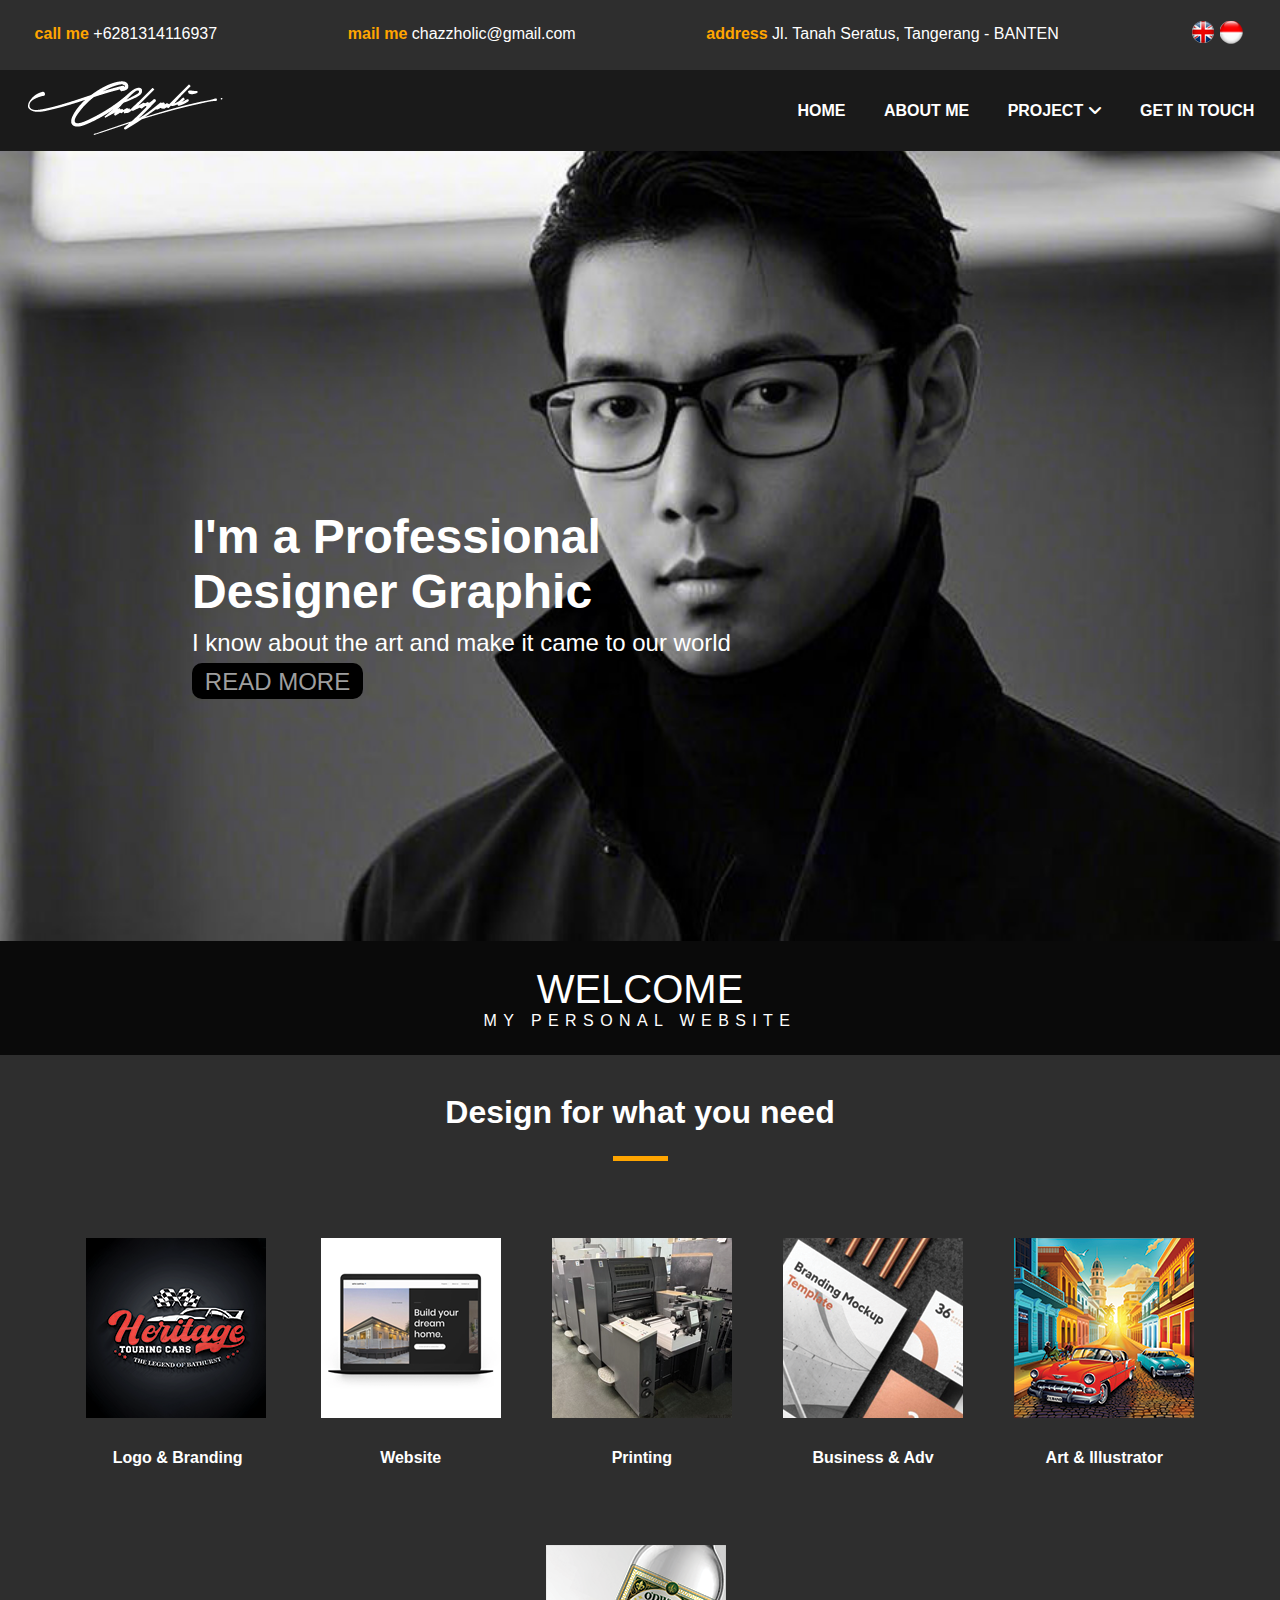
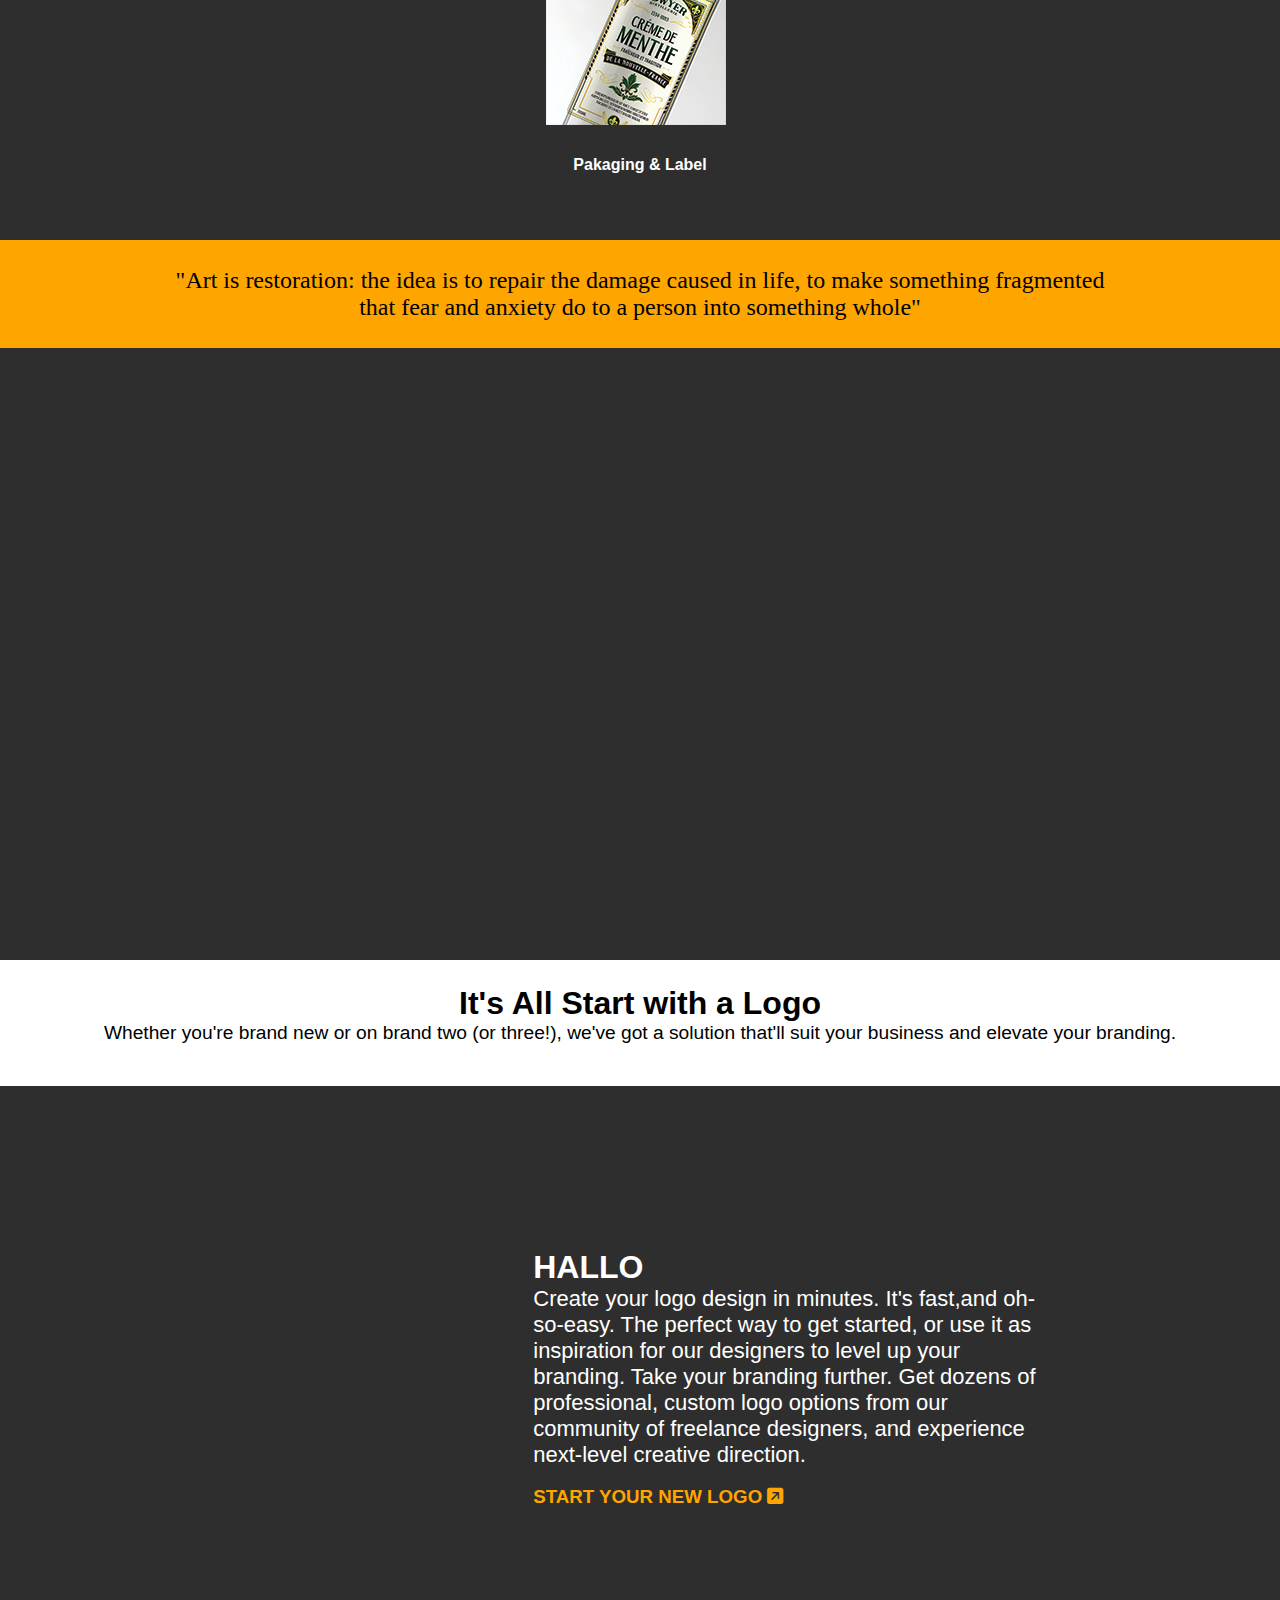
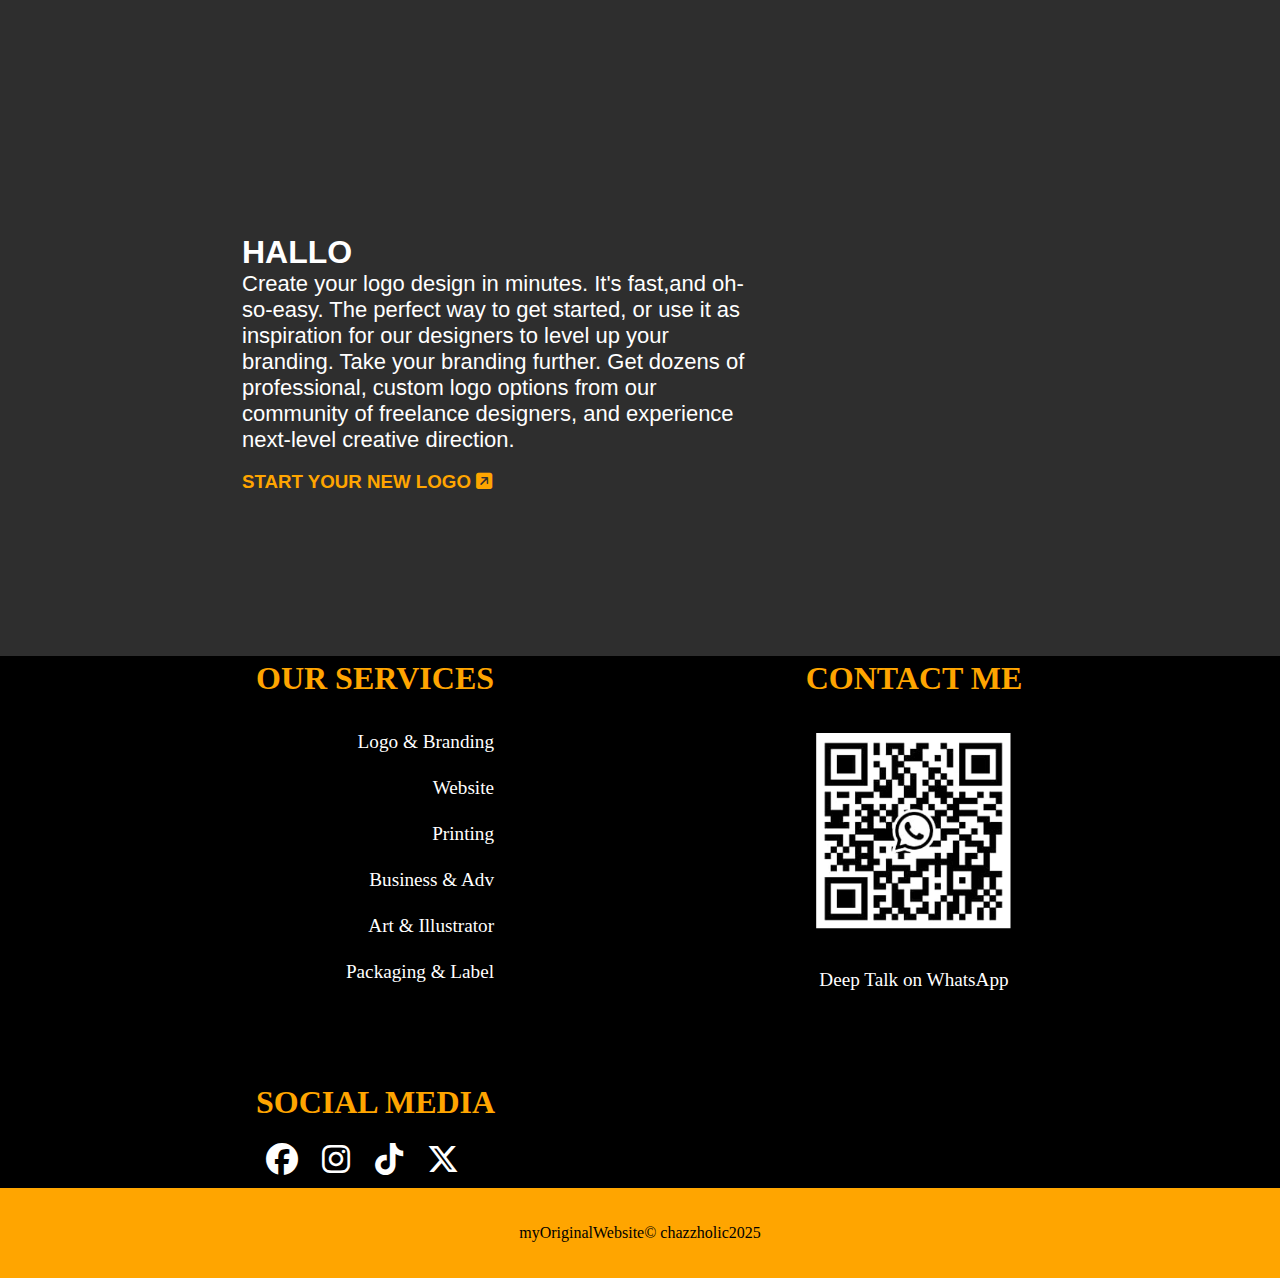
<file: index.html>
<!DOCTYPE html>
<html lang="en">
  <head>
    <meta charset="UTF-8" />
    <meta name="viewport" content="width=device-width, initial-scale=1" />
    <link rel="stylesheet" href="style.css" />
    <link
      rel="stylesheet"
      href="https://cdnjs.cloudflare.com/ajax/libs/font-awesome/6.7.2/css/all.min.css"
      integrity="sha512-Evv84Mr4kqVGRNSgIGL/F/aIDqQb7xQ2vcrdIwxfjThSH8CSR7PBEakCr51Ck+w+/U6swU2Im1vVX0SVk9ABhg=="
      crossorigin="anonymous"
      referrerpolicy="no-referrer"
    />
    <title>CAHYADI</title>
    <link rel="icon" type="image/x-icon" href="img/Favicon-01.png" />
  </head>
  <body>
    <!--HEADER-->

    <div class="header" id="myHeader">
      <div class="head-container">
        <ul>
          <li>
            <span id="call"> call me </span>
            +6281314116937
          </li>
          <li>
            <span id="mail"> mail me </span
            ><a href="mailto:chazzholic@gmail.com"> chazzholic@gmail.com </a>
          </li>
          <li>
            <span id="address"> address </span>
            Jl. Tanah Seratus, Tangerang - BANTEN
          </li>
          <div class="language-selector">
            <li onclick="changeLanguage('en')">
              <img src="img/eng.png" alt="" />
            </li>
            <li onclick="changeLanguage('id')">
              <img src="img/ind.png" alt="" />
            </li>
          </div>
        </ul>
      </div>
    </div>

    <!--HEADER END-->

    <!--NAVBAR-->

    <nav>
      <div class="signature" id="myNav">
        <img src="img/c-01.png" width="100%" alt="signature" />
      </div>
      <div class="menu-icon">
        <img src="img/menu-01.png" width="100%" id="menu-icon" />
      </div>
      <ul id="menu-list" class="hidden">
        <li><a href="index.html" id="home">HOME</a></li>
        <li><a href="content/aboutme.html" id="about">ABOUT ME</a></li>

        <li>
          <a href="#" id="project"
            >PROJECT <span> <i class="fa-solid fa-angle-down"> </i></span
          ></a>
          <ul class="dropdown">
            <br />
            <li>
              <a href="content/index1.html"
                ><span id="LB"> Logo & Branding </span></a
              >
            </li>
            <li><a href="content/index2.html" id="web"> Website </a></li>
            <li><a href="content/index3.html" id="print"> Printing </a></li>
            <li><a href="content/index4.html" id="adv"> Business & Adv </a></li>
            <li>
              <a href="content/index5.html" id="art"> Art & Illustrator </a>
            </li>
            <li>
              <a href="content/index6.html" id="label"> Packaging & Label </a>
            </li>
          </ul>
        </li>

        <li><a href="content/getintouch.html" id="git">GET IN TOUCH</a></li>
      </ul>
    </nav>

    <!--NAVBAR END-->

    <!--HERO IMG-->
    <div class="hero-container">
      <div class="hero" width="100%">
        <div class="text">
          <h1>
            <span id="job"> I'm a Professional </span> <br />
            <span id="job2">Designer Graphic</span>
          </h1>
          <p id="jobdesk">I know about the art and make it came to our world</p>
          <p><a href="content/aboutme.html" id="read">READ MORE</a></p>
        </div>
      </div>
    </div>
    <!--END HERO IMG-->

    <!--WELCOME DRINK-->
    <div class="welcome">
      <ul>
        <li><span id="welcome">WELCOME</span></li>
        <li>
          <p><span id="person"> MY PERSONAL WEBSITE</span></p>
        </li>
      </ul>
    </div>
    <!--END WELCOME DRINK-->

    <!--content-website-->
    <div class="title">
      <h1><span id="design">Design for what you need</span></h1>
      <div class="line"><a href="#"></a></div>
    </div>

    <div class="container">
      <div class="img-container">
        <ul>
          <li>
            <div class="image-zoom">
              <a href=""><img src="img/Logo1.png" alt="logo" /></a>
              <h4><span id="brand">Logo & Branding</span></h4>
            </div>
          </li>
          <li>
            <div class="image-zoom">
              <a href=""><img src="img/web.png" alt="logo" /></a>
              <h4><span id="web2">Website</span></h4>
            </div>
          </li>
          <li>
            <div class="image-zoom">
              <a href=""><img src="img/printing.png" alt="logo" /></a>
              <h4><span id="print2"> Printing</span></h4>
            </div>
          </li>
          <li>
            <div class="image-zoom">
              <a href=""><img src="img/adv.png" alt="logo" /></a>
              <h4><span id="adv2">Business & Adv</span></h4>
            </div>
          </li>
          <li>
            <div class="image-zoom">
              <a href=""><img src="img/illustrator.png" alt="logo" /></a>
              <h4><span id="art2">Art & Illustrator</span></h4>
            </div>
          </li>
          <li>
            <div class="image-zoom">
              <a href=""><img src="img/label.png" alt="logo" /></a>
              <h4><span id="label2">Pakaging & Label</span></h4>
            </div>
          </li>
        </ul>
      </div>
    </div>

    <!-- Parallax -->

    <div class="parallax-img">
      <div class="parallax-text">
        <p>
          <span id="para">
            "Art is restoration: the idea is to repair the damage caused in
            life, to make something fragmented that fear and anxiety do to a
            person into something whole"</span
          >
        </p>
      </div>
    </div>

    <!-- CARD CONTENT -->
    <div class="card-content">
      <div class="card-title">
        <h1 id="card">It's All Start with a Logo</h1>
        <p id="card1">
          Whether you're brand new or on brand two (or three!), we've got a
          solution that'll suit your business and elevate your branding.
        </p>
      </div>
    </div>
    <!-- LOGOBOX-->

    <div class="logobox">
      <div class="logo-box">
        <div class="first-box">
          <div class="box1">
            <img src="img/logo.png" width="100%" alt="" />
          </div>
          <div class="text-box1">
            <h1 id="hallo">HALLO</h1>
            <p id="ket">
              Create your logo design in minutes. It's fast,and oh-so-easy. The
              perfect way to get started, or use it as inspiration for our
              designers to level up your branding. Take your branding further.
              Get dozens of professional, custom logo options from our community
              of freelance designers, and experience next-level creative
              direction.
            </p>
            <br />

            <a href="#"
              ><h3 id="start">
                START YOUR NEW LOGO
                <i class="fa-solid fa-square-arrow-up-right" id="arrow"></i></h3
            ></a>
          </div>
        </div>

        <div class="second-box">
          <div class="text-box2">
            <h1 id="hallo1">HALLO</h1>
            <p id="ket1">
              Create your logo design in minutes. It's fast,and oh-so-easy. The
              perfect way to get started, or use it as inspiration for our
              designers to level up your branding. Take your branding further.
              Get dozens of professional, custom logo options from our community
              of freelance designers, and experience next-level creative
              direction.
            </p>
            <br />

            <a href="#"
              ><h3 id="start1">
                START YOUR NEW LOGO
                <i class="fa-solid fa-square-arrow-up-right" id="arrow"></i></h3
            ></a>
          </div>

          <div class="box1">
            <img src="img/logo.png" width="100%" alt="" />
          </div>
        </div>
      </div>
    </div>

    <!--End content-website-->

    <!-- FOOTER -->

    <div class="footer-contain">
      <div class="footer">
        <div class="footerbox">
          <div class="footerbox2">
            <ul>
              <li>
                <h1 id="os">OUR SERVICES</h1>
              </li>

              <br />

              <li>
                <a href="content/index1.html" id="LB3"> Logo & Branding</a>
              </li>

              <li>
                <a href="content/index2.html" id="web3"> Website</a>
              </li>
              <li>
                <a href="content/index3.html" id="print3"> Printing</a>
              </li>
              <li>
                <a href="content/index4.html" id="adv3">Business & Adv</a>
              </li>
              <li>
                <a href="content/index5.html" id="art3"> Art & Illustrator</a>
              </li>
              <li>
                <a href="content/index6.html" id="label3"> Packaging & Label</a>
              </li>
            </ul>
          </div>

          <div class="footerbox">
            <ul>
              <li>
                <h1 id="git2">CONTACT ME</h1>
              </li>

              <br />
              <li>
                <img src="img/qr.png" width="220px" alt="qr" />
              </li>
              <li>
                <a href="#" id="deep">Deep Talk on WhatsApp</a>
              </li>
            </ul>
          </div>

          <div class="footerbox1">
            <ul>
              <li>
                <h1 id="sosmed">SOCIAL MEDIA</h1>
              </li>

              <br />
              <li>
                <a href="https://www.facebook.com/cahyadhi.doank/" class="icon"
                  ><i class="fa-brands fa-facebook"></i
                ></a>
                <a href="https://www.instagram.com/chahyadi475/" class="icon"
                  ><i class="fa-brands fa-instagram"></i
                ></a>
                <a
                  href="https://www.tiktok.com/@chahyadi7?lang=id-ID"
                  class="icon"
                  ><i class="fa-brands fa-tiktok"></i
                ></a>
                <a href="https://x.com/cahyadhi_dwank" class="icon"
                  ><i class="fa-brands fa-x-twitter"></i
                ></a>
              </li>
            </ul>
          </div>
        </div>
      </div>
    </div>

    <div class="copy">
      <div class="webcopy">
        <p>myOriginalWebsite&copy chazzholic2025</p>
      </div>
    </div>

    <img
      src="img/UP-01.png"
      onclick="topFunction()"
      id="myBtn"
      title="Go to top"
    />

    <script src="script.js"></script>
  </body>
</html>
</file>
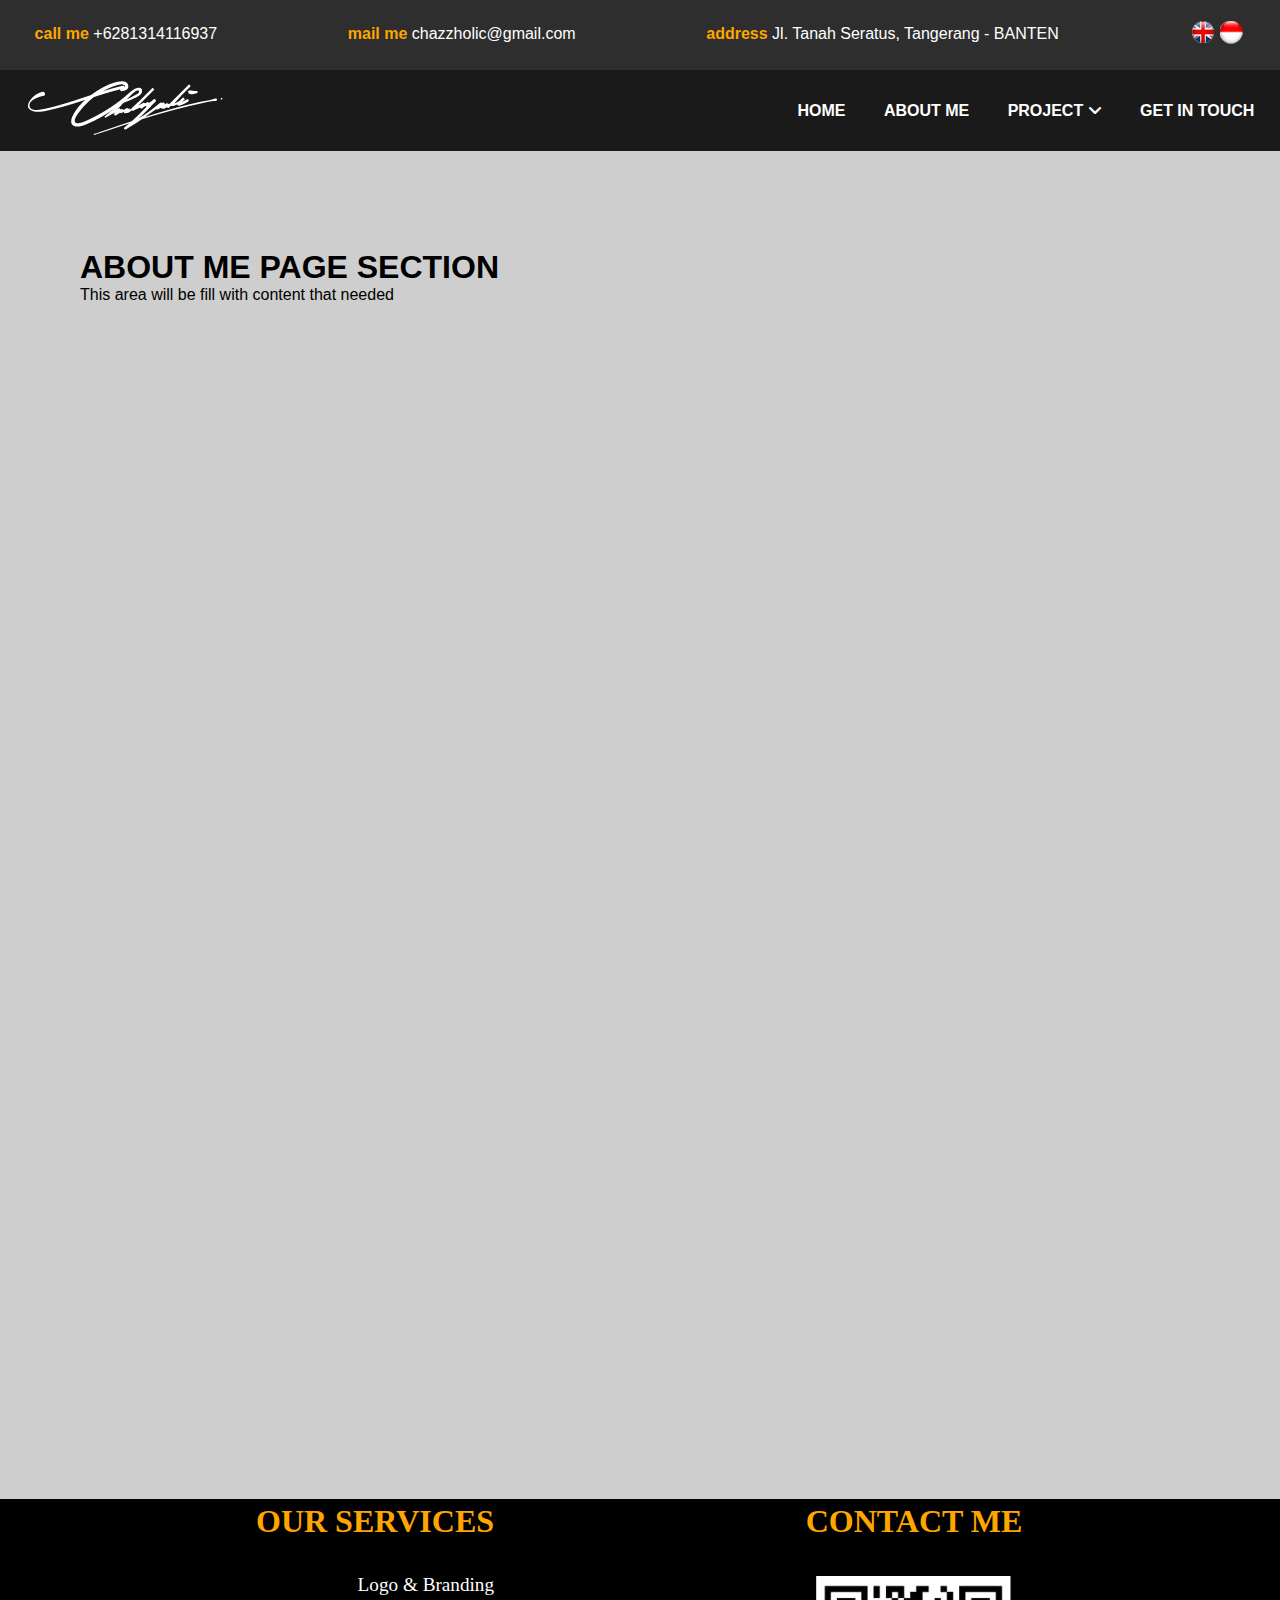
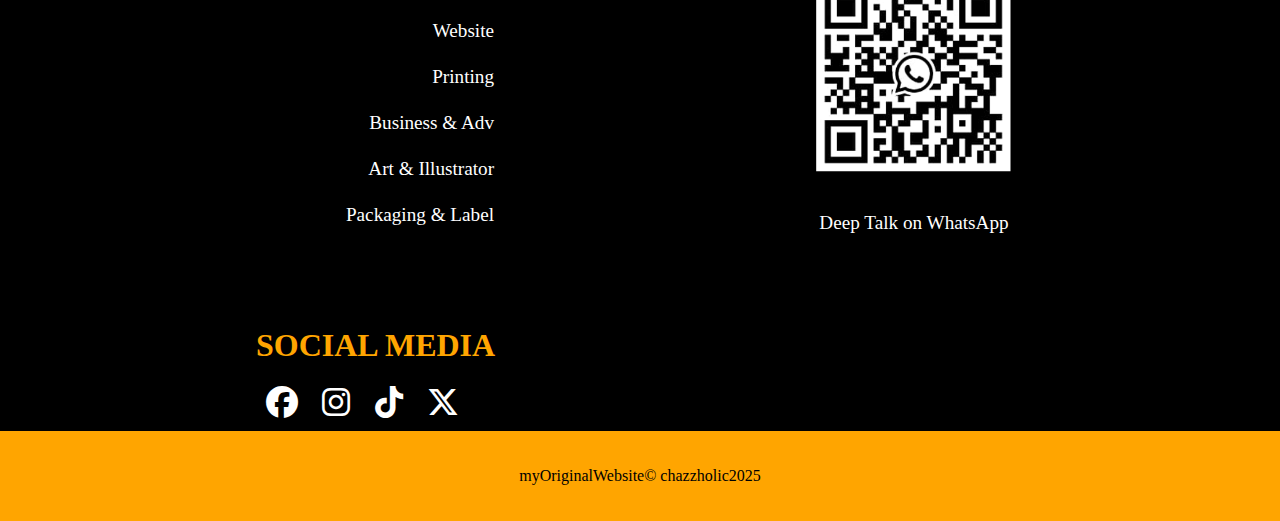
<file: content/aboutme.html>
<!DOCTYPE html>
<html lang="en">
  <head>
    <meta charset="UTF-8" />
    <meta name="viewport" content="width=device-width, initial-scale=1" />
    <link rel="stylesheet" href="../content/style.css" />
    <link
      rel="stylesheet"
      href="https://cdnjs.cloudflare.com/ajax/libs/font-awesome/6.7.2/css/all.min.css"
      integrity="sha512-Evv84Mr4kqVGRNSgIGL/F/aIDqQb7xQ2vcrdIwxfjThSH8CSR7PBEakCr51Ck+w+/U6swU2Im1vVX0SVk9ABhg=="
      crossorigin="anonymous"
      referrerpolicy="no-referrer"
    />
    <title>CAHYADI</title>
    <link rel="icon" type="image/x-icon" href="../img/Favicon-01.png" />
  </head>
  <body>
    <!--HEADER-->

    <div class="header" id="myHeader">
      <div class="head-container">
        <ul>
          <li>
            <span id="call"> call me </span>
            +6281314116937
          </li>
          <li>
            <span id="mail"> mail me </span
            ><a href="mailto:chazzholic@gmail.com"> chazzholic@gmail.com </a>
          </li>
          <li>
            <span id="address"> address </span>
            Jl. Tanah Seratus, Tangerang - BANTEN
          </li>
          <div class="language-selector">
            <li onclick="changeLanguage('en')">
              <img src="../img/eng.png" alt="" />
            </li>
            <li onclick="changeLanguage('id')">
              <img src="../img/ind.png" alt="" />
            </li>
          </div>
        </ul>
      </div>
    </div>

    <!--HEADER END-->

    <!--NAVBAR-->

    <nav>
      <div class="signature" id="myNav">
        <img src="../img/c-01.png" width="100%" alt="signature" />
      </div>
      <div class="menu-icon">
        <img src="../img/menu-01.png" width="100%" id="menu-icon" />
      </div>
      <ul id="menu-list" class="hidden">
        <li><a href="../index.html" id="home">HOME</a></li>
        <li><a href="../content/aboutme.html" id="about">ABOUT ME</a></li>

        <li>
          <a href="#" id="project"
            >PROJECT <span> <i class="fa-solid fa-angle-down"> </i></span
          ></a>
          <ul class="dropdown">
            <br />
            <li>
              <a href="../content/index1.html"
                ><span id="LB"> Logo & Branding </span></a
              >
            </li>
            <li><a href="../content/index2.html" id="web"> Website </a></li>
            <li><a href="../content/index3.html" id="print"> Printing </a></li>
            <li>
              <a href="../content/index4.html" id="adv"> Business & Adv </a>
            </li>
            <li>
              <a href="../content/index5.html" id="art"> Art & Illustrator </a>
            </li>
            <li>
              <a href="../content/index6.html" id="label">
                Packaging & Label
              </a>
            </li>
          </ul>
        </li>

        <li><a href="../content/getintouch.html" id="git">GET IN TOUCH</a></li>
      </ul>
    </nav>

    <!--NAVBAR END-->

    <!--content-website-->

    <div class="newpage1">
      <h1>ABOUT ME PAGE SECTION</h1>
      <p>This area will be fill with content that needed</p>
    </div>

    <!--End content-website-->

    <!-- FOOTER -->

    <div class="footer-contain">
      <div class="footer">
        <div class="footerbox">
          <div class="footerbox2">
            <ul>
              <li>
                <h1 id="os">OUR SERVICES</h1>
              </li>

              <br />

              <li>
                <a href="../content/index1.html" id="LB3"> Logo & Branding</a>
              </li>

              <li>
                <a href="../content/index2.html" id="web3"> Website</a>
              </li>
              <li>
                <a href="../content/index3.html" id="print3"> Printing</a>
              </li>
              <li>
                <a href="../content/index4.html" id="adv3">Business & Adv</a>
              </li>
              <li>
                <a href="../content/index5.html" id="art3">
                  Art & Illustrator</a
                >
              </li>
              <li>
                <a href="../content/index6.html" id="label3">
                  Packaging & Label</a
                >
              </li>
            </ul>
          </div>

          <div class="footerbox">
            <ul>
              <li>
                <h1 id="git2">CONTACT ME</h1>
              </li>

              <br />
              <li>
                <img src="../img/qr.png" width="220px" alt="qr" />
              </li>
              <li>
                <a href="#" id="deep">Deep Talk on WhatsApp</a>
              </li>
            </ul>
          </div>

          <div class="footerbox1">
            <ul>
              <li>
                <h1 id="sosmed">SOCIAL MEDIA</h1>
              </li>

              <br />
              <li>
                <a href="https://www.facebook.com/cahyadhi.doank/" class="icon"
                  ><i class="fa-brands fa-facebook"></i
                ></a>
                <a href="https://www.instagram.com/chahyadi475/" class="icon"
                  ><i class="fa-brands fa-instagram"></i
                ></a>
                <a
                  href="https://www.tiktok.com/@chahyadi7?lang=id-ID"
                  class="icon"
                  ><i class="fa-brands fa-tiktok"></i
                ></a>
                <a href="https://x.com/cahyadhi_dwank" class="icon"
                  ><i class="fa-brands fa-x-twitter"></i
                ></a>
              </li>
            </ul>
          </div>
        </div>
      </div>
    </div>

    <div class="copy">
      <div class="webcopy">
        <p>myOriginalWebsite&copy chazzholic2025</p>
      </div>
    </div>

    <img
      src="../img/UP-01.png"
      onclick="topFunction()"
      id="myBtn"
      title="Go to top"
    />

    <script src="../content/script.js"></script>
  </body>
</html>
</file>
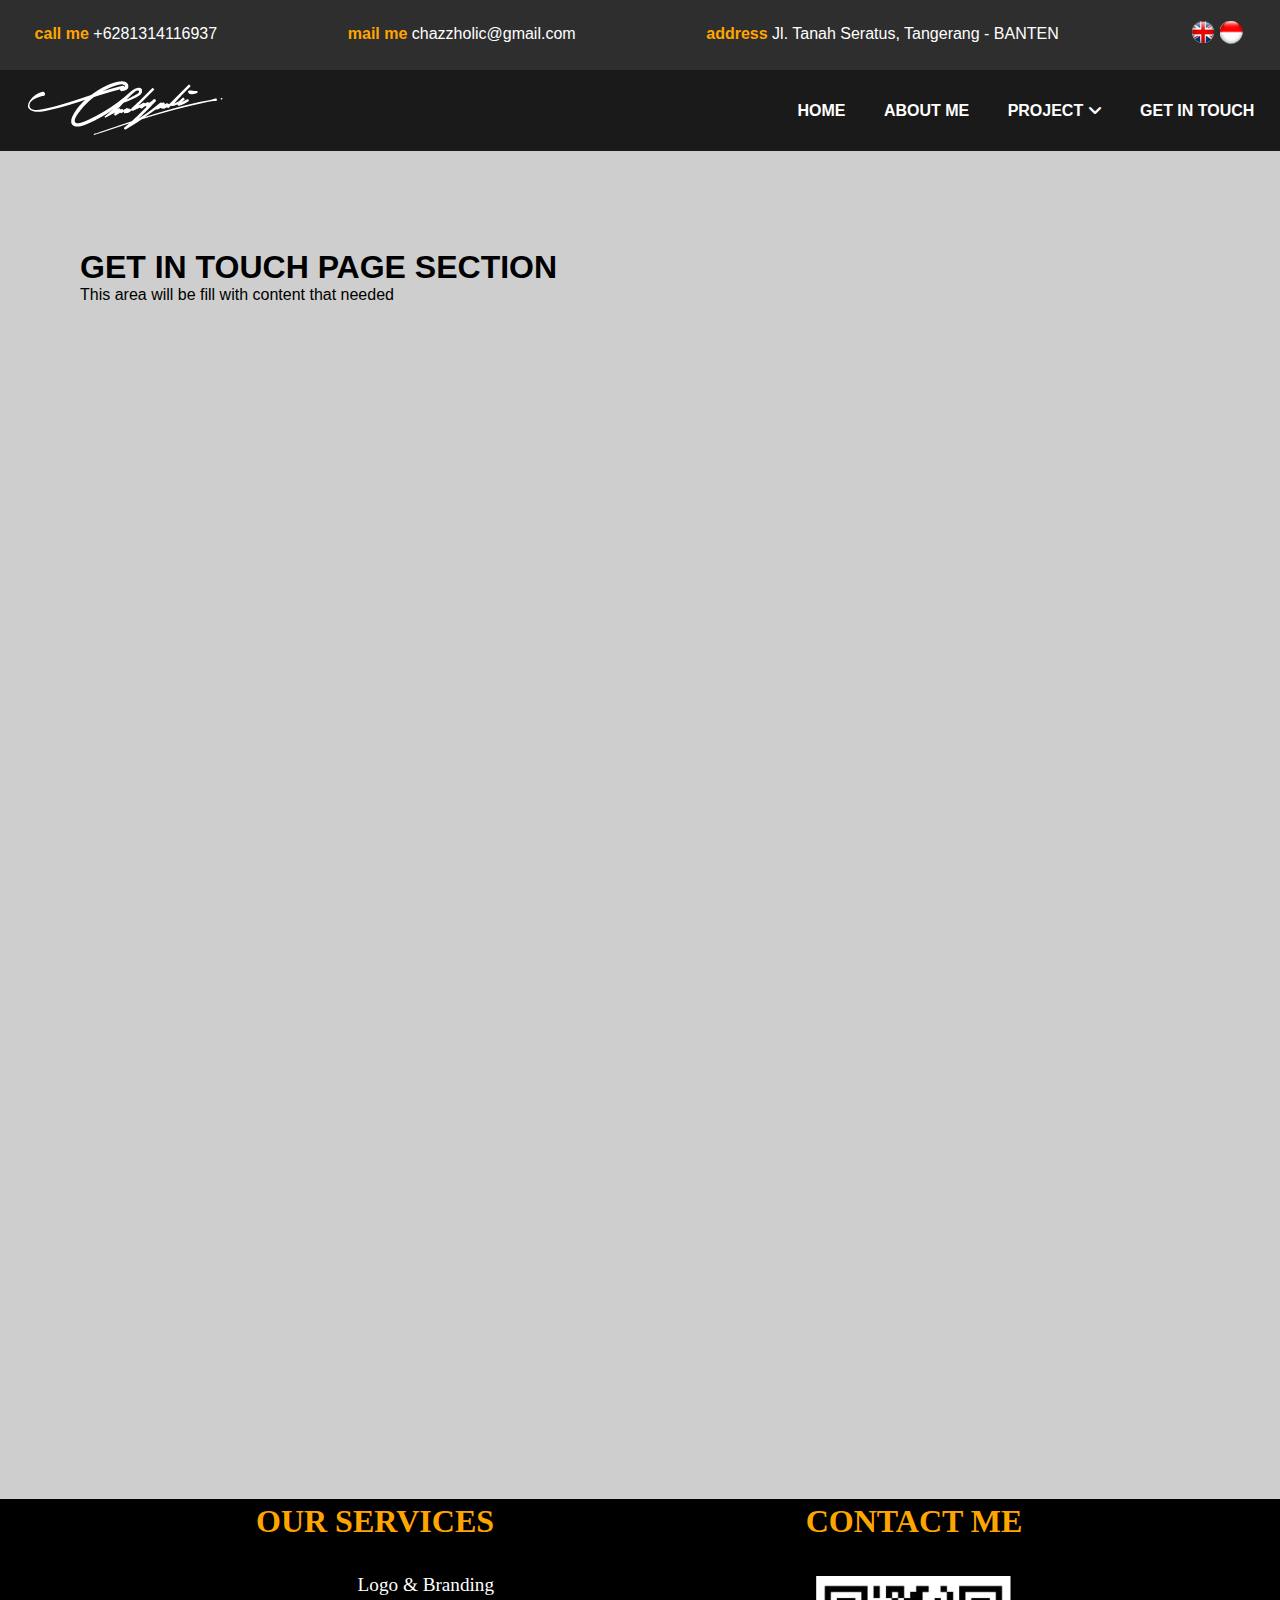
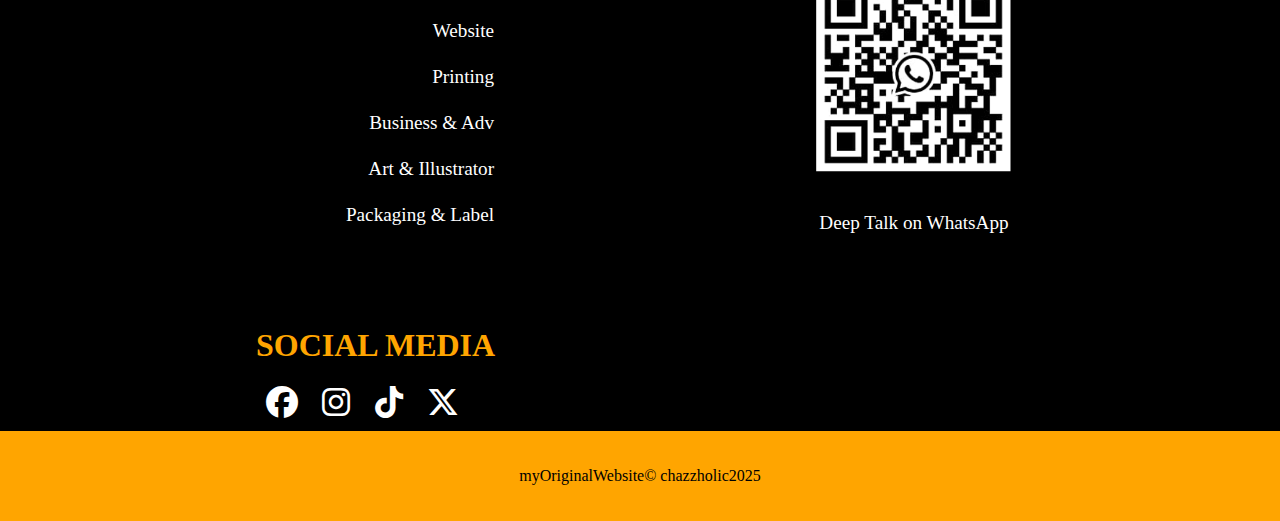
<file: content/getintouch.html>
<!DOCTYPE html>
<html lang="en">
  <head>
    <meta charset="UTF-8" />
    <meta name="viewport" content="width=device-width, initial-scale=1" />
    <link rel="stylesheet" href="../content/style.css" />
    <link
      rel="stylesheet"
      href="https://cdnjs.cloudflare.com/ajax/libs/font-awesome/6.7.2/css/all.min.css"
      integrity="sha512-Evv84Mr4kqVGRNSgIGL/F/aIDqQb7xQ2vcrdIwxfjThSH8CSR7PBEakCr51Ck+w+/U6swU2Im1vVX0SVk9ABhg=="
      crossorigin="anonymous"
      referrerpolicy="no-referrer"
    />
    <title>CAHYADI</title>
    <link rel="icon" type="image/x-icon" href="../img/Favicon-01.png" />
  </head>
  <body>
    <!--HEADER-->

    <div class="header" id="myHeader">
      <div class="head-container">
        <ul>
          <li>
            <span id="call"> call me </span>
            +6281314116937
          </li>
          <li>
            <span id="mail"> mail me </span
            ><a href="mailto:chazzholic@gmail.com"> chazzholic@gmail.com </a>
          </li>
          <li>
            <span id="address"> address </span>
            Jl. Tanah Seratus, Tangerang - BANTEN
          </li>
          <div class="language-selector">
            <li onclick="changeLanguage('en')">
              <img src="../img/eng.png" alt="" />
            </li>
            <li onclick="changeLanguage('id')">
              <img src="../img/ind.png" alt="" />
            </li>
          </div>
        </ul>
      </div>
    </div>

    <!--HEADER END-->

    <!--NAVBAR-->

    <nav>
      <div class="signature" id="myNav">
        <img src="../img/c-01.png" width="100%" alt="signature" />
      </div>
      <div class="menu-icon">
        <img src="../img/menu-01.png" width="100%" id="menu-icon" />
      </div>
      <ul id="menu-list" class="hidden">
        <li><a href="../index.html" id="home">HOME</a></li>
        <li><a href="../content/aboutme.html" id="about">ABOUT ME</a></li>

        <li>
          <a href="#" id="project"
            >PROJECT <span> <i class="fa-solid fa-angle-down"> </i></span
          ></a>
          <ul class="dropdown">
            <br />
            <li>
              <a href="../content/index1.html"
                ><span id="LB"> Logo & Branding </span></a
              >
            </li>
            <li><a href="../content/index2.html" id="web"> Website </a></li>
            <li><a href="../content/index3.html" id="print"> Printing </a></li>
            <li>
              <a href="../content/index4.html" id="adv"> Business & Adv </a>
            </li>
            <li>
              <a href="../content/index5.html" id="art"> Art & Illustrator </a>
            </li>
            <li>
              <a href="../content/index6.html" id="label">
                Packaging & Label
              </a>
            </li>
          </ul>
        </li>

        <li><a href="../content/getintouch.html" id="git">GET IN TOUCH</a></li>
      </ul>
    </nav>

    <!--NAVBAR END-->

    <!--content-website-->

    <div class="newpage1">
      <h1>GET IN TOUCH PAGE SECTION</h1>
      <p>This area will be fill with content that needed</p>
    </div>

    <!--End content-website-->

    <!-- FOOTER -->

    <div class="footer-contain">
      <div class="footer">
        <div class="footerbox">
          <div class="footerbox2">
            <ul>
              <li>
                <h1 id="os">OUR SERVICES</h1>
              </li>

              <br />

              <li>
                <a href="../content/index1.html" id="LB3"> Logo & Branding</a>
              </li>

              <li>
                <a href="../content/index2.html" id="web3"> Website</a>
              </li>
              <li>
                <a href="../content/index3.html" id="print3"> Printing</a>
              </li>
              <li>
                <a href="../content/index4.html" id="adv3">Business & Adv</a>
              </li>
              <li>
                <a href="../content/index5.html" id="art3">
                  Art & Illustrator</a
                >
              </li>
              <li>
                <a href="../content/index6.html" id="label3">
                  Packaging & Label</a
                >
              </li>
            </ul>
          </div>

          <div class="footerbox">
            <ul>
              <li>
                <h1 id="git2">CONTACT ME</h1>
              </li>

              <br />
              <li>
                <img src="../img/qr.png" width="220px" alt="qr" />
              </li>
              <li>
                <a href="#" id="deep">Deep Talk on WhatsApp</a>
              </li>
            </ul>
          </div>

          <div class="footerbox1">
            <ul>
              <li>
                <h1 id="sosmed">SOCIAL MEDIA</h1>
              </li>

              <br />
              <li>
                <a href="https://www.facebook.com/cahyadhi.doank/" class="icon"
                  ><i class="fa-brands fa-facebook"></i
                ></a>
                <a href="https://www.instagram.com/chahyadi475/" class="icon"
                  ><i class="fa-brands fa-instagram"></i
                ></a>
                <a
                  href="https://www.tiktok.com/@chahyadi7?lang=id-ID"
                  class="icon"
                  ><i class="fa-brands fa-tiktok"></i
                ></a>
                <a href="https://x.com/cahyadhi_dwank" class="icon"
                  ><i class="fa-brands fa-x-twitter"></i
                ></a>
              </li>
            </ul>
          </div>
        </div>
      </div>
    </div>

    <div class="copy">
      <div class="webcopy">
        <p>myOriginalWebsite&copy chazzholic2025</p>
      </div>
    </div>

    <img
      src="../img/UP-01.png"
      onclick="topFunction()"
      id="myBtn"
      title="Go to top"
    />

    <script src="../content/script.js"></script>
  </body>
</html>
</file>
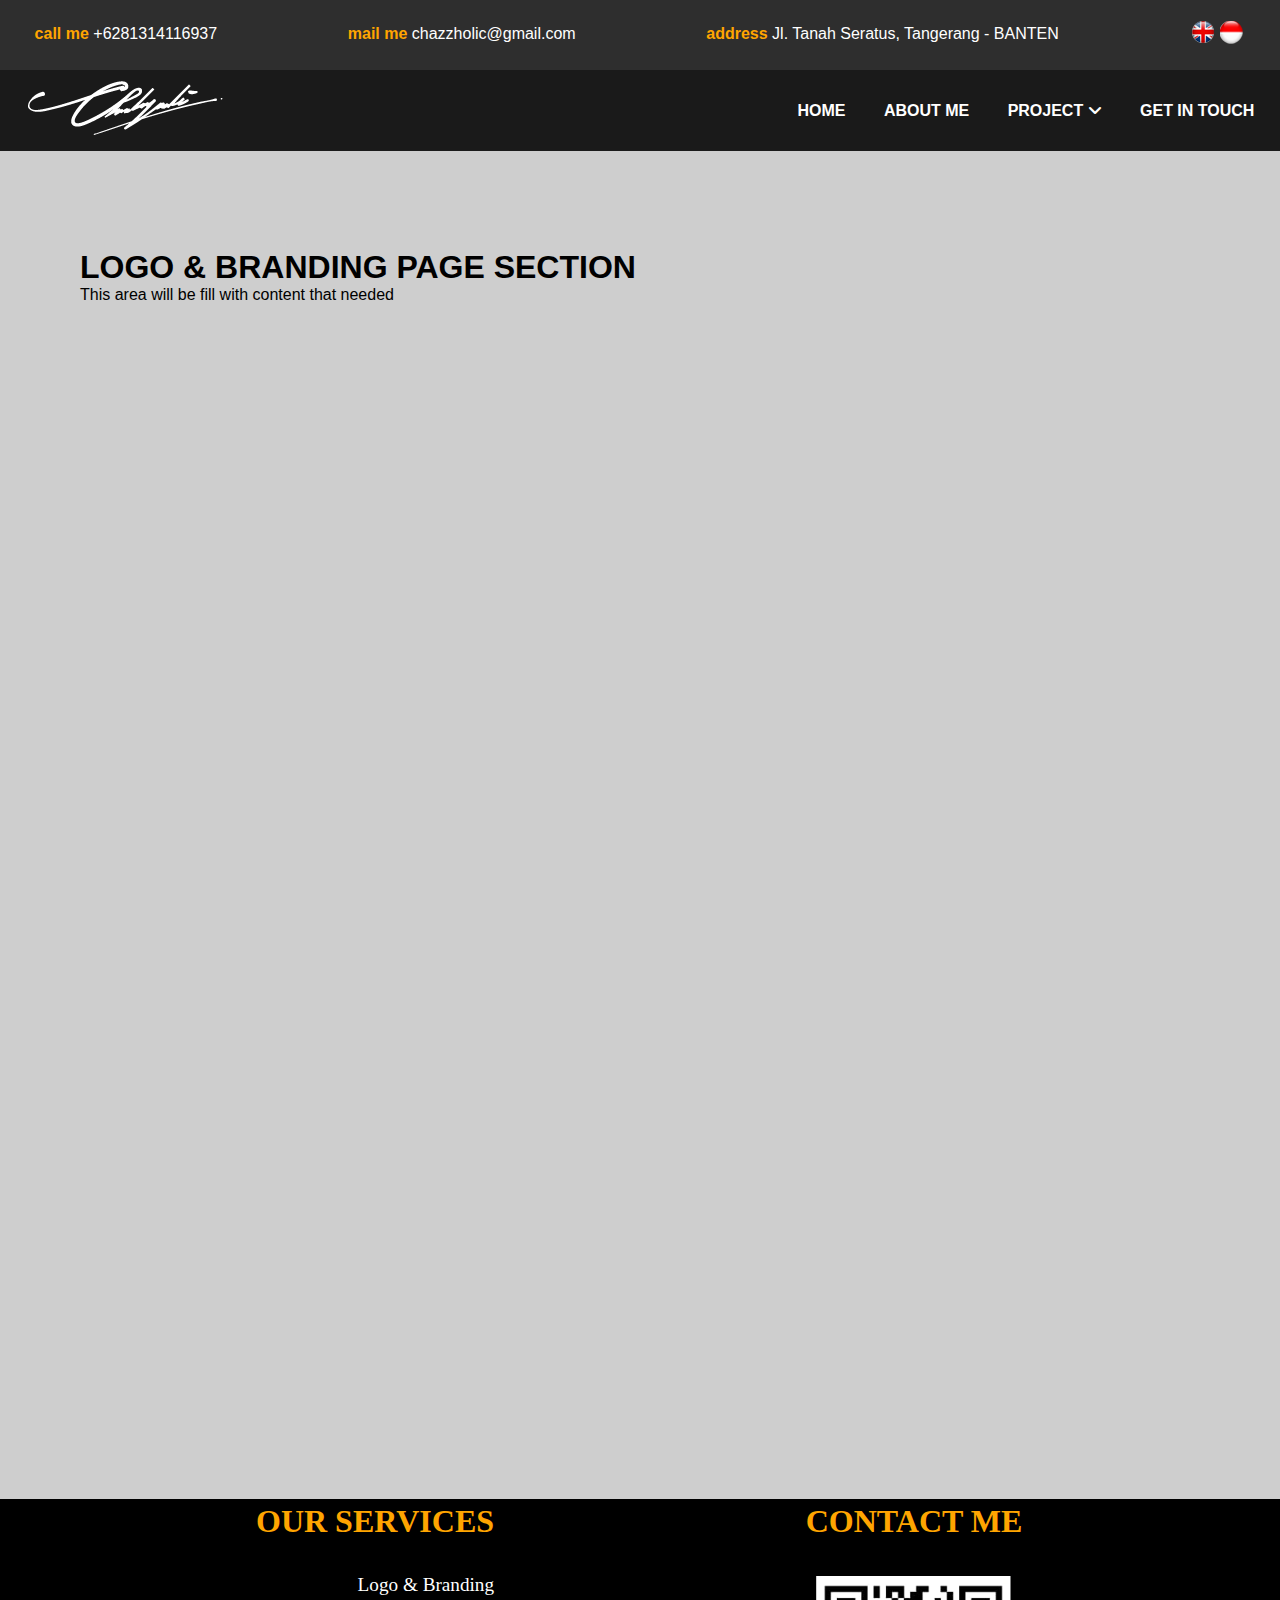
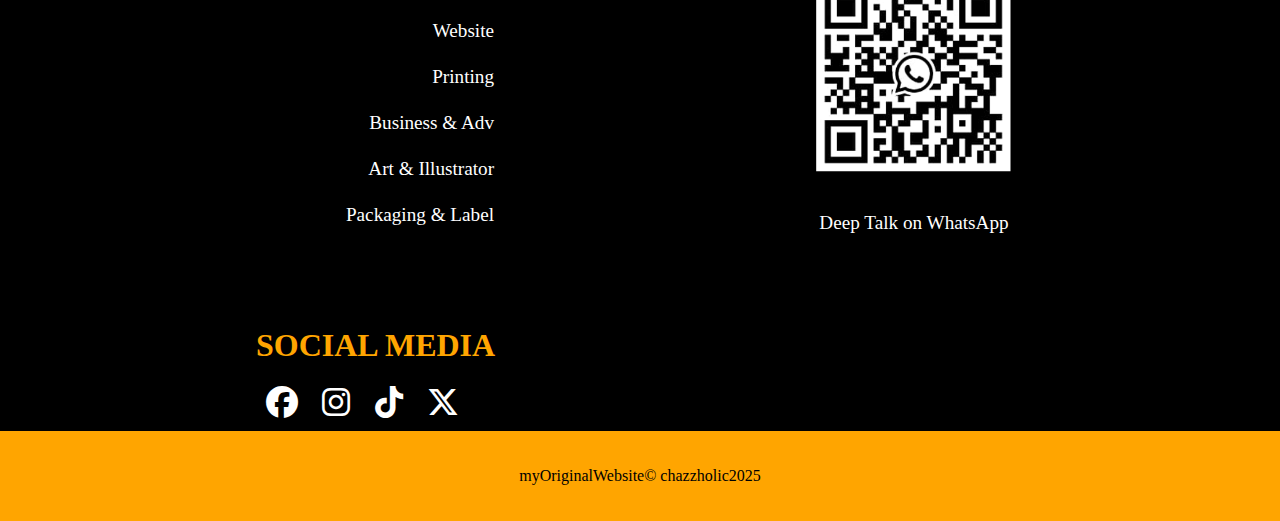
<file: content/index1.html>
<!DOCTYPE html>
<html lang="en">
  <head>
    <meta charset="UTF-8" />
    <meta name="viewport" content="width=device-width, initial-scale=1" />
    <link rel="stylesheet" href="../content/style.css" />
    <link
      rel="stylesheet"
      href="https://cdnjs.cloudflare.com/ajax/libs/font-awesome/6.7.2/css/all.min.css"
      integrity="sha512-Evv84Mr4kqVGRNSgIGL/F/aIDqQb7xQ2vcrdIwxfjThSH8CSR7PBEakCr51Ck+w+/U6swU2Im1vVX0SVk9ABhg=="
      crossorigin="anonymous"
      referrerpolicy="no-referrer"
    />
    <title>CAHYADI</title>
    <link rel="icon" type="image/x-icon" href="../img/Favicon-01.png" />
  </head>
  <body>
    <!--HEADER-->

    <div class="header" id="myHeader">
      <div class="head-container">
        <ul>
          <li>
            <span id="call"> call me </span>
            +6281314116937
          </li>
          <li>
            <span id="mail"> mail me </span
            ><a href="mailto:chazzholic@gmail.com"> chazzholic@gmail.com </a>
          </li>
          <li>
            <span id="address"> address </span>
            Jl. Tanah Seratus, Tangerang - BANTEN
          </li>
          <div class="language-selector">
            <li onclick="changeLanguage('en')">
              <img src="../img/eng.png" alt="" />
            </li>
            <li onclick="changeLanguage('id')">
              <img src="../img/ind.png" alt="" />
            </li>
          </div>
        </ul>
      </div>
    </div>

    <!--HEADER END-->

    <!--NAVBAR-->

    <nav>
      <div class="signature" id="myNav">
        <img src="../img/c-01.png" width="100%" alt="signature" />
      </div>
      <div class="menu-icon">
        <img src="../img/menu-01.png" width="100%" id="menu-icon" />
      </div>
      <ul id="menu-list" class="hidden">
        <li><a href="../index.html" id="home">HOME</a></li>
        <li><a href="../content/aboutme.html" id="about">ABOUT ME</a></li>

        <li>
          <a href="#" id="project"
            >PROJECT <span> <i class="fa-solid fa-angle-down"> </i></span
          ></a>
          <ul class="dropdown">
            <br />
            <li>
              <a href="../content/index1.html"
                ><span id="LB"> Logo & Branding </span></a
              >
            </li>
            <li><a href="../content/index2.html" id="web"> Website </a></li>
            <li><a href="../content/index3.html" id="print"> Printing </a></li>
            <li>
              <a href="../content/index4.html" id="adv"> Business & Adv </a>
            </li>
            <li>
              <a href="../content/index5.html" id="art"> Art & Illustrator </a>
            </li>
            <li>
              <a href="../content/index6.html" id="label">
                Packaging & Label
              </a>
            </li>
          </ul>
        </li>

        <li><a href="../content/getintouch.html" id="git">GET IN TOUCH</a></li>
      </ul>
    </nav>

    <!--NAVBAR END-->

    <!--content-website-->

    <div class="newpage1">
      <h1>LOGO & BRANDING PAGE SECTION</h1>
      <p>This area will be fill with content that needed</p>
    </div>

    <!--End content-website-->

    <!-- FOOTER -->

    <div class="footer-contain">
      <div class="footer">
        <div class="footerbox">
          <div class="footerbox2">
            <ul>
              <li>
                <h1 id="os">OUR SERVICES</h1>
              </li>

              <br />

              <li>
                <a href="../content/index1.html" id="LB3"> Logo & Branding</a>
              </li>

              <li>
                <a href="../content/index2.html" id="web3"> Website</a>
              </li>
              <li>
                <a href="../content/index3.html" id="print3"> Printing</a>
              </li>
              <li>
                <a href="../content/index4.html" id="adv3">Business & Adv</a>
              </li>
              <li>
                <a href="../content/index5.html" id="art3">
                  Art & Illustrator</a
                >
              </li>
              <li>
                <a href="../content/index6.html" id="label3">
                  Packaging & Label</a
                >
              </li>
            </ul>
          </div>

          <div class="footerbox">
            <ul>
              <li>
                <h1 id="git2">CONTACT ME</h1>
              </li>

              <br />
              <li>
                <img src="../img/qr.png" width="220px" alt="qr" />
              </li>
              <li>
                <a href="#" id="deep">Deep Talk on WhatsApp</a>
              </li>
            </ul>
          </div>

          <div class="footerbox1">
            <ul>
              <li>
                <h1 id="sosmed">SOCIAL MEDIA</h1>
              </li>

              <br />
              <li>
                <a href="https://www.facebook.com/cahyadhi.doank/" class="icon"
                  ><i class="fa-brands fa-facebook"></i
                ></a>
                <a href="https://www.instagram.com/chahyadi475/" class="icon"
                  ><i class="fa-brands fa-instagram"></i
                ></a>
                <a
                  href="https://www.tiktok.com/@chahyadi7?lang=id-ID"
                  class="icon"
                  ><i class="fa-brands fa-tiktok"></i
                ></a>
                <a href="https://x.com/cahyadhi_dwank" class="icon"
                  ><i class="fa-brands fa-x-twitter"></i
                ></a>
              </li>
            </ul>
          </div>
        </div>
      </div>
    </div>

    <div class="copy">
      <div class="webcopy">
        <p>myOriginalWebsite&copy chazzholic2025</p>
      </div>
    </div>

    <img
      src="../img/UP-01.png"
      onclick="topFunction()"
      id="myBtn"
      title="Go to top"
    />

    <script src="../content/script.js"></script>
  </body>
</html>
</file>
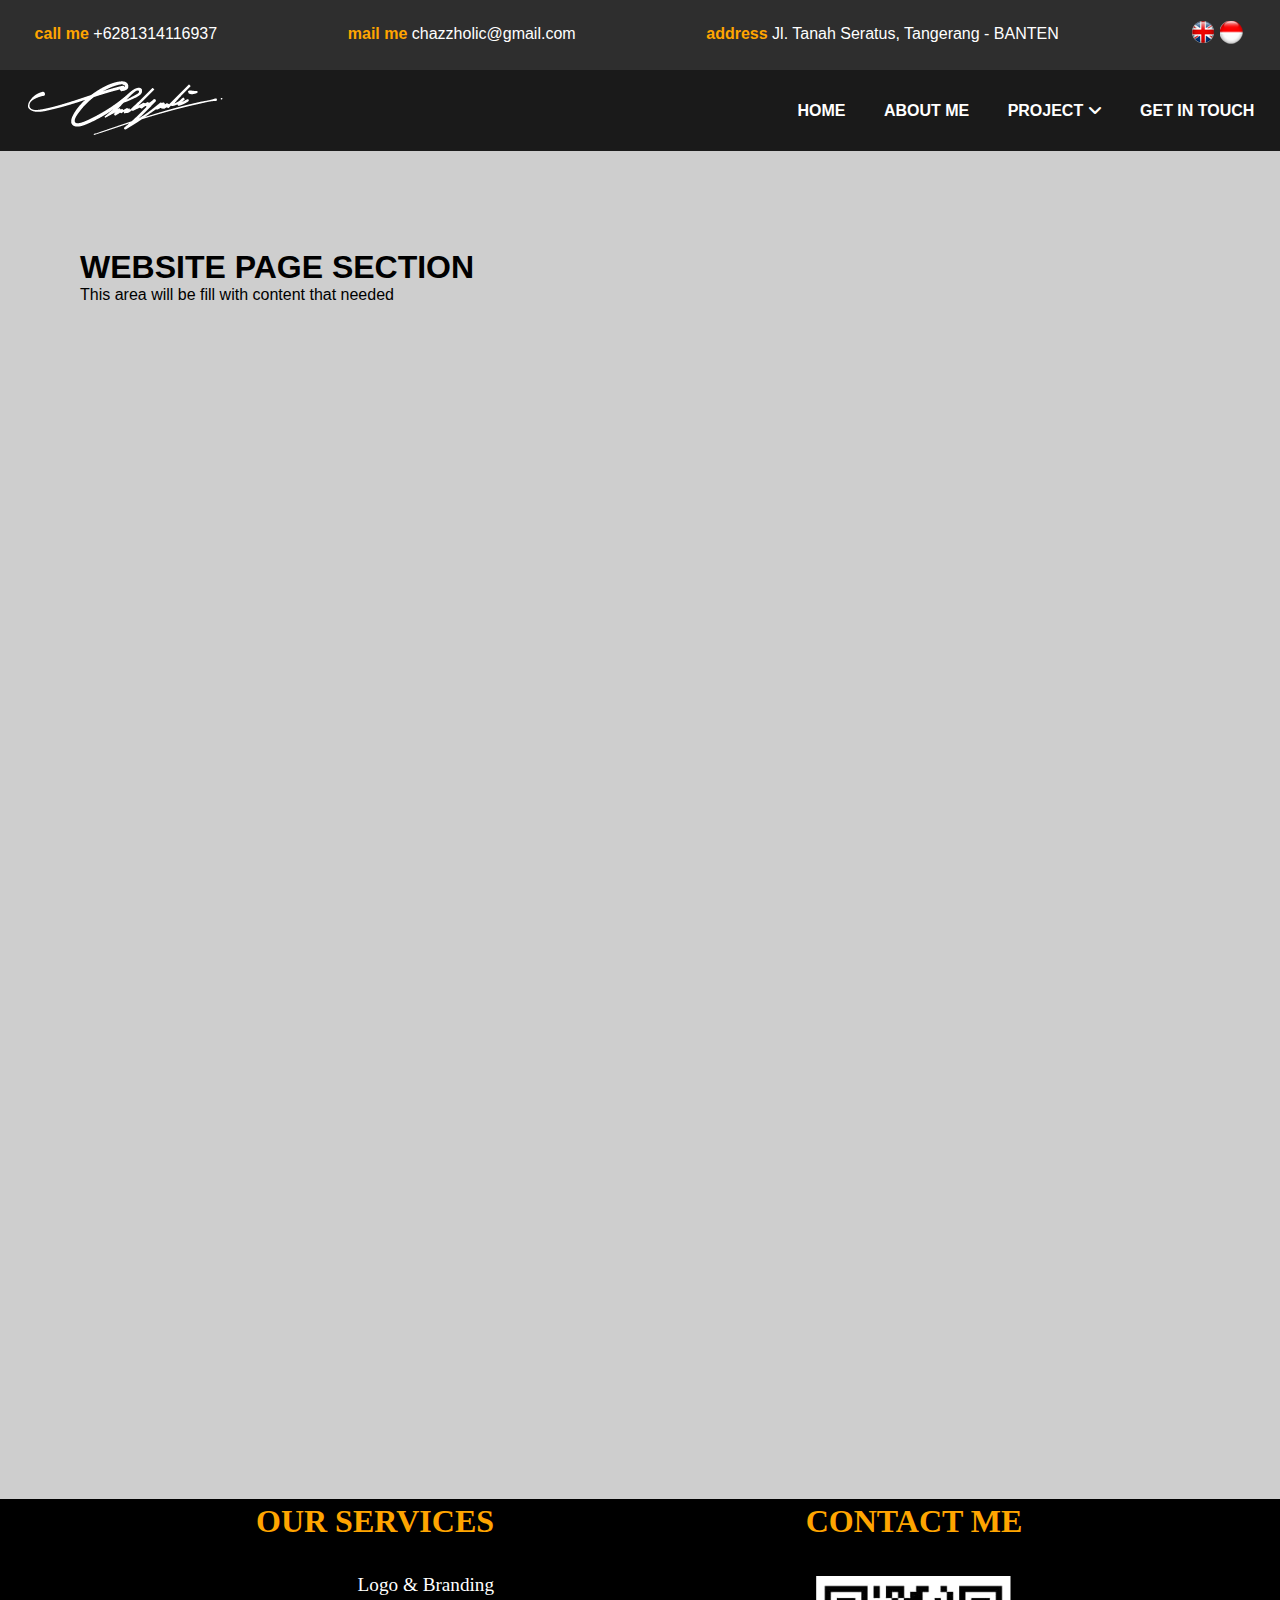
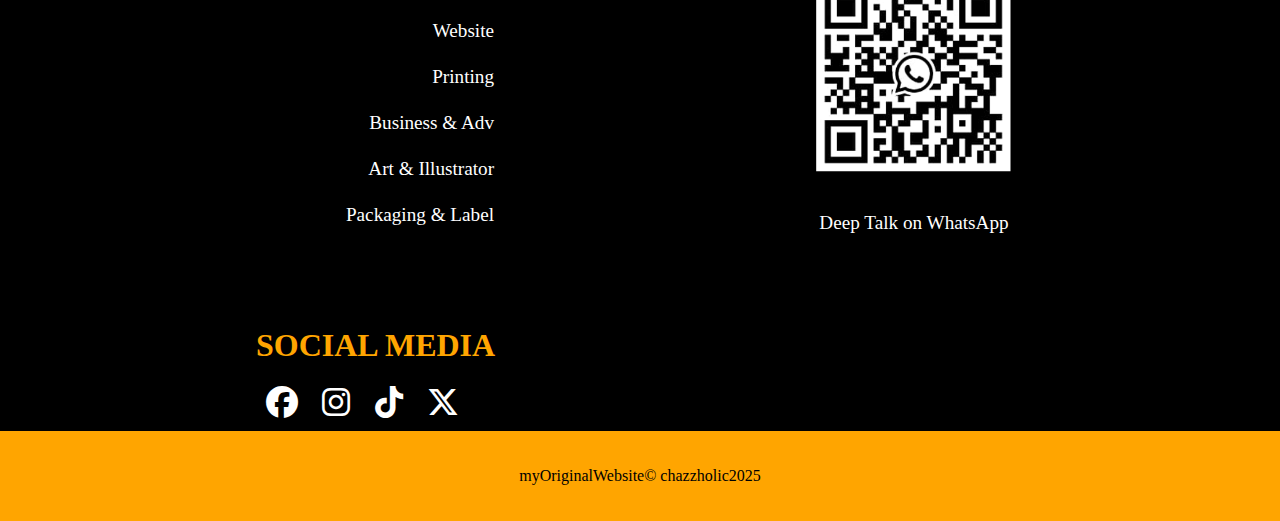
<file: content/index2.html>
<!DOCTYPE html>
<html lang="en">
  <head>
    <meta charset="UTF-8" />
    <meta name="viewport" content="width=device-width, initial-scale=1" />
    <link rel="stylesheet" href="../content/style.css" />
    <link
      rel="stylesheet"
      href="https://cdnjs.cloudflare.com/ajax/libs/font-awesome/6.7.2/css/all.min.css"
      integrity="sha512-Evv84Mr4kqVGRNSgIGL/F/aIDqQb7xQ2vcrdIwxfjThSH8CSR7PBEakCr51Ck+w+/U6swU2Im1vVX0SVk9ABhg=="
      crossorigin="anonymous"
      referrerpolicy="no-referrer"
    />
    <title>CAHYADI</title>
    <link rel="icon" type="image/x-icon" href="../img/Favicon-01.png" />
  </head>
  <body>
    <!--HEADER-->

    <div class="header" id="myHeader">
      <div class="head-container">
        <ul>
          <li>
            <span id="call"> call me </span>
            +6281314116937
          </li>
          <li>
            <span id="mail"> mail me </span
            ><a href="mailto:chazzholic@gmail.com"> chazzholic@gmail.com </a>
          </li>
          <li>
            <span id="address"> address </span>
            Jl. Tanah Seratus, Tangerang - BANTEN
          </li>
          <div class="language-selector">
            <li onclick="changeLanguage('en')">
              <img src="../img/eng.png" alt="" />
            </li>
            <li onclick="changeLanguage('id')">
              <img src="../img/ind.png" alt="" />
            </li>
          </div>
        </ul>
      </div>
    </div>

    <!--HEADER END-->

    <!--NAVBAR-->

    <nav>
      <div class="signature" id="myNav">
        <img src="../img/c-01.png" width="100%" alt="signature" />
      </div>
      <div class="menu-icon">
        <img src="../img/menu-01.png" width="100%" id="menu-icon" />
      </div>
      <ul id="menu-list" class="hidden">
        <li><a href="../index.html" id="home">HOME</a></li>
        <li><a href="../content/aboutme.html" id="about">ABOUT ME</a></li>

        <li>
          <a href="#" id="project"
            >PROJECT <span> <i class="fa-solid fa-angle-down"> </i></span
          ></a>
          <ul class="dropdown">
            <br />
            <li>
              <a href="../content/index1.html"
                ><span id="LB"> Logo & Branding </span></a
              >
            </li>
            <li><a href="../content/index2.html" id="web"> Website </a></li>
            <li><a href="../content/index3.html" id="print"> Printing </a></li>
            <li>
              <a href="../content/index4.html" id="adv"> Business & Adv </a>
            </li>
            <li>
              <a href="../content/index5.html" id="art"> Art & Illustrator </a>
            </li>
            <li>
              <a href="../content/index6.html" id="label">
                Packaging & Label
              </a>
            </li>
          </ul>
        </li>

        <li><a href="../content/getintouch.html" id="git">GET IN TOUCH</a></li>
      </ul>
    </nav>

    <!--NAVBAR END-->

    <!--content-website-->

    <div class="newpage1">
      <h1>WEBSITE PAGE SECTION</h1>
      <p>This area will be fill with content that needed</p>
    </div>

    <!--End content-website-->

    <!-- FOOTER -->

    <div class="footer-contain">
      <div class="footer">
        <div class="footerbox">
          <div class="footerbox2">
            <ul>
              <li>
                <h1 id="os">OUR SERVICES</h1>
              </li>

              <br />

              <li>
                <a href="../content/index1.html" id="LB3"> Logo & Branding</a>
              </li>

              <li>
                <a href="../content/index2.html" id="web3"> Website</a>
              </li>
              <li>
                <a href="../content/index3.html" id="print3"> Printing</a>
              </li>
              <li>
                <a href="../content/index4.html" id="adv3">Business & Adv</a>
              </li>
              <li>
                <a href="../content/index5.html" id="art3">
                  Art & Illustrator</a
                >
              </li>
              <li>
                <a href="../content/index6.html" id="label3">
                  Packaging & Label</a
                >
              </li>
            </ul>
          </div>

          <div class="footerbox">
            <ul>
              <li>
                <h1 id="git2">CONTACT ME</h1>
              </li>

              <br />
              <li>
                <img src="../img/qr.png" width="220px" alt="qr" />
              </li>
              <li>
                <a href="#" id="deep">Deep Talk on WhatsApp</a>
              </li>
            </ul>
          </div>

          <div class="footerbox1">
            <ul>
              <li>
                <h1 id="sosmed">SOCIAL MEDIA</h1>
              </li>

              <br />
              <li>
                <a href="https://www.facebook.com/cahyadhi.doank/" class="icon"
                  ><i class="fa-brands fa-facebook"></i
                ></a>
                <a href="https://www.instagram.com/chahyadi475/" class="icon"
                  ><i class="fa-brands fa-instagram"></i
                ></a>
                <a
                  href="https://www.tiktok.com/@chahyadi7?lang=id-ID"
                  class="icon"
                  ><i class="fa-brands fa-tiktok"></i
                ></a>
                <a href="https://x.com/cahyadhi_dwank" class="icon"
                  ><i class="fa-brands fa-x-twitter"></i
                ></a>
              </li>
            </ul>
          </div>
        </div>
      </div>
    </div>

    <div class="copy">
      <div class="webcopy">
        <p>myOriginalWebsite&copy chazzholic2025</p>
      </div>
    </div>

    <img
      src="../img/UP-01.png"
      onclick="topFunction()"
      id="myBtn"
      title="Go to top"
    />

    <script src="../content/script.js"></script>
  </body>
</html>
</file>
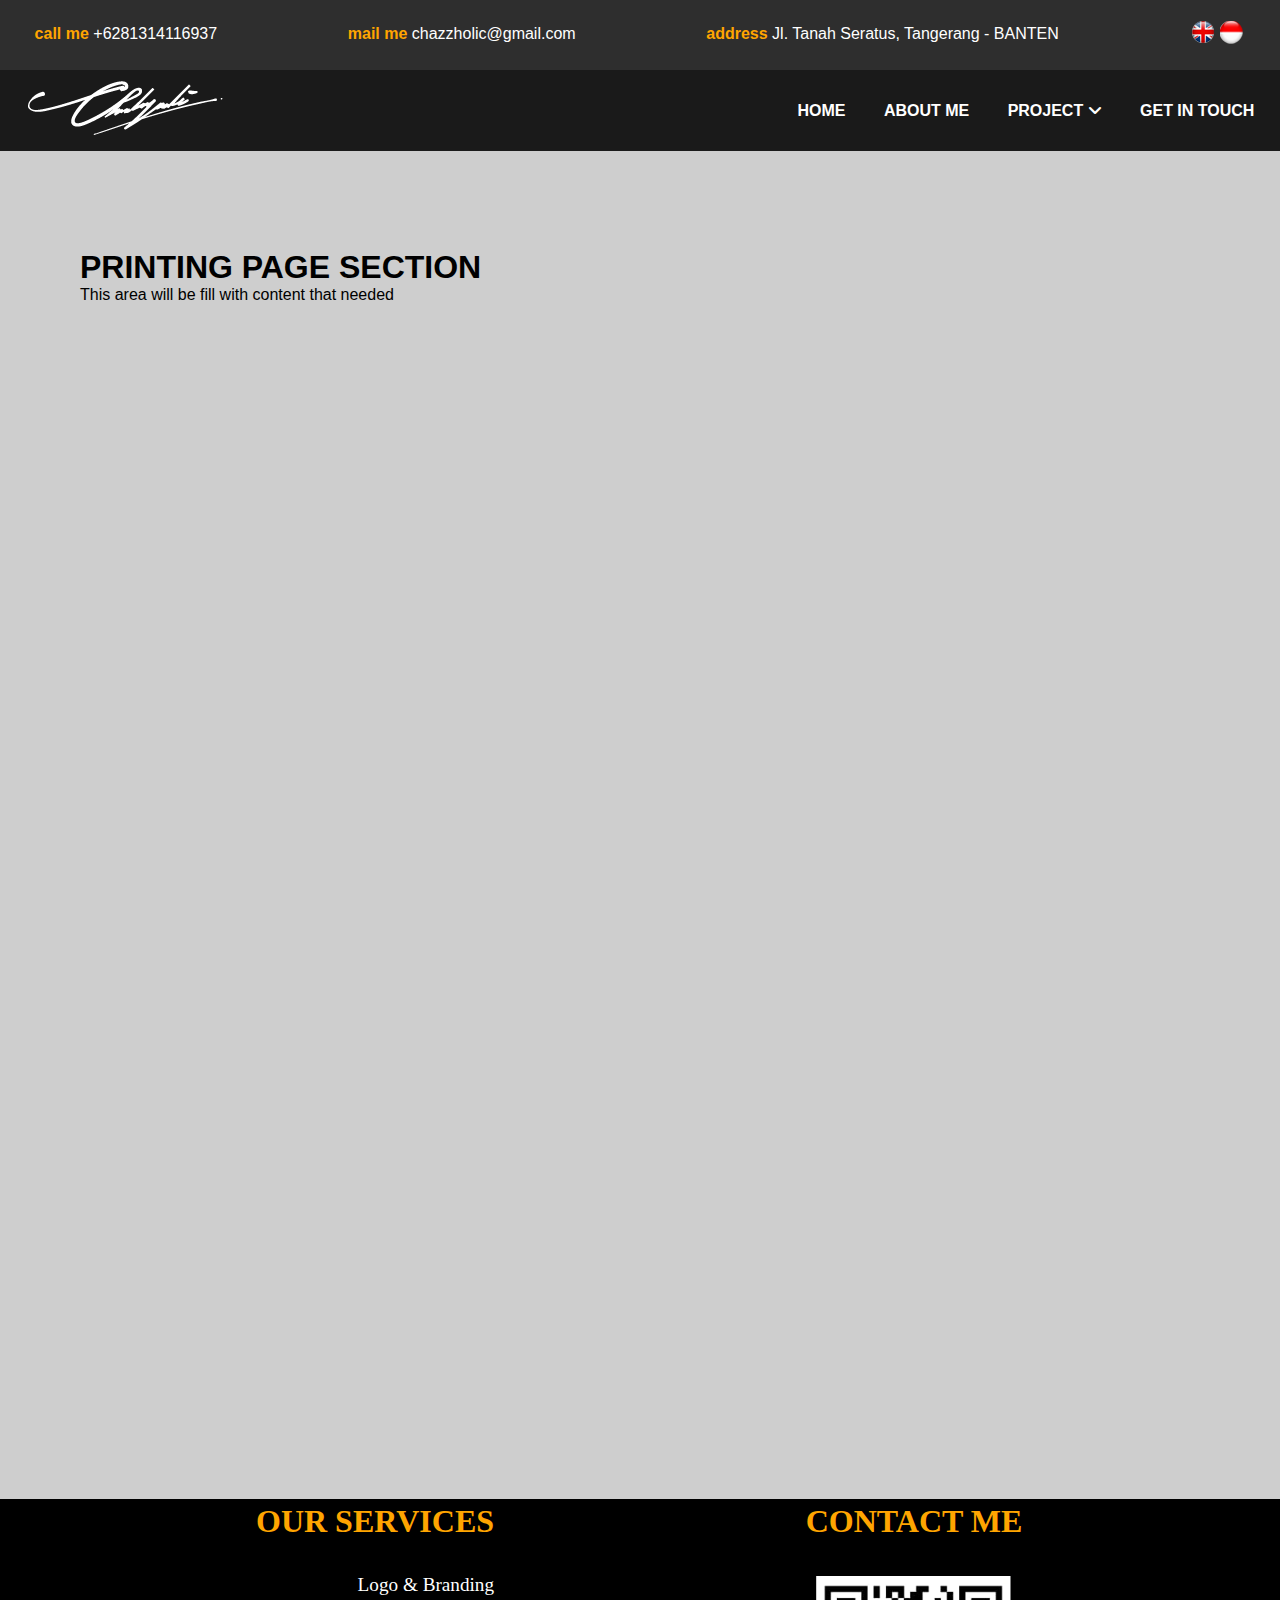
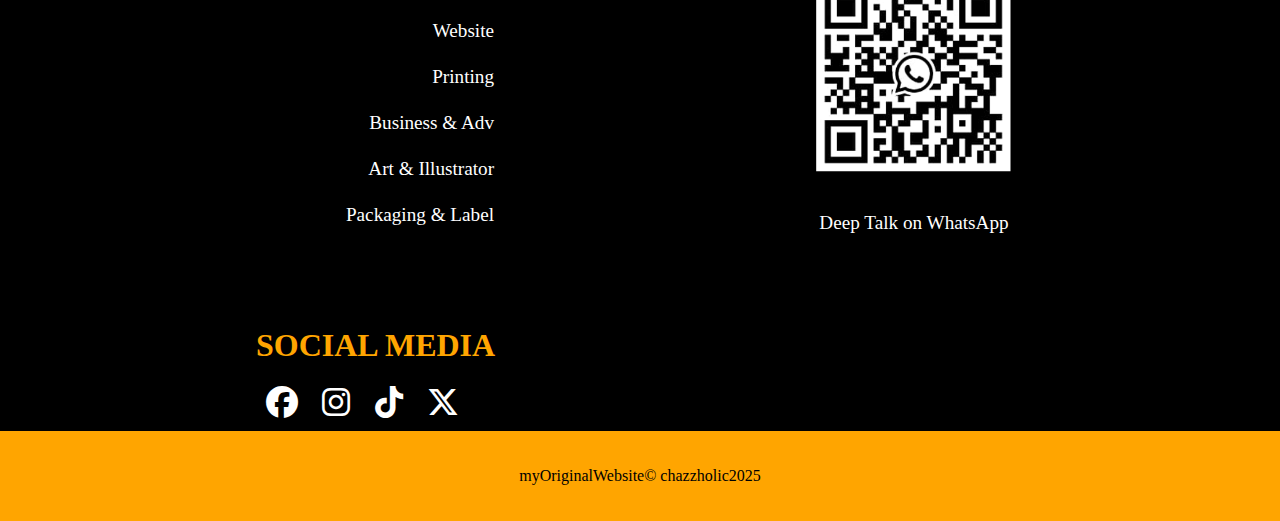
<file: content/index3.html>
<!DOCTYPE html>
<html lang="en">
  <head>
    <meta charset="UTF-8" />
    <meta name="viewport" content="width=device-width, initial-scale=1" />
    <link rel="stylesheet" href="../content/style.css" />
    <link
      rel="stylesheet"
      href="https://cdnjs.cloudflare.com/ajax/libs/font-awesome/6.7.2/css/all.min.css"
      integrity="sha512-Evv84Mr4kqVGRNSgIGL/F/aIDqQb7xQ2vcrdIwxfjThSH8CSR7PBEakCr51Ck+w+/U6swU2Im1vVX0SVk9ABhg=="
      crossorigin="anonymous"
      referrerpolicy="no-referrer"
    />
    <title>CAHYADI</title>
    <link rel="icon" type="image/x-icon" href="../img/Favicon-01.png" />
  </head>
  <body>
    <!--HEADER-->

    <div class="header" id="myHeader">
      <div class="head-container">
        <ul>
          <li>
            <span id="call"> call me </span>
            +6281314116937
          </li>
          <li>
            <span id="mail"> mail me </span
            ><a href="mailto:chazzholic@gmail.com"> chazzholic@gmail.com </a>
          </li>
          <li>
            <span id="address"> address </span>
            Jl. Tanah Seratus, Tangerang - BANTEN
          </li>
          <div class="language-selector">
            <li onclick="changeLanguage('en')">
              <img src="../img/eng.png" alt="" />
            </li>
            <li onclick="changeLanguage('id')">
              <img src="../img/ind.png" alt="" />
            </li>
          </div>
        </ul>
      </div>
    </div>

    <!--HEADER END-->

    <!--NAVBAR-->

    <nav>
      <div class="signature" id="myNav">
        <img src="../img/c-01.png" width="100%" alt="signature" />
      </div>
      <div class="menu-icon">
        <img src="../img/menu-01.png" width="100%" id="menu-icon" />
      </div>
      <ul id="menu-list" class="hidden">
        <li><a href="../index.html" id="home">HOME</a></li>
        <li><a href="../content/aboutme.html" id="about">ABOUT ME</a></li>

        <li>
          <a href="#" id="project"
            >PROJECT <span> <i class="fa-solid fa-angle-down"> </i></span
          ></a>
          <ul class="dropdown">
            <br />
            <li>
              <a href="../content/index1.html"
                ><span id="LB"> Logo & Branding </span></a
              >
            </li>
            <li><a href="../content/index2.html" id="web"> Website </a></li>
            <li><a href="../content/index3.html" id="print"> Printing </a></li>
            <li>
              <a href="../content/index4.html" id="adv"> Business & Adv </a>
            </li>
            <li>
              <a href="../content/index5.html" id="art"> Art & Illustrator </a>
            </li>
            <li>
              <a href="../content/index6.html" id="label">
                Packaging & Label
              </a>
            </li>
          </ul>
        </li>

        <li><a href="../content/getintouch.html" id="git">GET IN TOUCH</a></li>
      </ul>
    </nav>

    <!--NAVBAR END-->

    <!--content-website-->

    <div class="newpage1">
      <h1>PRINTING PAGE SECTION</h1>
      <p>This area will be fill with content that needed</p>
    </div>

    <!--End content-website-->

    <!-- FOOTER -->

    <div class="footer-contain">
      <div class="footer">
        <div class="footerbox">
          <div class="footerbox2">
            <ul>
              <li>
                <h1 id="os">OUR SERVICES</h1>
              </li>

              <br />

              <li>
                <a href="../content/index1.html" id="LB3"> Logo & Branding</a>
              </li>

              <li>
                <a href="../content/index2.html" id="web3"> Website</a>
              </li>
              <li>
                <a href="../content/index3.html" id="print3"> Printing</a>
              </li>
              <li>
                <a href="../content/index4.html" id="adv3">Business & Adv</a>
              </li>
              <li>
                <a href="../content/index5.html" id="art3">
                  Art & Illustrator</a
                >
              </li>
              <li>
                <a href="../content/index6.html" id="label3">
                  Packaging & Label</a
                >
              </li>
            </ul>
          </div>

          <div class="footerbox">
            <ul>
              <li>
                <h1 id="git2">CONTACT ME</h1>
              </li>

              <br />
              <li>
                <img src="../img/qr.png" width="220px" alt="qr" />
              </li>
              <li>
                <a href="#" id="deep">Deep Talk on WhatsApp</a>
              </li>
            </ul>
          </div>

          <div class="footerbox1">
            <ul>
              <li>
                <h1 id="sosmed">SOCIAL MEDIA</h1>
              </li>

              <br />
              <li>
                <a href="https://www.facebook.com/cahyadhi.doank/" class="icon"
                  ><i class="fa-brands fa-facebook"></i
                ></a>
                <a href="https://www.instagram.com/chahyadi475/" class="icon"
                  ><i class="fa-brands fa-instagram"></i
                ></a>
                <a
                  href="https://www.tiktok.com/@chahyadi7?lang=id-ID"
                  class="icon"
                  ><i class="fa-brands fa-tiktok"></i
                ></a>
                <a href="https://x.com/cahyadhi_dwank" class="icon"
                  ><i class="fa-brands fa-x-twitter"></i
                ></a>
              </li>
            </ul>
          </div>
        </div>
      </div>
    </div>

    <div class="copy">
      <div class="webcopy">
        <p>myOriginalWebsite&copy chazzholic2025</p>
      </div>
    </div>

    <img
      src="../img/UP-01.png"
      onclick="topFunction()"
      id="myBtn"
      title="Go to top"
    />

    <script src="../content/script.js"></script>
  </body>
</html>
</file>
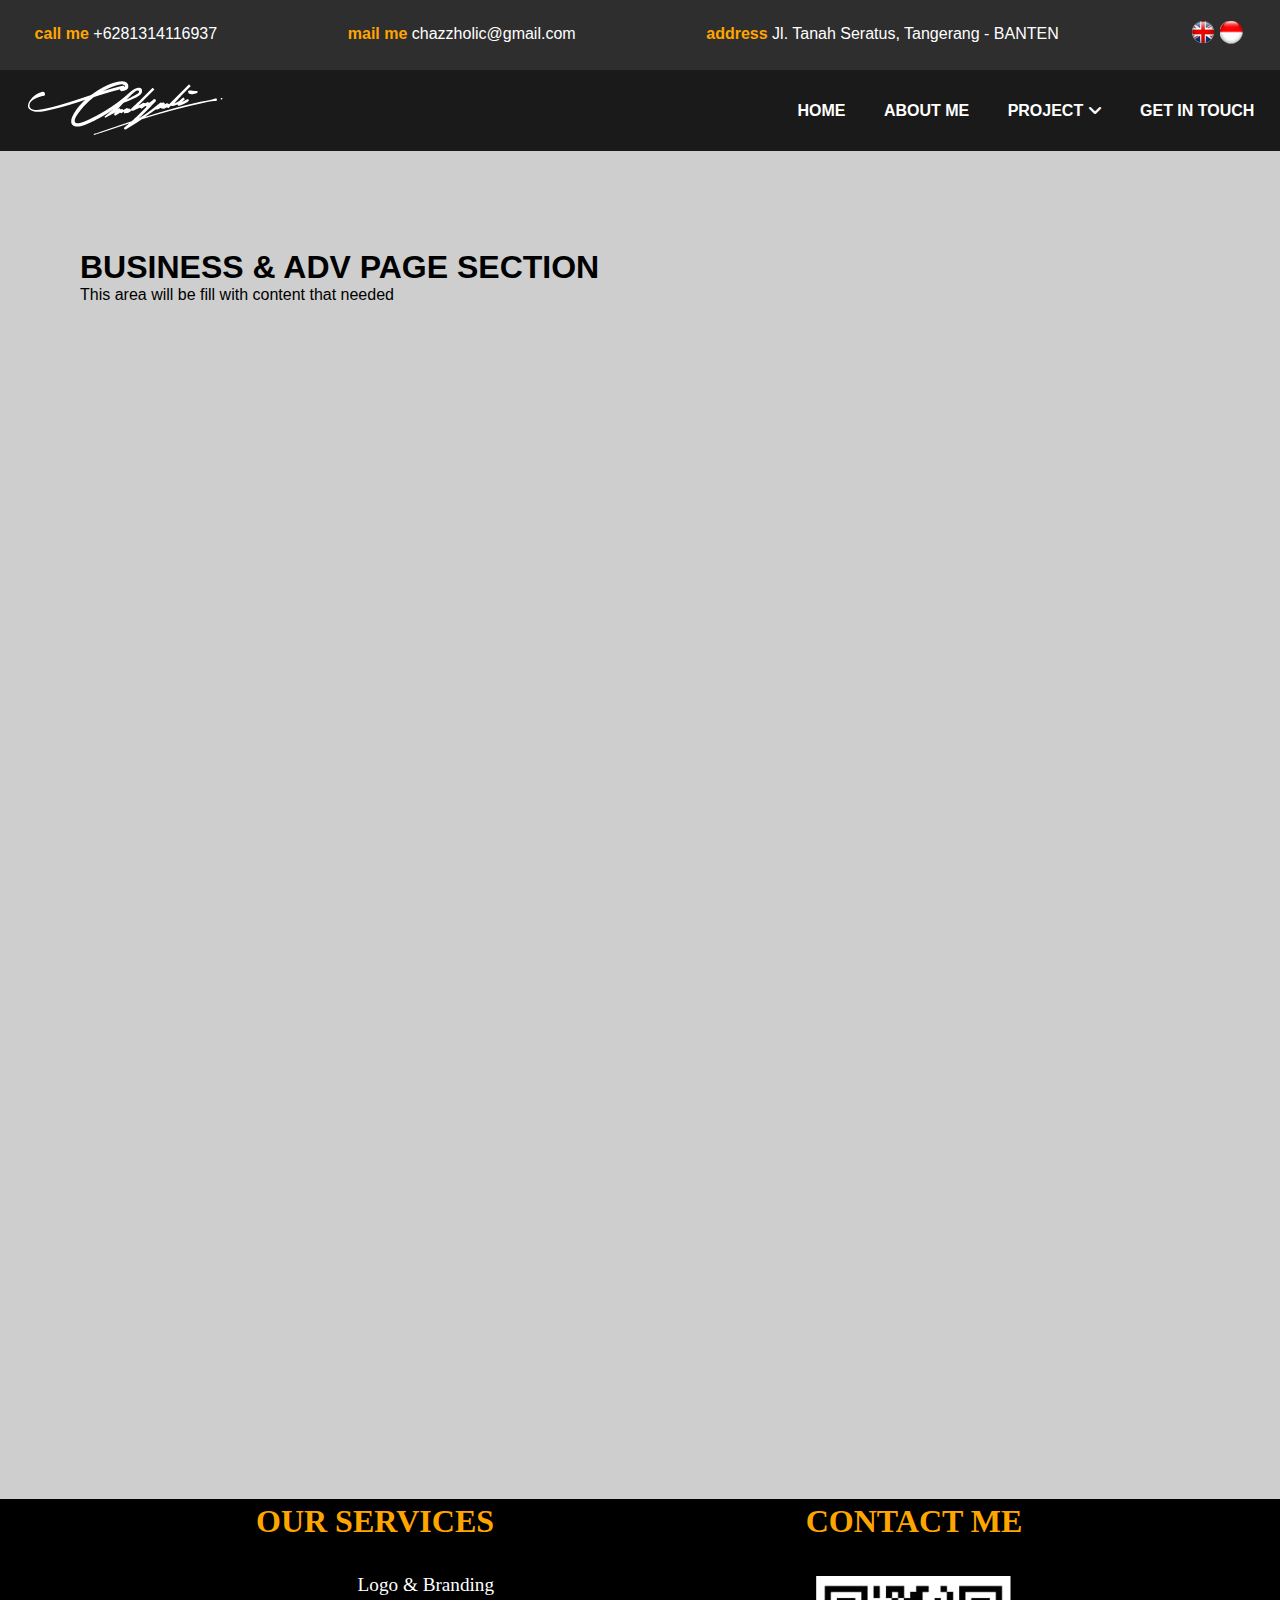
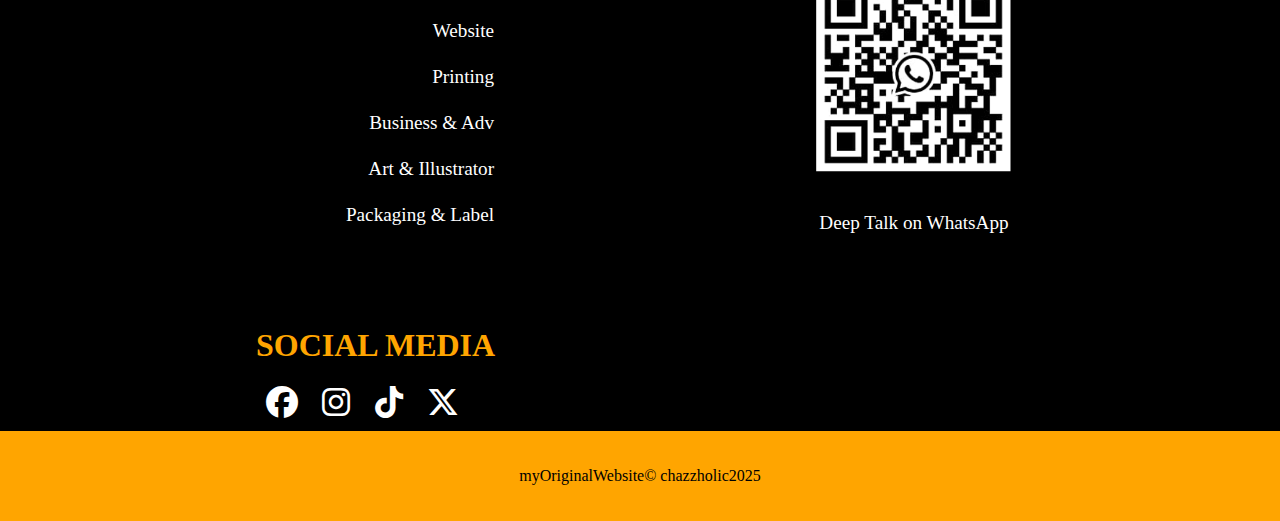
<file: content/index4.html>
<!DOCTYPE html>
<html lang="en">
  <head>
    <meta charset="UTF-8" />
    <meta name="viewport" content="width=device-width, initial-scale=1" />
    <link rel="stylesheet" href="../content/style.css" />
    <link
      rel="stylesheet"
      href="https://cdnjs.cloudflare.com/ajax/libs/font-awesome/6.7.2/css/all.min.css"
      integrity="sha512-Evv84Mr4kqVGRNSgIGL/F/aIDqQb7xQ2vcrdIwxfjThSH8CSR7PBEakCr51Ck+w+/U6swU2Im1vVX0SVk9ABhg=="
      crossorigin="anonymous"
      referrerpolicy="no-referrer"
    />
    <title>CAHYADI</title>
    <link rel="icon" type="image/x-icon" href="../img/Favicon-01.png" />
  </head>
  <body>
    <!--HEADER-->

    <div class="header" id="myHeader">
      <div class="head-container">
        <ul>
          <li>
            <span id="call"> call me </span>
            +6281314116937
          </li>
          <li>
            <span id="mail"> mail me </span
            ><a href="mailto:chazzholic@gmail.com"> chazzholic@gmail.com </a>
          </li>
          <li>
            <span id="address"> address </span>
            Jl. Tanah Seratus, Tangerang - BANTEN
          </li>
          <div class="language-selector">
            <li onclick="changeLanguage('en')">
              <img src="../img/eng.png" alt="" />
            </li>
            <li onclick="changeLanguage('id')">
              <img src="../img/ind.png" alt="" />
            </li>
          </div>
        </ul>
      </div>
    </div>

    <!--HEADER END-->

    <!--NAVBAR-->

    <nav>
      <div class="signature" id="myNav">
        <img src="../img/c-01.png" width="100%" alt="signature" />
      </div>
      <div class="menu-icon">
        <img src="../img/menu-01.png" width="100%" id="menu-icon" />
      </div>
      <ul id="menu-list" class="hidden">
        <li><a href="../index.html" id="home">HOME</a></li>
        <li><a href="../content/aboutme.html" id="about">ABOUT ME</a></li>

        <li>
          <a href="#" id="project"
            >PROJECT <span> <i class="fa-solid fa-angle-down"> </i></span
          ></a>
          <ul class="dropdown">
            <br />
            <li>
              <a href="../content/index1.html"
                ><span id="LB"> Logo & Branding </span></a
              >
            </li>
            <li><a href="../content/index2.html" id="web"> Website </a></li>
            <li><a href="../content/index3.html" id="print"> Printing </a></li>
            <li>
              <a href="../content/index4.html" id="adv"> Business & Adv </a>
            </li>
            <li>
              <a href="../content/index5.html" id="art"> Art & Illustrator </a>
            </li>
            <li>
              <a href="../content/index6.html" id="label">
                Packaging & Label
              </a>
            </li>
          </ul>
        </li>

        <li><a href="../content/getintouch.html" id="git">GET IN TOUCH</a></li>
      </ul>
    </nav>

    <!--NAVBAR END-->

    <!--content-website-->

    <div class="newpage1">
      <h1>BUSINESS & ADV PAGE SECTION</h1>
      <p>This area will be fill with content that needed</p>
    </div>

    <!--End content-website-->

    <!-- FOOTER -->

    <div class="footer-contain">
      <div class="footer">
        <div class="footerbox">
          <div class="footerbox2">
            <ul>
              <li>
                <h1 id="os">OUR SERVICES</h1>
              </li>

              <br />

              <li>
                <a href="../content/index1.html" id="LB3"> Logo & Branding</a>
              </li>

              <li>
                <a href="../content/index2.html" id="web3"> Website</a>
              </li>
              <li>
                <a href="../content/index3.html" id="print3"> Printing</a>
              </li>
              <li>
                <a href="../content/index4.html" id="adv3">Business & Adv</a>
              </li>
              <li>
                <a href="../content/index5.html" id="art3">
                  Art & Illustrator</a
                >
              </li>
              <li>
                <a href="../content/index6.html" id="label3">
                  Packaging & Label</a
                >
              </li>
            </ul>
          </div>

          <div class="footerbox">
            <ul>
              <li>
                <h1 id="git2">CONTACT ME</h1>
              </li>

              <br />
              <li>
                <img src="../img/qr.png" width="220px" alt="qr" />
              </li>
              <li>
                <a href="#" id="deep">Deep Talk on WhatsApp</a>
              </li>
            </ul>
          </div>

          <div class="footerbox1">
            <ul>
              <li>
                <h1 id="sosmed">SOCIAL MEDIA</h1>
              </li>

              <br />
              <li>
                <a href="https://www.facebook.com/cahyadhi.doank/" class="icon"
                  ><i class="fa-brands fa-facebook"></i
                ></a>
                <a href="https://www.instagram.com/chahyadi475/" class="icon"
                  ><i class="fa-brands fa-instagram"></i
                ></a>
                <a
                  href="https://www.tiktok.com/@chahyadi7?lang=id-ID"
                  class="icon"
                  ><i class="fa-brands fa-tiktok"></i
                ></a>
                <a href="https://x.com/cahyadhi_dwank" class="icon"
                  ><i class="fa-brands fa-x-twitter"></i
                ></a>
              </li>
            </ul>
          </div>
        </div>
      </div>
    </div>

    <div class="copy">
      <div class="webcopy">
        <p>myOriginalWebsite&copy chazzholic2025</p>
      </div>
    </div>

    <img
      src="../img/UP-01.png"
      onclick="topFunction()"
      id="myBtn"
      title="Go to top"
    />

    <script src="../content/script.js"></script>
  </body>
</html>
</file>
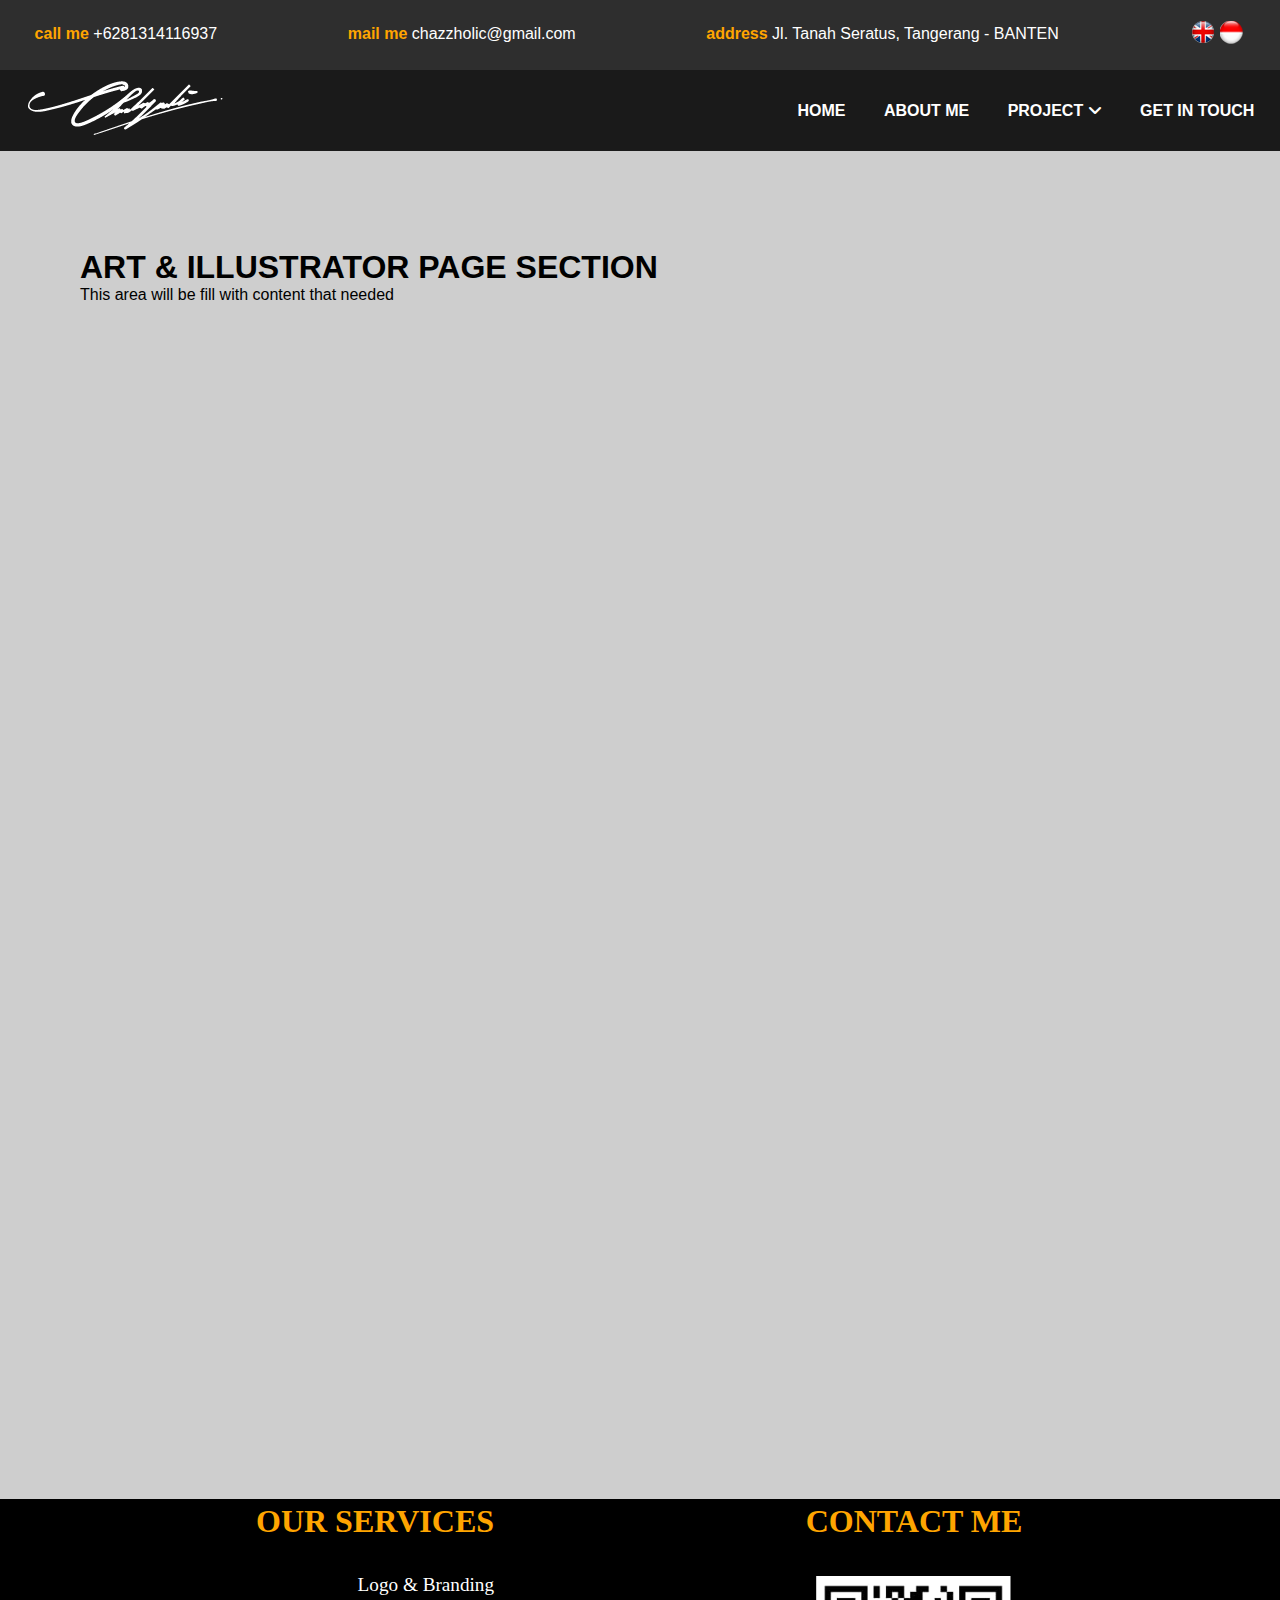
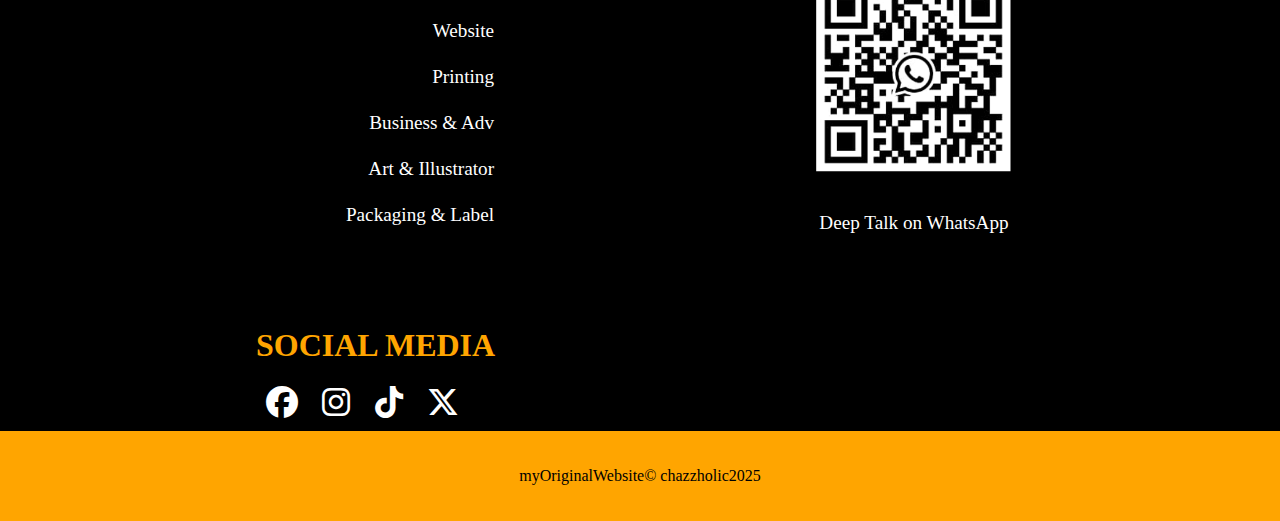
<file: content/index5.html>
<!DOCTYPE html>
<html lang="en">
  <head>
    <meta charset="UTF-8" />
    <meta name="viewport" content="width=device-width, initial-scale=1" />
    <link rel="stylesheet" href="../content/style.css" />
    <link
      rel="stylesheet"
      href="https://cdnjs.cloudflare.com/ajax/libs/font-awesome/6.7.2/css/all.min.css"
      integrity="sha512-Evv84Mr4kqVGRNSgIGL/F/aIDqQb7xQ2vcrdIwxfjThSH8CSR7PBEakCr51Ck+w+/U6swU2Im1vVX0SVk9ABhg=="
      crossorigin="anonymous"
      referrerpolicy="no-referrer"
    />
    <title>CAHYADI</title>
    <link rel="icon" type="image/x-icon" href="../img/Favicon-01.png" />
  </head>
  <body>
    <!--HEADER-->

    <div class="header" id="myHeader">
      <div class="head-container">
        <ul>
          <li>
            <span id="call"> call me </span>
            +6281314116937
          </li>
          <li>
            <span id="mail"> mail me </span
            ><a href="mailto:chazzholic@gmail.com"> chazzholic@gmail.com </a>
          </li>
          <li>
            <span id="address"> address </span>
            Jl. Tanah Seratus, Tangerang - BANTEN
          </li>
          <div class="language-selector">
            <li onclick="changeLanguage('en')">
              <img src="../img/eng.png" alt="" />
            </li>
            <li onclick="changeLanguage('id')">
              <img src="../img/ind.png" alt="" />
            </li>
          </div>
        </ul>
      </div>
    </div>

    <!--HEADER END-->

    <!--NAVBAR-->

    <nav>
      <div class="signature" id="myNav">
        <img src="../img/c-01.png" width="100%" alt="signature" />
      </div>
      <div class="menu-icon">
        <img src="../img/menu-01.png" width="100%" id="menu-icon" />
      </div>
      <ul id="menu-list" class="hidden">
        <li><a href="../index.html" id="home">HOME</a></li>
        <li><a href="../content/aboutme.html" id="about">ABOUT ME</a></li>

        <li>
          <a href="#" id="project"
            >PROJECT <span> <i class="fa-solid fa-angle-down"> </i></span
          ></a>
          <ul class="dropdown">
            <br />
            <li>
              <a href="../content/index1.html"
                ><span id="LB"> Logo & Branding </span></a
              >
            </li>
            <li><a href="../content/index2.html" id="web"> Website </a></li>
            <li><a href="../content/index3.html" id="print"> Printing </a></li>
            <li>
              <a href="../content/index4.html" id="adv"> Business & Adv </a>
            </li>
            <li>
              <a href="../content/index5.html" id="art"> Art & Illustrator </a>
            </li>
            <li>
              <a href="../content/index6.html" id="label">
                Packaging & Label
              </a>
            </li>
          </ul>
        </li>

        <li><a href="../content/getintouch.html" id="git">GET IN TOUCH</a></li>
      </ul>
    </nav>

    <!--NAVBAR END-->

    <!--content-website-->

    <div class="newpage1">
      <h1>ART & ILLUSTRATOR PAGE SECTION</h1>
      <p>This area will be fill with content that needed</p>
    </div>

    <!--End content-website-->

    <!-- FOOTER -->

    <div class="footer-contain">
      <div class="footer">
        <div class="footerbox">
          <div class="footerbox2">
            <ul>
              <li>
                <h1 id="os">OUR SERVICES</h1>
              </li>

              <br />

              <li>
                <a href="../content/index1.html" id="LB3"> Logo & Branding</a>
              </li>

              <li>
                <a href="../content/index2.html" id="web3"> Website</a>
              </li>
              <li>
                <a href="../content/index3.html" id="print3"> Printing</a>
              </li>
              <li>
                <a href="../content/index4.html" id="adv3">Business & Adv</a>
              </li>
              <li>
                <a href="../content/index5.html" id="art3">
                  Art & Illustrator</a
                >
              </li>
              <li>
                <a href="../content/index6.html" id="label3">
                  Packaging & Label</a
                >
              </li>
            </ul>
          </div>

          <div class="footerbox">
            <ul>
              <li>
                <h1 id="git2">CONTACT ME</h1>
              </li>

              <br />
              <li>
                <img src="../img/qr.png" width="220px" alt="qr" />
              </li>
              <li>
                <a href="#" id="deep">Deep Talk on WhatsApp</a>
              </li>
            </ul>
          </div>

          <div class="footerbox1">
            <ul>
              <li>
                <h1 id="sosmed">SOCIAL MEDIA</h1>
              </li>

              <br />
              <li>
                <a href="https://www.facebook.com/cahyadhi.doank/" class="icon"
                  ><i class="fa-brands fa-facebook"></i
                ></a>
                <a href="https://www.instagram.com/chahyadi475/" class="icon"
                  ><i class="fa-brands fa-instagram"></i
                ></a>
                <a
                  href="https://www.tiktok.com/@chahyadi7?lang=id-ID"
                  class="icon"
                  ><i class="fa-brands fa-tiktok"></i
                ></a>
                <a href="https://x.com/cahyadhi_dwank" class="icon"
                  ><i class="fa-brands fa-x-twitter"></i
                ></a>
              </li>
            </ul>
          </div>
        </div>
      </div>
    </div>

    <div class="copy">
      <div class="webcopy">
        <p>myOriginalWebsite&copy chazzholic2025</p>
      </div>
    </div>

    <img
      src="../img/UP-01.png"
      onclick="topFunction()"
      id="myBtn"
      title="Go to top"
    />

    <script src="../content/script.js"></script>
  </body>
</html>
</file>
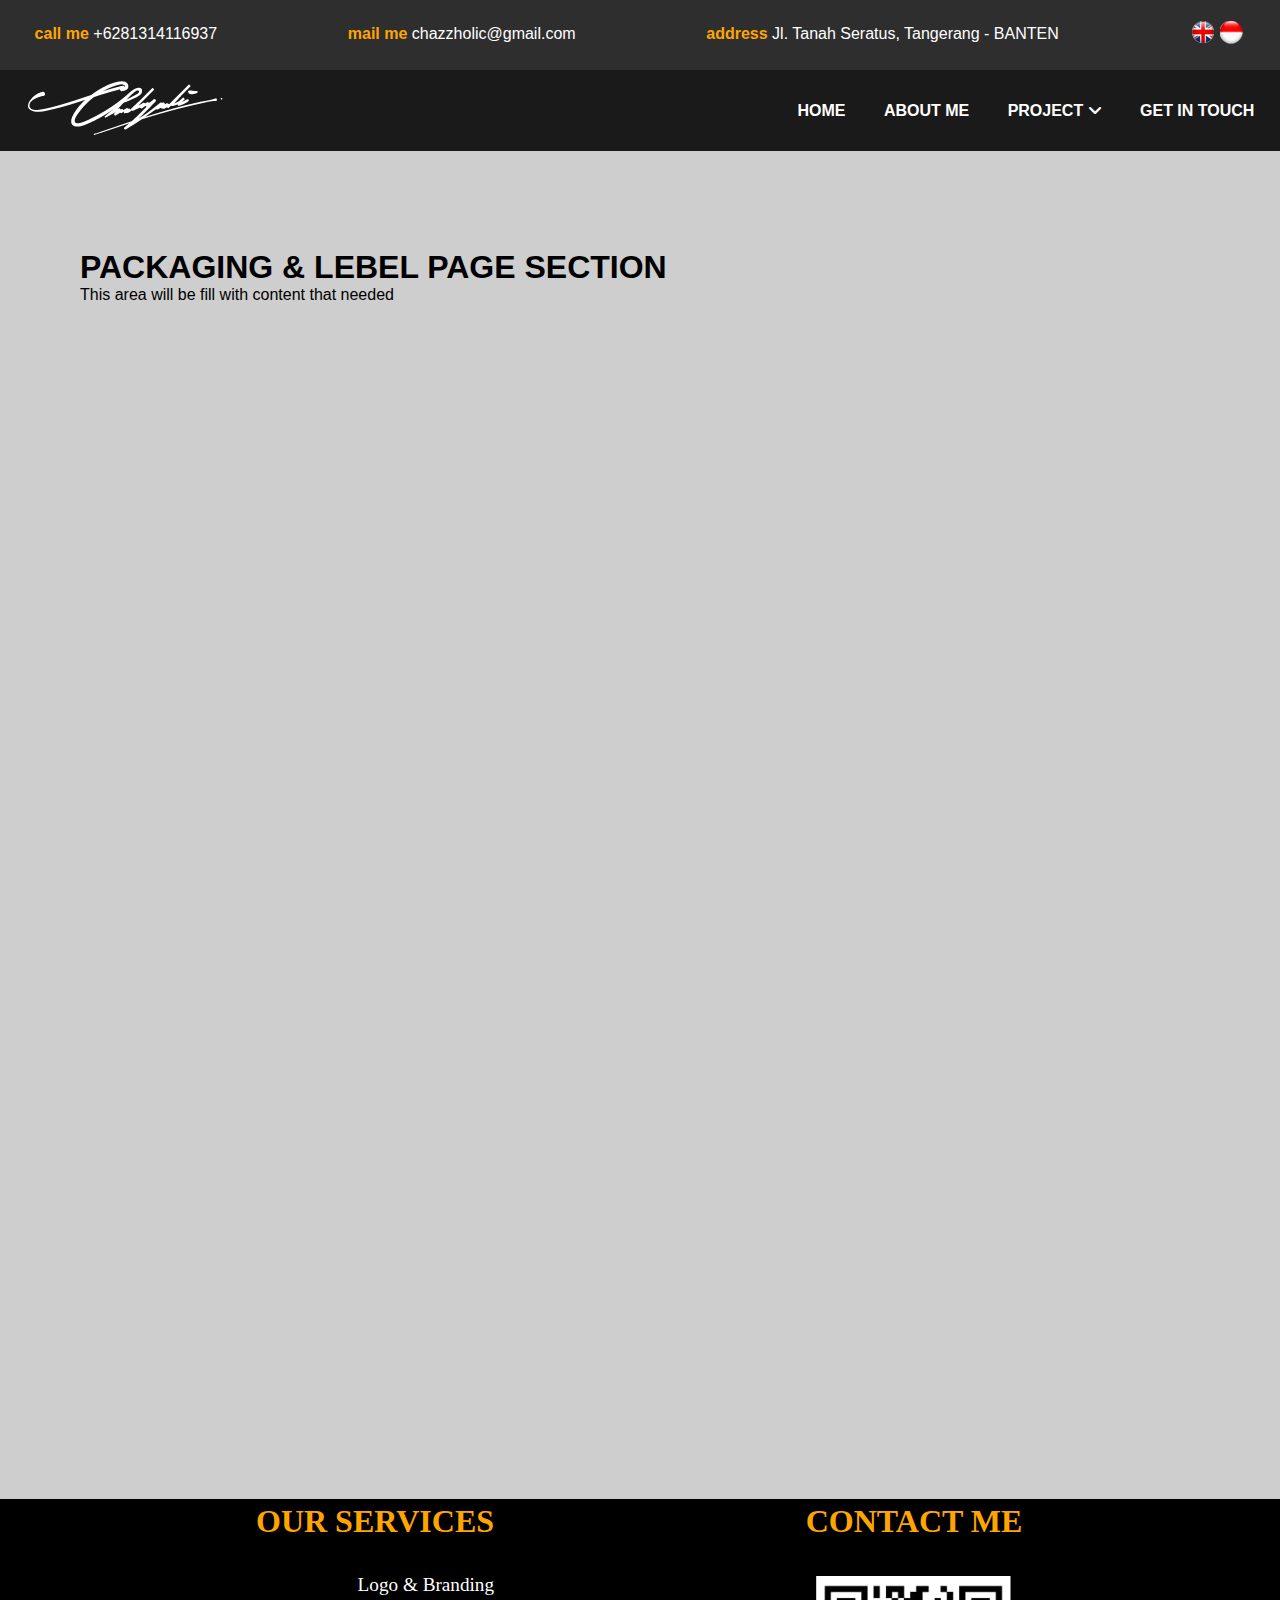
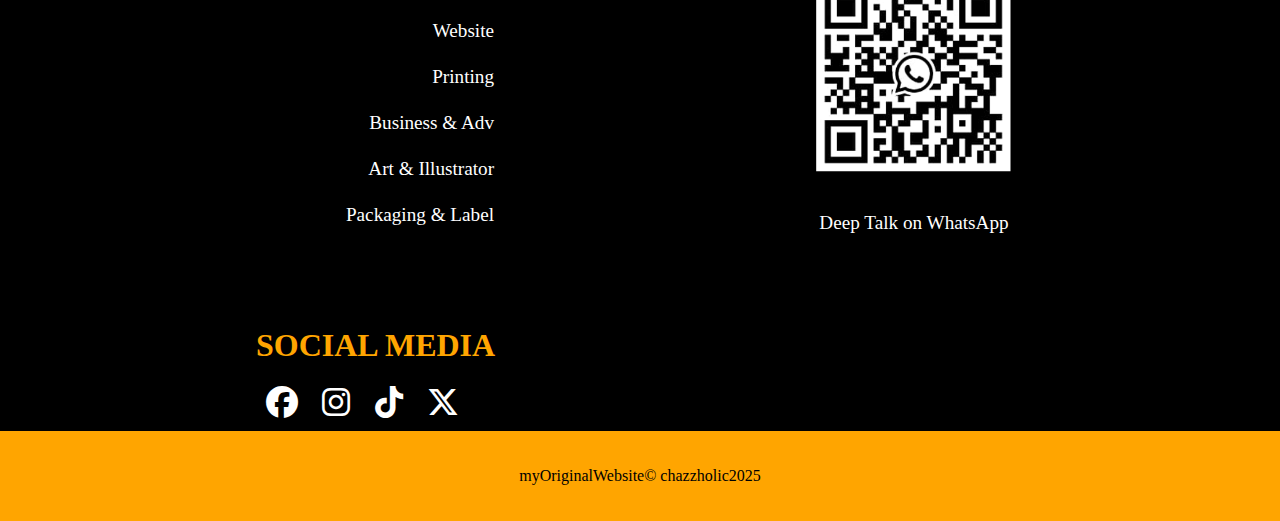
<file: content/index6.html>
<!DOCTYPE html>
<html lang="en">
  <head>
    <meta charset="UTF-8" />
    <meta name="viewport" content="width=device-width, initial-scale=1" />
    <link rel="stylesheet" href="../content/style.css" />
    <link
      rel="stylesheet"
      href="https://cdnjs.cloudflare.com/ajax/libs/font-awesome/6.7.2/css/all.min.css"
      integrity="sha512-Evv84Mr4kqVGRNSgIGL/F/aIDqQb7xQ2vcrdIwxfjThSH8CSR7PBEakCr51Ck+w+/U6swU2Im1vVX0SVk9ABhg=="
      crossorigin="anonymous"
      referrerpolicy="no-referrer"
    />
    <title>CAHYADI</title>
    <link rel="icon" type="image/x-icon" href="../img/Favicon-01.png" />
  </head>
  <body>
    <!--HEADER-->

    <div class="header" id="myHeader">
      <div class="head-container">
        <ul>
          <li>
            <span id="call"> call me </span>
            +6281314116937
          </li>
          <li>
            <span id="mail"> mail me </span
            ><a href="mailto:chazzholic@gmail.com"> chazzholic@gmail.com </a>
          </li>
          <li>
            <span id="address"> address </span>
            Jl. Tanah Seratus, Tangerang - BANTEN
          </li>
          <div class="language-selector">
            <li onclick="changeLanguage('en')">
              <img src="../img/eng.png" alt="" />
            </li>
            <li onclick="changeLanguage('id')">
              <img src="../img/ind.png" alt="" />
            </li>
          </div>
        </ul>
      </div>
    </div>

    <!--HEADER END-->

    <!--NAVBAR-->

    <nav>
      <div class="signature" id="myNav">
        <img src="../img/c-01.png" width="100%" alt="signature" />
      </div>
      <div class="menu-icon">
        <img src="../img/menu-01.png" width="100%" id="menu-icon" />
      </div>
      <ul id="menu-list" class="hidden">
        <li><a href="../index.html" id="home">HOME</a></li>
        <li><a href="../content/aboutme.html" id="about">ABOUT ME</a></li>

        <li>
          <a href="#" id="project"
            >PROJECT <span> <i class="fa-solid fa-angle-down"> </i></span
          ></a>
          <ul class="dropdown">
            <br />
            <li>
              <a href="../content/index1.html"
                ><span id="LB"> Logo & Branding </span></a
              >
            </li>
            <li><a href="../content/index2.html" id="web"> Website </a></li>
            <li><a href="../content/index3.html" id="print"> Printing </a></li>
            <li>
              <a href="../content/index4.html" id="adv"> Business & Adv </a>
            </li>
            <li>
              <a href="../content/index5.html" id="art"> Art & Illustrator </a>
            </li>
            <li>
              <a href="../content/index6.html" id="label">
                Packaging & Label
              </a>
            </li>
          </ul>
        </li>

        <li><a href="../content/getintouch.html" id="git">GET IN TOUCH</a></li>
      </ul>
    </nav>

    <!--NAVBAR END-->

    <!--content-website-->

    <div class="newpage1">
      <h1>PACKAGING & LEBEL PAGE SECTION</h1>
      <p>This area will be fill with content that needed</p>
    </div>

    <!--End content-website-->

    <!-- FOOTER -->

    <div class="footer-contain">
      <div class="footer">
        <div class="footerbox">
          <div class="footerbox2">
            <ul>
              <li>
                <h1 id="os">OUR SERVICES</h1>
              </li>

              <br />

              <li>
                <a href="../content/index1.html" id="LB3"> Logo & Branding</a>
              </li>

              <li>
                <a href="../content/index2.html" id="web3"> Website</a>
              </li>
              <li>
                <a href="../content/index3.html" id="print3"> Printing</a>
              </li>
              <li>
                <a href="../content/index4.html" id="adv3">Business & Adv</a>
              </li>
              <li>
                <a href="../content/index5.html" id="art3">
                  Art & Illustrator</a
                >
              </li>
              <li>
                <a href="../content/index6.html" id="label3">
                  Packaging & Label</a
                >
              </li>
            </ul>
          </div>

          <div class="footerbox">
            <ul>
              <li>
                <h1 id="git2">CONTACT ME</h1>
              </li>

              <br />
              <li>
                <img src="../img/qr.png" width="220px" alt="qr" />
              </li>
              <li>
                <a href="#" id="deep">Deep Talk on WhatsApp</a>
              </li>
            </ul>
          </div>

          <div class="footerbox1">
            <ul>
              <li>
                <h1 id="sosmed">SOCIAL MEDIA</h1>
              </li>

              <br />
              <li>
                <a href="https://www.facebook.com/cahyadhi.doank/" class="icon"
                  ><i class="fa-brands fa-facebook"></i
                ></a>
                <a href="https://www.instagram.com/chahyadi475/" class="icon"
                  ><i class="fa-brands fa-instagram"></i
                ></a>
                <a
                  href="https://www.tiktok.com/@chahyadi7?lang=id-ID"
                  class="icon"
                  ><i class="fa-brands fa-tiktok"></i
                ></a>
                <a href="https://x.com/cahyadhi_dwank" class="icon"
                  ><i class="fa-brands fa-x-twitter"></i
                ></a>
              </li>
            </ul>
          </div>
        </div>
      </div>
    </div>

    <div class="copy">
      <div class="webcopy">
        <p>myOriginalWebsite&copy chazzholic2025</p>
      </div>
    </div>

    <img
      src="../img/UP-01.png"
      onclick="topFunction()"
      id="myBtn"
      title="Go to top"
    />

    <script src="../content/script.js"></script>
  </body>
</html>
</file>
<file: style.css>
* {
  margin: 0;
  padding: 0;
  box-sizing: border-box;
  text-decoration: 0;
  scroll-behavior: smooth;
}

body {
  background-color: rgb(46, 46, 46);
  font-family: "Trebuchet MS", "Lucida Sans Unicode", "Lucida Grande",
    "Lucida Sans", Arial, sans-serif;
}
/*-------HEADER -----*/
.header {
  background-color: rgb(46, 46, 46);
  position: sticky;
  top: 0;
  z-index: 999;
  padding: 1vh 2vw;
  border: 0px solid red;
  align-items: center;
  justify-content: space-between;
}

.head-container {
  padding: 1vh;
  border: 0px solid orange;
  width: auto;
}

.head-container ul {
  width: 100%;
  border: 0px solid rgb(0, 255, 42);
  display: flex;
  flex-wrap: wrap;
  align-items: center;
  justify-content: space-between;
}

.head-container ul li {
  list-style-type: none;
  color: white;
}

.head-container ul li span {
  font-weight: 700;
  color: orange;
}

.head-container ul li a {
  color: white;
}

.language-selector {
  display: flex;
}
/*------- NAVBAR -----*/

nav {
  position: sticky;
  top: 70px;
  z-index: 99;
  width: 100%;
  background-color: rgb(26, 26, 26);
  display: flex;
  justify-content: space-between;
  padding: 1vh 2vw;
}

nav ul {
  display: flex;
  list-style-type: none;
  align-items: center;
  gap: 3vw;
}

nav ul li a {
  text-decoration: none;
  font-family: "Segoe UI", Tahoma, Verdana, sans-serif;
  color: white;
  font-weight: 600;
  padding: 0.5vh 0vw;
  transition: all;
  transition-duration: 0.3s;
  border-bottom: 1.5px solid rgba(255, 255, 255, 0);
}

nav ul li a:hover {
  border-bottom: 1.5px solid rgb(255, 255, 255);
}

.menu-icon {
  display: none;
}

/*------- DROPDOWN -----*/

nav li ul.dropdown li {
  display: block;
  margin: 0.9vw;
}

nav li ul.dropdown {
  text-align: center;
  width: 180px;
  position: absolute;
  z-index: 999;
  display: none;
  background-color: rgb(26, 26, 26);
  border-radius: 5px;
}

ul li:hover ul.dropdown {
  display: block;
}
nav ul li a:hover {
  color: orange;
}

.hero {
  background-image: url(img/1.jpeg);
  background-position: center;
  background-repeat: no-repeat;
  background-size: cover;
  position: relative;
  height: 88vh;
  border: 0px solid red;
  display: flex;
}

.hero-container .text {
  color: white;
  font-size: 1.5em;
  display: flex;
  gap: 10px;
  flex-direction: column;
  margin-top: 40vh;
  margin-left: 15vw;
}
.hero-container .text h3 {
  font-family: "Segoe UI", Tahoma, Geneva, Verdana, sans-serif;
  font-weight: 50;
}

.hero-container .text a {
  font-family: "Segoe UI", Tahoma, Geneva, Verdana, sans-serif;
  color: rgb(158, 158, 158);
  width: 26%;
  text-align: center;
  border-radius: 10px;
  padding: 0.5vh 1vw;
  background-color: black;
}

.hero-container .text a:hover {
  color: rgb(0, 0, 0);
  background-color: rgb(255, 255, 255);
}
/*------- HERO IMAGE -----*/

/*------- WELCOME DRINK -----*/
.welcome {
  padding: 2vw;
  background-color: #0a0a0a;
  display: flex;
  justify-content: center;
  text-align: center;
  font-family: "Segoe UI", Tahoma, Geneva, Verdana, sans-serif;
}

.welcome li {
  list-style-type: none;
  font-size: 2.5rem;
  color: white;
}

.welcome li P {
  font-size: 1rem;
  letter-spacing: 0.5vw;
}

/*------- END WELCOME DRINK -----*/

/*------- website contain -----*/

.title {
  flex-wrap: wrap;
  flex-direction: column;
  padding: 3vw;
  margin-left: 0px;
  display: flex;
  align-items: center;
  justify-content: center;
  color: white;
  gap: 2vw;
}

.line {
  width: 55px;
  align-items: center;
  justify-content: center;
  border-top: 5px solid orange;
}

.container {
  display: flex;
  padding: 3vw;
  align-items: center;
  justify-content: center;
  border: 0px solid red;
}

.img-container {
  display: flex;
  border: 0px solid purple;
}

.img-container ul {
  display: inline-flex;
  flex-wrap: wrap;
  justify-content: center;
  gap: 4vw;
  border: 0px solid yellow;
}

.img-container ul li {
  list-style-type: none;
}
.image-zoom img {
  transition: transform 0.2s;
}

.image-zoom h4 {
  text-align: center;
  color: white;
  margin: 3vh;
}

.image-zoom img:hover {
  -ms-transform: scale(1.5); /* IE 9 */
  -webkit-transform: scale(1.5); /* Safari 3-8 */
  transform: scale(1.2);
}

/* -----------------------------------------------PARALLAX IMAGE---------------------------------------------------------------------- */

.parallax-img {
  border: 0px solid yellow;
  justify-content: center;
  /* The image used */
  background-image: url("img/2.jpeg");

  /* Set a specific height */
  min-height: 80vh;

  /* Create the parallax scrolling effect */
  background-attachment: fixed;
  background-position: center;
  background-repeat: no-repeat;
  background-size: cover;
}

.parallax-text {
  justify-content: center;
  display: flex;
  background-color: orange;
}

.parallax-img .parallax-text p {
  padding: 3vh;
  background-color: orange;
  width: 80%;
  display: flex;
  font-family: poppins;
  font-size: 1.5rem;
  align-items: center;
  text-align: center;
}

/* -----------------------------------------------ENDING PARALLAX IMAGE---------------------------------------------------------------------- */

/* -----------------------------------------------CARD CONTAIN PAGE---------------------------------------------------------------------- */

.card-content {
  height: 14vh;
  background-color: white;
  justify-content: center;
  border: 0px solid rgb(67, 241, 14);
}

.card-title {
  padding: 2vw;
  border: 0px solid red;
  position: absolute;
  width: 100%;
  display: flex;
  text-align: center;
  flex-direction: column;
}

.card-title p {
  font-size: 1.2rem;
}

/* -----------------------------------------------LOGOBOX PAGE---------------------------------------------------------------------- */

.logobox {
  display: flex;
  justify-content: center;
}
.logo-box {
  border: 0px solid orangered;
  width: 70%;
  display: flex;
  flex-direction: column;
}

.box1 {
  border: 0px solid orangered;
  opacity: 0;
  transform: translateY(100%);
  transition: opacity 0.5s ease-out, transform 1s ease-out;
  margin-bottom: 0px;
}
.box1.show {
  opacity: 1;
  transform: translateY(0);
}

.first-box {
  height: 65vh;
  display: flex;
  align-items: center;
  justify-content: center;
  gap: 50px;
  padding: 50px;
}

.first-box .box1 img {
  display: flex;
}

.second-box .box2 img {
  display: flex;
}

.first-box h1 {
  color: white;
  font-family: "Segoe UI", Tahoma, Geneva, Verdana, sans-serif;
}

.first-box p {
  color: white;
  font-family: "Segoe UI", Tahoma, Geneva, Verdana, sans-serif;
  font-size: 22px;
}

.second-box {
  height: 65vh;
  display: flex;
  align-items: center;
  justify-content: center;
  gap: 50px;
  padding: 50px;
}

.second-box h1 {
  color: white;
  font-family: "Segoe UI", Tahoma, Geneva, Verdana, sans-serif;
}

.second-box p {
  color: white;
  font-family: "Segoe UI", Tahoma, Geneva, Verdana, sans-serif;
  font-size: 22px;
}

.logobox .logo-box h3 {
  color: orange;
}

.logobox .logo-box a h3:hover #arrow {
  color: white;
}

/* -----------------------------------------------END CARD CONTAIN PAGE---------------------------------------------------------------------- */

/*------- End website contain -----*/

/* -----------------------------------------------FOOTER PAGE---------------------------------------------------------------------- */
.footer-contain {
  display: flex;
  background-color: rgb(0, 0, 0);
  align-items: center;
  justify-content: center;
}

.footer {
  display: flex;
  border: 0px solid rgb(231, 13, 213);
  width: 60%;
  align-items: center;
  justify-content: center;
}

.footerbox {
  border: 0px solid rebeccapurple;
  display: flex;
  flex-wrap: wrap;
  gap: 6vw;
  justify-content: space-between;
}

.footerbox1 .icon:hover {
  color: orange;
}

.footerbox li {
  list-style-type: none;
  line-height: 5vh;
  text-align: center;
}

.footerbox li h1 {
  font-family: poppins;
  font-size: 2rem;
  color: orange;
}

.footerbox li a {
  font-family: poppins;
  font-size: 1.2rem;
  color: white;
}

.footerbox .footerbox1 li {
  text-align: left;
}

.footerbox .footerbox2 li {
  text-align: right;
}

.footerbox1 .icon {
  display: inline-flex;
  margin: 0 10px;
  color: rgb(255, 255, 255);
  transition: all 0.3s ease;
  font-size: 2rem;
}

.footerbox1 .icon:hover {
  background-color: #0a0a0a;
}

.footerbox2 li:hover #gems {
  color: orange;
}

.copy {
  background-color: orange;
  height: 10vh;
  display: flex;
  align-items: center;
  justify-content: center;
}

.copy p {
  font-family: poppins;
}

#myBtn {
  position: fixed;
  display: none;
  bottom: 0vh;
  right: 1vw;
  z-index: 99;
  cursor: pointer;
  padding: 5vh;
}

/* Extra large devices (Desktop, ≤ 1200px) */
@media screen (max-width: 1280px) {
  /* CSS untuk desktop standar */
}
/* Large devices (Laptop kecil, ≤ 1024px) */
@media only screen and (max-width: 1024px) {
  /* CSS untuk laptop kecil */

  nav {
    position: sticky;
    top: 67px;
    z-index: 9999;
    width: 100%;
    background-color: rgb(26, 26, 26);
    display: flex;
    justify-content: space-between;
    padding: 1vh 2vw;
  }

  .hero-container .text {
    color: white;
    font-size: 1.5em;
    display: flex;
    gap: 10px;
    flex-direction: column;
    margin-top: 55vh;
    margin-left: 5vw;
  }
  .logo-box {
    border: 0px solid orangered;
    display: flex;
    flex-direction: column;
  }
  .first-box {
    border: 0px solid rgb(55, 32, 160);
    height: 40vh;
    display: flex;
    align-items: center;
    justify-content: center;
    gap: 30px;
    padding: 0px;
  }
  .second-box {
    border: 0px solid rgb(55, 32, 160);
    height: 40vh;
    display: flex;
    align-items: center;
    justify-content: center;
    gap: 30px;
    padding: 0px;
  }
  .first-box .box1 img {
    display: flex;
  }

  .second-box .box2 img {
    display: flex;
  }

  .first-box h1 {
    color: white;
    font-family: "Segoe UI", Tahoma, Geneva, Verdana, sans-serif;
  }

  .second-box h1 {
    color: white;
    font-family: "Segoe UI", Tahoma, Geneva, Verdana, sans-serif;
  }

  .first-box p {
    color: white;
    font-family: "Segoe UI", Tahoma, Geneva, Verdana, sans-serif;
    font-size: 1.1rem;
  }

  .second-box p {
    color: white;
    font-family: "Segoe UI", Tahoma, Geneva, Verdana, sans-serif;
    font-size: 1.1rem;
  }

  .footer-contain {
    display: flex;
    background-color: rgb(0, 0, 0);
    align-items: center;
    justify-content: center;
  }

  .footer {
    display: flex;
    border: 0px solid rgb(231, 13, 213);
    width: 90%;
    align-items: center;
    justify-content: center;
  }

  .footerbox {
    border: 0px solid rebeccapurple;
    display: flex;
    flex-wrap: wrap;
    gap: 6vw;
    justify-content: space-between;
  }

  .footerbox1 .icon:hover {
    color: orange;
  }

  .footerbox li {
    list-style-type: none;
    line-height: 5vh;
    text-align: center;
  }

  .footerbox li h1 {
    font-family: poppins;
    font-size: 2rem;
    color: orange;
  }

  .footerbox li a {
    font-family: poppins;
    font-size: 1.2rem;
    color: white;
  }

  .footerbox .footerbox1 li {
    text-align: left;
  }

  .footerbox .footerbox2 li {
    text-align: right;
  }

  .footerbox1 .icon {
    display: inline-flex;
    margin: 0 10px;
    color: rgb(255, 255, 255);
    transition: all 0.3s ease;
    font-size: 2rem;
  }

  .footerbox1 .icon:hover {
    background-color: #0a0a0a;
  }

  .footerbox2 li:hover #gems {
    color: orange;
  }

  .copy {
    background-color: orange;
    height: 10vh;
    display: flex;
    align-items: center;
    justify-content: center;
  }

  .copy p {
    font-family: poppins;
  }

  #myBtn {
    position: fixed;
    display: none;
    bottom: 0vh;
    right: 1vw;
    z-index: 99;
    cursor: pointer;
    padding: 5vh;
  }
}

/* Medium devices (Tablet, ≤ 768px) */
@media only screen and (max-width: 960px) {
  /* CSS untuk tablet */

  nav {
    position: sticky;
    top: 67px;
    z-index: 9999;
    width: 100%;
    background-color: rgb(26, 26, 26);
    display: flex;
    justify-content: space-between;
    padding: 1vh 2vw;
  }

  .hero-container .text {
    color: white;
    font-size: 1.5em;
    display: flex;
    gap: 10px;
    flex-direction: column;
    margin-top: 55vh;
    margin-left: 5vw;
  }
  .logo-box {
    border: 0px solid orangered;
    display: flex;
    flex-direction: column;
  }
  .first-box {
    border: 0px solid rgb(55, 32, 160);
    height: 40vh;
    display: flex;
    align-items: center;
    justify-content: center;
    gap: 30px;
    padding: 0px;
  }
  .second-box {
    border: 0px solid rgb(55, 32, 160);
    height: 40vh;
    display: flex;
    align-items: center;
    justify-content: center;
    gap: 30px;
    padding: 0px;
  }
  .first-box .box1 img {
    display: flex;
  }

  .second-box .box2 img {
    display: flex;
  }

  .first-box h1 {
    color: white;
    font-family: "Segoe UI", Tahoma, Geneva, Verdana, sans-serif;
  }

  .second-box h1 {
    color: white;
    font-family: "Segoe UI", Tahoma, Geneva, Verdana, sans-serif;
  }

  .first-box p {
    color: white;
    font-family: "Segoe UI", Tahoma, Geneva, Verdana, sans-serif;
    font-size: 1.1rem;
  }

  .second-box p {
    color: white;
    font-family: "Segoe UI", Tahoma, Geneva, Verdana, sans-serif;
    font-size: 1.1rem;
  }

  .footer {
    width: 70%;
    align-items: center;
    justify-content: center;
  }

  .footerbox {
    justify-content: center;
  }

  .footerbox li {
    list-style-type: none;
    line-height: 5vh;
    text-align: center;
  }

  .footerbox .footerbox1 li {
    text-align: center;
  }

  .footerbox .footerbox2 li {
    text-align: center;
  }

  #myBtn {
    display: none;
    position: fixed;
    bottom: 3vh;
    right: 2vw;
    z-index: 99;
    cursor: pointer;
    padding: 0vh;
    border-radius: 4px;
  }
}

/* Medium devices (Tablet, ≤ 854px) */
@media only screen and (max-width: 854px) {
  /* CSS untuk tablet */

  nav {
    position: sticky;
    top: 67px;
    z-index: 9999;
    width: 100%;
    background-color: rgb(26, 26, 26);
    display: flex;
    justify-content: space-between;
    padding: 1vh 2vw;
  }

  .hero-container .text {
    color: white;
    font-size: 1.5em;
    display: flex;
    gap: 10px;
    flex-direction: column;
    margin-top: 55vh;
    margin-left: 5vw;
  }
  .logo-box {
    border: 0px solid orangered;
    display: flex;
    flex-direction: column;
  }
  .first-box {
    border: 0px solid rgb(55, 32, 160);
    height: 40vh;
    display: flex;
    align-items: center;
    justify-content: center;
    gap: 30px;
    padding: 0px;
  }
  .second-box {
    border: 0px solid rgb(55, 32, 160);
    height: 40vh;
    display: flex;
    align-items: center;
    justify-content: center;
    gap: 30px;
    padding: 0px;
  }
  .first-box .box1 img {
    display: flex;
  }

  .second-box .box2 img {
    display: flex;
  }

  .first-box h1 {
    color: white;
    font-family: "Segoe UI", Tahoma, Geneva, Verdana, sans-serif;
  }

  .second-box h1 {
    color: white;
    font-family: "Segoe UI", Tahoma, Geneva, Verdana, sans-serif;
  }

  .first-box p {
    color: white;
    font-family: "Segoe UI", Tahoma, Geneva, Verdana, sans-serif;
    font-size: 1rem;
  }

  .second-box p {
    color: white;
    font-family: "Segoe UI", Tahoma, Geneva, Verdana, sans-serif;
    font-size: 1rem;
  }

  .footer {
    width: 70%;
    align-items: center;
    justify-content: center;
  }

  .footerbox {
    justify-content: center;
  }

  .footerbox li {
    list-style-type: none;
    line-height: 5vh;
    text-align: center;
  }

  .footerbox .footerbox1 li {
    text-align: center;
  }

  .footerbox .footerbox2 li {
    text-align: center;
  }

  #myBtn {
    display: none;
    position: fixed;
    bottom: 3vh;
    right: 2vw;
    z-index: 99;
    cursor: pointer;
    padding: 0vh;
    border-radius: 4px;
  }
}

/* Medium devices (Tablet, ≤ 768px) */
@media only screen and (max-width: 830px) {
  /* CSS untuk tablet */

  nav {
    position: sticky;
    top: 85px;
    z-index: 9999;
    width: 100%;
    background-color: rgb(26, 26, 26);
    display: flex;
    justify-content: space-between;
    padding: 1vh 2vw;
  }

  .hero-container .text {
    color: white;
    font-size: 1.5em;
    display: flex;
    gap: 10px;
    flex-direction: column;
    margin-top: 55vh;
    margin-left: 5vw;
  }
  .logo-box {
    border: 0px solid orangered;
    display: flex;
    flex-direction: column;
  }
  .first-box {
    border: 0px solid rgb(55, 32, 160);
    height: 40vh;
    display: flex;
    align-items: center;
    justify-content: center;
    gap: 30px;
    padding: 0px;
  }
  .second-box {
    border: 0px solid rgb(55, 32, 160);
    height: 40vh;
    display: flex;
    align-items: center;
    justify-content: center;
    gap: 30px;
    padding: 0px;
  }
  .first-box .box1 img {
    display: flex;
  }

  .second-box .box2 img {
    display: flex;
  }

  .first-box h1 {
    color: white;
    font-family: "Segoe UI", Tahoma, Geneva, Verdana, sans-serif;
  }

  .second-box h1 {
    color: white;
    font-family: "Segoe UI", Tahoma, Geneva, Verdana, sans-serif;
  }

  .first-box p {
    color: white;
    font-family: "Segoe UI", Tahoma, Geneva, Verdana, sans-serif;
    font-size: 1rem;
  }

  .second-box p {
    color: white;
    font-family: "Segoe UI", Tahoma, Geneva, Verdana, sans-serif;
    font-size: 1rem;
  }

  .footer {
    width: 70%;
    align-items: center;
    justify-content: center;
  }

  .footerbox {
    justify-content: center;
  }

  .footerbox li {
    list-style-type: none;
    line-height: 5vh;
    text-align: center;
  }

  .footerbox .footerbox1 li {
    text-align: center;
  }

  .footerbox .footerbox2 li {
    text-align: center;
  }

  #myBtn {
    display: none;
    position: fixed;
    bottom: 3vh;
    right: 2vw;
    z-index: 99;
    cursor: pointer;
    padding: 0vh;
    border-radius: 4px;
  }
}
/* Medium devices (Tablet, ≤ 768px) */
@media only screen and (max-width: 768px) {
  /* CSS untuk tablet */

  nav {
    position: sticky;
    top: 86px;
    z-index: 9999;
    width: 100%;
    background-color: rgb(26, 26, 26);
    display: flex;
    justify-content: space-between;
    padding: 1vh 2vw;
  }

  .hero-container .text {
    color: white;
    font-size: 1.5em;
    display: flex;
    gap: 10px;
    flex-direction: column;
    margin-top: 55vh;
    margin-left: 5vw;
  }
  .logo-box {
    border: 0px solid orangered;
    display: flex;
    flex-direction: column;
  }
  .first-box {
    border: 0px solid rgb(55, 32, 160);
    height: 40vh;
    display: flex;
    align-items: center;
    justify-content: center;
    gap: 30px;
    padding: 0px;
  }
  .second-box {
    border: 0px solid rgb(55, 32, 160);
    height: 40vh;
    display: flex;
    align-items: center;
    justify-content: center;
    gap: 30px;
    padding: 0px;
  }
  .first-box .box1 img {
    display: flex;
  }

  .second-box .box2 img {
    display: flex;
  }

  .first-box h1 {
    color: white;
    font-family: "Segoe UI", Tahoma, Geneva, Verdana, sans-serif;
  }

  .second-box h1 {
    color: white;
    font-family: "Segoe UI", Tahoma, Geneva, Verdana, sans-serif;
  }

  .first-box p {
    color: white;
    font-family: "Segoe UI", Tahoma, Geneva, Verdana, sans-serif;
    font-size: 1rem;
  }

  .second-box p {
    color: white;
    font-family: "Segoe UI", Tahoma, Geneva, Verdana, sans-serif;
    font-size: 1rem;
  }

  .footer {
    width: 70%;
    align-items: center;
    justify-content: center;
  }

  .footerbox {
    justify-content: center;
  }

  .footerbox li {
    list-style-type: none;
    line-height: 5vh;
    text-align: center;
  }

  .footerbox .footerbox1 li {
    text-align: center;
  }

  .footerbox .footerbox2 li {
    text-align: center;
  }

  #myBtn {
    display: none;
    position: fixed;
    bottom: 3vh;
    right: 2vw;
    z-index: 99;
    cursor: pointer;
    padding: 0vh;
    border-radius: 4px;
  }
}

/* Medium devices (Tablet, ≤ 630px*/
@media only screen and (max-width: 630px) {
  /* CSS untuk tablet */

  .hero-container .text {
    color: white;
    font-size: 1.5em;
    display: flex;
    gap: 10px;
    flex-direction: column;
    margin-top: 55vh;
    margin-left: 5vw;
  }
  nav {
    position: sticky;
    top: 86px;
    z-index: 9999;
    width: 100%;
    background-color: rgb(26, 26, 26);
    display: flex;
    justify-content: space-between;
    padding: 1vh 2vw;
  }

  .logo-box {
    border: 0px solid orangered;
    display: flex;
    flex-direction: column;
  }
  .first-box {
    border: 0px solid rgb(55, 32, 160);
    height: 80vh;
    display: flex;
    align-items: center;
    justify-content: center;
    flex-direction: column;
    gap: 0px;
    padding: 0px;
  }
  .second-box {
    border: 0px solid rgb(55, 32, 160);
    height: 80vh;
    display: flex;
    align-items: center;
    justify-content: center;
    flex-direction: column-reverse;
    gap: 0px;
    padding: 0px;
  }
  .first-box .box1 img {
    display: flex;
    width: 100%;
  }

  .second-box .box2 img {
    display: flex;
    width: 100%;
  }

  .first-box h1 {
    color: white;
    font-family: "Segoe UI", Tahoma, Geneva, Verdana, sans-serif;
  }

  .second-box h1 {
    color: white;
    font-family: "Segoe UI", Tahoma, Geneva, Verdana, sans-serif;
  }

  .first-box p {
    color: white;
    font-family: "Segoe UI", Tahoma, Geneva, Verdana, sans-serif;
    font-size: 1rem;
  }

  .second-box p {
    color: white;
    font-family: "Segoe UI", Tahoma, Geneva, Verdana, sans-serif;
    font-size: 1rem;
  }

  .footer {
    width: 70%;
    align-items: center;
    justify-content: center;
  }

  .footerbox {
    justify-content: center;
  }

  .footerbox li {
    list-style-type: none;
    line-height: 5vh;
    text-align: center;
  }

  .footerbox .footerbox1 li {
    text-align: center;
  }

  .footerbox .footerbox2 li {
    text-align: center;
  }

  #myBtn {
    display: none;
    position: fixed;
    bottom: 3vh;
    right: 2vw;
    z-index: 99;
    cursor: pointer;
    padding: 0vh;
    border-radius: 4px;
  }
}

/* Small devices (HP standar, ≤ 480px) */
@media only screen and (max-width: 480px) {
  /* CSS untuk HP */

  .header {
    align-items: center;
    justify-content: space-between;
  }

  .head-container ul {
    width: 100%;
    border: 0px solid rgb(0, 255, 42);
    display: flex;
    flex-wrap: wrap;
    justify-content: left;
  }
  nav {
    position: sticky;
    top: 86px;
    z-index: 9999;
    width: 100%;
    background-color: rgb(26, 26, 26);
    display: flex;
    justify-content: space-between;
    padding: 1vh 2vw;
  }
  nav {
    flex-wrap: wrap;
  }

  nav ul {
    width: 100%;
    display: flex;
    flex-direction: column;
  }

  nav ul.hidden {
    display: none;
  }

  .menu-icon {
    display: block;
  }

  nav li ul.dropdown {
    border: 0px solid red;
    text-align: center;
    justify-content: center;
    width: 150px;
    position: relative;
    z-index: 999;
    display: none;
    background-color: rgb(26, 26, 26);
    border-radius: 5px;
  }

  nav ul li a {
    display: flex;
    flex-direction: column;
    align-items: center;
    justify-content: center;
  }

  .hero-container .text {
    color: white;
    font-size: 1.5em;
    display: flex;
    gap: 10px;
    flex-direction: column;
    margin-top: 40vh;
    margin-left: 5vw;
  }

  .title {
    font-size: 0.7rem;
    flex-wrap: wrap;
    flex-direction: column;
    padding: 3vw;
    margin-left: 0px;
    display: flex;
    align-items: center;
    justify-content: center;
    color: white;
    gap: 2vw;
  }

  .card-content {
    height: 15vh;
    background-color: white;
    justify-content: center;
    border: 0px solid rgb(67, 241, 14);
  }

  .first-box {
    border: 0px solid rgb(55, 32, 160);
    height: 70vh;
    display: flex;
    align-items: center;
    justify-content: center;
    flex-direction: column;
    gap: 0px;
    padding: 0px;
  }
  .second-box {
    border: 0px solid rgb(55, 32, 160);
    height: 70vh;
    display: flex;
    align-items: center;
    justify-content: center;
    flex-direction: column-reverse;
    gap: 0px;
    padding: 0px;
  }
  .first-box .box1 img {
    display: flex;
    width: 100%;
  }

  .second-box .box2 img {
    display: flex;
    width: 100%;
  }

  .first-box h1 {
    color: white;
    font-family: "Segoe UI", Tahoma, Geneva, Verdana, sans-serif;
  }

  .second-box h1 {
    color: white;
    font-family: "Segoe UI", Tahoma, Geneva, Verdana, sans-serif;
  }

  .first-box p {
    color: white;
    font-family: "Segoe UI", Tahoma, Geneva, Verdana, sans-serif;
    font-size: 1rem;
  }

  .second-box p {
    color: white;
    font-family: "Segoe UI", Tahoma, Geneva, Verdana, sans-serif;
    font-size: 1rem;
  }

  .footer {
    width: 70%;
    align-items: center;
    justify-content: center;
  }

  .footerbox {
    justify-content: center;
  }

  .footerbox li {
    list-style-type: none;
    line-height: 5vh;
    text-align: center;
  }

  .footerbox .footerbox1 li {
    text-align: center;
  }

  .footerbox .footerbox2 li {
    text-align: center;
  }

  #myBtn {
    display: none;
    position: fixed;
    bottom: 3vh;
    right: 2vw;
    z-index: 99;
    cursor: pointer;
    padding: 0vh;
    border-radius: 4px;
  }
}

@media only screen and (max-width: 470px) {
  /* CSS untuk HP */
  /* Extra small devices (HP kecil, ≤ 360px) */

  .header {
    align-items: left;
    justify-content: left;
  }

  .head-container ul {
    width: 100%;
    border: 0px solid rgb(0, 255, 42);
    display: flex;
    flex-wrap: wrap;
    justify-content: left;
  }
  nav {
    position: sticky;
    top: 85px;
    z-index: 9999;
    width: 100%;
    background-color: rgb(26, 26, 26);
    display: flex;
    justify-content: space-between;
    padding: 1vh 2vw;
  }
  nav {
    flex-wrap: wrap;
  }

  nav ul {
    width: 100%;
    display: flex;
    flex-direction: column;
  }

  nav ul.hidden {
    display: none;
  }

  .menu-icon {
    display: block;
  }

  nav li ul.dropdown {
    border: 0px solid red;
    text-align: center;
    justify-content: center;
    width: 150px;
    position: relative;
    z-index: 999;
    display: none;
    background-color: rgb(26, 26, 26);
    border-radius: 5px;
  }

  nav ul li a {
    display: flex;
    flex-direction: column;
    align-items: center;
    justify-content: center;
  }

  .hero-container .text {
    color: white;
    font-size: 1.5em;
    display: flex;
    gap: 10px;
    flex-direction: column;
    margin-top: 40vh;
    margin-left: 5vw;
  }

  .title {
    font-size: 0.7rem;
    flex-wrap: wrap;
    flex-direction: column;
    padding: 3vw;
    margin-left: 0px;
    display: flex;
    align-items: center;
    justify-content: center;
    color: white;
    gap: 2vw;
  }

  .card-content {
    height: 15vh;
    background-color: white;
    justify-content: center;
    border: 0px solid rgb(67, 241, 14);
  }

  .first-box {
    border: 0px solid rgb(55, 32, 160);
    height: 70vh;
    display: flex;
    align-items: center;
    justify-content: center;
    flex-direction: column;
    gap: 0px;
    padding: 0px;
  }
  .second-box {
    border: 0px solid rgb(55, 32, 160);
    height: 70vh;
    display: flex;
    align-items: center;
    justify-content: center;
    flex-direction: column-reverse;
    gap: 0px;
    padding: 0px;
  }
  .first-box .box1 img {
    display: flex;
    width: 100%;
  }

  .second-box .box2 img {
    display: flex;
    width: 100%;
  }

  .first-box h1 {
    color: white;
    font-family: "Segoe UI", Tahoma, Geneva, Verdana, sans-serif;
  }

  .second-box h1 {
    color: white;
    font-family: "Segoe UI", Tahoma, Geneva, Verdana, sans-serif;
  }

  .first-box p {
    color: white;
    font-family: "Segoe UI", Tahoma, Geneva, Verdana, sans-serif;
    font-size: 1rem;
  }

  .second-box p {
    color: white;
    font-family: "Segoe UI", Tahoma, Geneva, Verdana, sans-serif;
    font-size: 1rem;
  }

  .footer {
    width: 70%;
    align-items: center;
    justify-content: center;
  }

  .footerbox {
    justify-content: center;
  }

  .footerbox li {
    list-style-type: none;
    line-height: 5vh;
    text-align: center;
  }

  .footerbox .footerbox1 li {
    text-align: center;
  }

  .footerbox .footerbox2 li {
    text-align: center;
  }

  #myBtn {
    display: none;
    position: fixed;
    bottom: 3vh;
    right: 2vw;
    z-index: 99;
    cursor: pointer;
    padding: 0vh;
    border-radius: 4px;
  }
}
@media only screen and (max-width: 460px) {
  /* CSS untuk HP */
  /* Extra small devices (HP kecil, ≤ 360px) */

  .header {
    align-items: left;
    justify-content: left;
  }

  .head-container ul {
    width: 100%;
    border: 0px solid rgb(0, 255, 42);
    display: flex;
    flex-wrap: wrap;
    justify-content: left;
  }
  nav {
    position: sticky;
    top: 85px;
    z-index: 9999;
    width: 100%;
    background-color: rgb(26, 26, 26);
    display: flex;
    justify-content: space-between;
    padding: 1vh 2vw;
  }
  nav {
    flex-wrap: wrap;
  }

  nav ul {
    width: 100%;
    display: flex;
    flex-direction: column;
  }

  nav ul.hidden {
    display: none;
  }

  .menu-icon {
    display: block;
  }

  nav li ul.dropdown {
    border: 0px solid red;
    text-align: center;
    justify-content: center;
    width: 150px;
    position: relative;
    z-index: 999;
    display: none;
    background-color: rgb(26, 26, 26);
    border-radius: 5px;
  }

  nav ul li a {
    display: flex;
    flex-direction: column;
    align-items: center;
    justify-content: center;
  }

  .hero-container .text {
    color: white;
    font-size: 1.5em;
    display: flex;
    gap: 10px;
    flex-direction: column;
    margin-top: 40vh;
    margin-left: 5vw;
  }

  .title {
    font-size: 0.7rem;
    flex-wrap: wrap;
    flex-direction: column;
    padding: 3vw;
    margin-left: 0px;
    display: flex;
    align-items: center;
    justify-content: center;
    color: white;
    gap: 2vw;
  }

  .card-content {
    height: 15vh;
    background-color: white;
    justify-content: center;
    border: 0px solid rgb(67, 241, 14);
  }

  .first-box {
    border: 0px solid rgb(55, 32, 160);
    height: 70vh;
    display: flex;
    align-items: center;
    justify-content: center;
    flex-direction: column;
    gap: 0px;
    padding: 0px;
  }
  .second-box {
    border: 0px solid rgb(55, 32, 160);
    height: 70vh;
    display: flex;
    align-items: center;
    justify-content: center;
    flex-direction: column-reverse;
    gap: 0px;
    padding: 0px;
  }
  .first-box .box1 img {
    display: flex;
    width: 100%;
  }

  .second-box .box2 img {
    display: flex;
    width: 100%;
  }

  .first-box h1 {
    color: white;
    font-family: "Segoe UI", Tahoma, Geneva, Verdana, sans-serif;
  }

  .second-box h1 {
    color: white;
    font-family: "Segoe UI", Tahoma, Geneva, Verdana, sans-serif;
  }

  .first-box p {
    color: white;
    font-family: "Segoe UI", Tahoma, Geneva, Verdana, sans-serif;
    font-size: 1rem;
  }

  .second-box p {
    color: white;
    font-family: "Segoe UI", Tahoma, Geneva, Verdana, sans-serif;
    font-size: 1rem;
  }

  .footer {
    width: 70%;
    align-items: center;
    justify-content: center;
  }

  .footerbox {
    justify-content: center;
  }

  .footerbox li {
    list-style-type: none;
    line-height: 5vh;
    text-align: center;
  }

  .footerbox .footerbox1 li {
    text-align: center;
  }

  .footerbox .footerbox2 li {
    text-align: center;
  }

  #myBtn {
    display: none;
    position: fixed;
    bottom: 3vh;
    right: 2vw;
    z-index: 99;
    cursor: pointer;
    padding: 0vh;
    border-radius: 4px;
  }
}

@media only screen and (max-width: 440px) {
  /* CSS untuk HP */
  /* Extra small devices (HP kecil, ≤ 360px) */

  .header {
    align-items: left;
    justify-content: left;
  }

  .head-container ul {
    width: 100%;
    border: 0px solid rgb(0, 255, 42);
    display: flex;
    flex-wrap: wrap;
    justify-content: left;
  }
  nav {
    position: sticky;
    top: 104px;
    z-index: 9999;
    width: 100%;
    background-color: rgb(26, 26, 26);
    display: flex;
    justify-content: space-between;
    padding: 1vh 2vw;
  }
  nav {
    flex-wrap: wrap;
  }

  nav ul {
    width: 100%;
    display: flex;
    flex-direction: column;
  }

  nav ul.hidden {
    display: none;
  }

  .menu-icon {
    display: block;
  }

  nav li ul.dropdown {
    border: 0px solid red;
    text-align: center;
    justify-content: center;
    width: 150px;
    position: relative;
    z-index: 999;
    display: none;
    background-color: rgb(26, 26, 26);
    border-radius: 5px;
  }

  nav ul li a {
    display: flex;
    flex-direction: column;
    align-items: center;
    justify-content: center;
  }

  .hero-container .text {
    color: white;
    font-size: 1.5em;
    display: flex;
    gap: 10px;
    flex-direction: column;
    margin-top: 40vh;
    margin-left: 5vw;
  }

  .title {
    font-size: 0.7rem;
    flex-wrap: wrap;
    flex-direction: column;
    padding: 3vw;
    margin-left: 0px;
    display: flex;
    align-items: center;
    justify-content: center;
    color: white;
    gap: 2vw;
  }

  .card-content {
    height: 15vh;
    background-color: white;
    justify-content: center;
    border: 0px solid rgb(67, 241, 14);
  }

  .first-box {
    border: 0px solid rgb(55, 32, 160);
    height: 70vh;
    display: flex;
    align-items: center;
    justify-content: center;
    flex-direction: column;
    gap: 0px;
    padding: 0px;
  }
  .second-box {
    border: 0px solid rgb(55, 32, 160);
    height: 70vh;
    display: flex;
    align-items: center;
    justify-content: center;
    flex-direction: column-reverse;
    gap: 0px;
    padding: 0px;
  }
  .first-box .box1 img {
    display: flex;
    width: 100%;
  }

  .second-box .box2 img {
    display: flex;
    width: 100%;
  }

  .first-box h1 {
    color: white;
    font-family: "Segoe UI", Tahoma, Geneva, Verdana, sans-serif;
  }

  .second-box h1 {
    color: white;
    font-family: "Segoe UI", Tahoma, Geneva, Verdana, sans-serif;
  }

  .first-box p {
    color: white;
    font-family: "Segoe UI", Tahoma, Geneva, Verdana, sans-serif;
    font-size: 1rem;
  }

  .second-box p {
    color: white;
    font-family: "Segoe UI", Tahoma, Geneva, Verdana, sans-serif;
    font-size: 1rem;
  }

  .footer {
    width: 70%;
    align-items: center;
    justify-content: center;
  }

  .footerbox {
    justify-content: center;
  }

  .footerbox li {
    list-style-type: none;
    line-height: 5vh;
    text-align: center;
  }

  .footerbox .footerbox1 li {
    text-align: center;
  }

  .footerbox .footerbox2 li {
    text-align: center;
  }

  #myBtn {
    display: none;
    position: fixed;
    bottom: 3vh;
    right: 2vw;
    z-index: 99;
    cursor: pointer;
    padding: 0vh;
    border-radius: 4px;
  }
}
@media only screen and (max-width: 430px) {
  /* CSS untuk HP */
  /* Extra small devices (HP kecil, ≤ 360px) */

  .header {
    align-items: left;
    justify-content: left;
  }

  .head-container ul {
    width: 100%;
    border: 0px solid rgb(0, 255, 42);
    display: flex;
    flex-wrap: wrap;
    justify-content: left;
  }
  nav {
    position: sticky;
    top: 104px;
    z-index: 9999;
    width: 100%;
    background-color: rgb(26, 26, 26);
    display: flex;
    justify-content: space-between;
    padding: 1vh 2vw;
  }
  nav {
    flex-wrap: wrap;
  }

  nav ul {
    width: 100%;
    display: flex;
    flex-direction: column;
  }

  nav ul.hidden {
    display: none;
  }

  .menu-icon {
    display: block;
  }

  nav li ul.dropdown {
    border: 0px solid red;
    text-align: center;
    justify-content: center;
    width: 150px;
    position: relative;
    z-index: 999;
    display: none;
    background-color: rgb(26, 26, 26);
    border-radius: 5px;
  }

  nav ul li a {
    display: flex;
    flex-direction: column;
    align-items: center;
    justify-content: center;
  }

  .hero-container .text {
    color: white;
    font-size: 1.5em;
    display: flex;
    gap: 10px;
    flex-direction: column;
    margin-top: 40vh;
    margin-left: 5vw;
  }

  .title {
    font-size: 0.7rem;
    flex-wrap: wrap;
    flex-direction: column;
    padding: 3vw;
    margin-left: 0px;
    display: flex;
    align-items: center;
    justify-content: center;
    color: white;
    gap: 2vw;
  }

  .card-content {
    height: 15vh;
    background-color: white;
    justify-content: center;
    border: 0px solid rgb(67, 241, 14);
  }

  .first-box {
    border: 0px solid rgb(55, 32, 160);
    height: 70vh;
    display: flex;
    align-items: center;
    justify-content: center;
    flex-direction: column;
    gap: 0px;
    padding: 0px;
  }
  .second-box {
    border: 0px solid rgb(55, 32, 160);
    height: 70vh;
    display: flex;
    align-items: center;
    justify-content: center;
    flex-direction: column-reverse;
    gap: 0px;
    padding: 0px;
  }
  .first-box .box1 img {
    display: flex;
    width: 100%;
  }

  .second-box .box2 img {
    display: flex;
    width: 100%;
  }

  .first-box h1 {
    color: white;
    font-family: "Segoe UI", Tahoma, Geneva, Verdana, sans-serif;
  }

  .second-box h1 {
    color: white;
    font-family: "Segoe UI", Tahoma, Geneva, Verdana, sans-serif;
  }

  .first-box p {
    color: white;
    font-family: "Segoe UI", Tahoma, Geneva, Verdana, sans-serif;
    font-size: 1rem;
  }

  .second-box p {
    color: white;
    font-family: "Segoe UI", Tahoma, Geneva, Verdana, sans-serif;
    font-size: 1rem;
  }

  .footer {
    width: 70%;
    align-items: center;
    justify-content: center;
  }

  .footerbox {
    justify-content: center;
  }

  .footerbox li {
    list-style-type: none;
    line-height: 5vh;
    text-align: center;
  }

  .footerbox .footerbox1 li {
    text-align: center;
  }

  .footerbox .footerbox2 li {
    text-align: center;
  }

  #myBtn {
    display: none;
    position: fixed;
    bottom: 3vh;
    right: 2vw;
    z-index: 99;
    cursor: pointer;
    padding: 0vh;
    border-radius: 4px;
  }
}
@media only screen and (max-width: 400px) {
  /* CSS untuk HP */
  /* Extra small devices (HP kecil, ≤ 360px) */

  .header {
    align-items: left;
    justify-content: left;
  }

  .head-container ul {
    width: 100%;
    border: 0px solid rgb(0, 255, 42);
    display: flex;
    flex-wrap: wrap;
    justify-content: left;
  }
  nav {
    position: sticky;
    top: 124px;
    z-index: 9999;
    width: 100%;
    background-color: rgb(26, 26, 26);
    display: flex;
    justify-content: space-between;
    padding: 1vh 2vw;
  }
  nav {
    flex-wrap: wrap;
  }

  nav ul {
    width: 100%;
    display: flex;
    flex-direction: column;
  }

  nav ul.hidden {
    display: none;
  }

  .menu-icon {
    display: block;
  }

  nav li ul.dropdown {
    border: 0px solid red;
    text-align: center;
    justify-content: center;
    width: 150px;
    position: relative;
    z-index: 999;
    display: none;
    background-color: rgb(26, 26, 26);
    border-radius: 5px;
  }

  nav ul li a {
    display: flex;
    flex-direction: column;
    align-items: center;
    justify-content: center;
  }

  .hero-container .text {
    color: white;
    font-size: 1.5em;
    display: flex;
    gap: 10px;
    flex-direction: column;
    margin-top: 40vh;
    margin-left: 5vw;
  }

  .title {
    font-size: 0.7rem;
    flex-wrap: wrap;
    flex-direction: column;
    padding: 3vw;
    margin-left: 0px;
    display: flex;
    align-items: center;
    justify-content: center;
    color: white;
    gap: 2vw;
  }

  .card-content {
    height: 15vh;
    background-color: white;
    justify-content: center;
    border: 0px solid rgb(67, 241, 14);
  }

  .first-box {
    border: 0px solid rgb(55, 32, 160);
    height: 70vh;
    display: flex;
    align-items: center;
    justify-content: center;
    flex-direction: column;
    gap: 0px;
    padding: 0px;
  }
  .second-box {
    border: 0px solid rgb(55, 32, 160);
    height: 70vh;
    display: flex;
    align-items: center;
    justify-content: center;
    flex-direction: column-reverse;
    gap: 0px;
    padding: 0px;
  }
  .first-box .box1 img {
    display: flex;
    width: 100%;
  }

  .second-box .box2 img {
    display: flex;
    width: 100%;
  }

  .first-box h1 {
    color: white;
    font-family: "Segoe UI", Tahoma, Geneva, Verdana, sans-serif;
  }

  .second-box h1 {
    color: white;
    font-family: "Segoe UI", Tahoma, Geneva, Verdana, sans-serif;
  }

  .first-box p {
    color: white;
    font-family: "Segoe UI", Tahoma, Geneva, Verdana, sans-serif;
    font-size: 1rem;
  }

  .second-box p {
    color: white;
    font-family: "Segoe UI", Tahoma, Geneva, Verdana, sans-serif;
    font-size: 1rem;
  }

  .footer {
    width: 70%;
    align-items: center;
    justify-content: center;
  }

  .footerbox {
    justify-content: center;
  }

  .footerbox li {
    list-style-type: none;
    line-height: 5vh;
    text-align: center;
  }

  .footerbox .footerbox1 li {
    text-align: center;
  }

  .footerbox .footerbox2 li {
    text-align: center;
  }

  #myBtn {
    display: none;
    position: fixed;
    bottom: 3vh;
    right: 2vw;
    z-index: 99;
    cursor: pointer;
    padding: 0vh;
    border-radius: 4px;
  }
}

@media only screen and (max-width: 390px) {
  /* CSS khusus untuk HP kecil */

  .header {
    align-items: left;
    justify-content: left;
  }

  .head-container ul {
    width: 100%;
    border: 0px solid rgb(0, 255, 42);
    display: flex;
    flex-wrap: wrap;
    justify-content: left;
  }
  nav {
    position: sticky;
    top: 119px;
    z-index: 9999;
    width: 100%;
    background-color: rgb(26, 26, 26);
    display: flex;
    justify-content: space-between;
    padding: 1vh 2vw;
  }
  nav {
    flex-wrap: wrap;
  }

  nav ul {
    width: 100%;
    display: flex;
    flex-direction: column;
  }

  nav ul.hidden {
    display: none;
  }

  .menu-icon {
    display: block;
  }

  nav li ul.dropdown {
    border: 0px solid red;
    text-align: center;
    justify-content: center;
    width: 150px;
    position: relative;
    z-index: 999;
    display: none;
    background-color: rgb(26, 26, 26);
    border-radius: 5px;
  }

  nav ul li a {
    display: flex;
    flex-direction: column;
    align-items: center;
    justify-content: center;
  }

  .hero-container .text {
    color: white;
    font-size: 1.5em;
    display: flex;
    gap: 10px;
    flex-direction: column;
    margin-top: 40vh;
    margin-left: 5vw;
  }

  .title {
    font-size: 0.7rem;
    flex-wrap: wrap;
    flex-direction: column;
    padding: 3vw;
    margin-left: 0px;
    display: flex;
    align-items: center;
    justify-content: center;
    color: white;
    gap: 2vw;
  }

  .card-content {
    height: 20vh;
    background-color: white;
    justify-content: center;
    border: 0px solid rgb(67, 241, 14);
  }

  .first-box {
    border: 0px solid rgb(55, 32, 160);
    height: 75vh;
    display: flex;
    align-items: center;
    justify-content: center;
    flex-direction: column;
    gap: 0px;
    padding: 0px;
  }
  .second-box {
    border: 0px solid rgb(55, 32, 160);
    height: 75vh;
    display: flex;
    align-items: center;
    justify-content: center;
    flex-direction: column-reverse;
    gap: 0px;
    padding: 0px;
  }
  .first-box .box1 img {
    display: flex;
    width: 100%;
  }

  .second-box .box2 img {
    display: flex;
    width: 100%;
  }

  .first-box h1 {
    color: white;
    font-family: "Segoe UI", Tahoma, Geneva, Verdana, sans-serif;
  }

  .second-box h1 {
    color: white;
    font-family: "Segoe UI", Tahoma, Geneva, Verdana, sans-serif;
  }

  .first-box p {
    color: white;
    font-family: "Segoe UI", Tahoma, Geneva, Verdana, sans-serif;
    font-size: 1rem;
  }

  .second-box p {
    color: white;
    font-family: "Segoe UI", Tahoma, Geneva, Verdana, sans-serif;
    font-size: 1rem;
  }

  .footer {
    width: 70%;
    align-items: center;
    justify-content: center;
  }

  .footerbox {
    justify-content: center;
  }

  .footerbox li {
    list-style-type: none;
    line-height: 5vh;
    text-align: center;
  }

  .footerbox .footerbox1 li {
    text-align: center;
  }

  .footerbox .footerbox2 li {
    text-align: center;
  }

  #myBtn {
    display: none;
    position: fixed;
    bottom: 3vh;
    right: 2vw;
    z-index: 99;
    cursor: pointer;
    padding: 0vh;
    border-radius: 4px;
  }
}

@media only screen and (max-width: 370px) {
  /* CSS khusus untuk HP kecil */

  .header {
    align-items: left;
    justify-content: left;
  }

  .head-container ul {
    width: 100%;
    border: 0px solid rgb(0, 255, 42);
    display: flex;
    flex-wrap: wrap;
    justify-content: left;
  }
  nav {
    position: sticky;
    top: 118px;
    z-index: 9999;
    width: 100%;
    background-color: rgb(26, 26, 26);
    display: flex;
    justify-content: space-between;
    padding: 1vh 2vw;
  }
  nav {
    flex-wrap: wrap;
  }

  nav ul {
    width: 100%;
    display: flex;
    flex-direction: column;
  }

  nav ul.hidden {
    display: none;
  }

  .menu-icon {
    display: block;
  }

  nav li ul.dropdown {
    border: 0px solid red;
    text-align: center;
    justify-content: center;
    width: 150px;
    position: relative;
    z-index: 999;
    display: none;
    background-color: rgb(26, 26, 26);
    border-radius: 5px;
  }

  nav ul li a {
    display: flex;
    flex-direction: column;
    align-items: center;
    justify-content: center;
  }

  .hero-container .text {
    color: white;
    font-size: 1.5em;
    display: flex;
    gap: 10px;
    flex-direction: column;
    margin-top: 40vh;
    margin-left: 5vw;
  }

  .title {
    font-size: 0.7rem;
    flex-wrap: wrap;
    flex-direction: column;
    padding: 3vw;
    margin-left: 0px;
    display: flex;
    align-items: center;
    justify-content: center;
    color: white;
    gap: 2vw;
  }

  .card-content {
    height: 20vh;
    background-color: white;
    justify-content: center;
    border: 0px solid rgb(67, 241, 14);
  }

  .first-box {
    border: 0px solid rgb(55, 32, 160);
    height: 75vh;
    display: flex;
    align-items: center;
    justify-content: center;
    flex-direction: column;
    gap: 0px;
    padding: 0px;
  }
  .second-box {
    border: 0px solid rgb(55, 32, 160);
    height: 75vh;
    display: flex;
    align-items: center;
    justify-content: center;
    flex-direction: column-reverse;
    gap: 0px;
    padding: 0px;
  }
  .first-box .box1 img {
    display: flex;
    width: 100%;
  }

  .second-box .box2 img {
    display: flex;
    width: 100%;
  }

  .first-box h1 {
    color: white;
    font-family: "Segoe UI", Tahoma, Geneva, Verdana, sans-serif;
  }

  .second-box h1 {
    color: white;
    font-family: "Segoe UI", Tahoma, Geneva, Verdana, sans-serif;
  }

  .first-box p {
    color: white;
    font-family: "Segoe UI", Tahoma, Geneva, Verdana, sans-serif;
    font-size: 1rem;
  }

  .second-box p {
    color: white;
    font-family: "Segoe UI", Tahoma, Geneva, Verdana, sans-serif;
    font-size: 1rem;
  }

  .footer {
    width: 70%;
    align-items: center;
    justify-content: center;
  }

  .footerbox {
    justify-content: center;
  }

  .footerbox li {
    list-style-type: none;
    line-height: 5vh;
    text-align: center;
  }

  .footerbox .footerbox1 li {
    text-align: center;
  }

  .footerbox .footerbox2 li {
    text-align: center;
  }

  #myBtn {
    display: none;
    position: fixed;
    bottom: 3vh;
    right: 2vw;
    z-index: 99;
    cursor: pointer;
    padding: 0vh;
    border-radius: 4px;
  }
}
@media only screen and (max-width: 360px) {
  /* CSS khusus untuk HP kecil */

  .header {
    align-items: left;
    justify-content: left;
  }

  .head-container ul {
    width: 100%;
    border: 0px solid rgb(0, 255, 42);
    display: flex;
    flex-wrap: wrap;
    justify-content: left;
  }
  nav {
    position: sticky;
    top: 138px;
    z-index: 9999;
    width: 100%;
    background-color: rgb(26, 26, 26);
    display: flex;
    justify-content: space-between;
    padding: 1vh 2vw;
  }
  nav {
    flex-wrap: wrap;
  }

  nav ul {
    width: 100%;
    display: flex;
    flex-direction: column;
  }

  nav ul.hidden {
    display: none;
  }

  .menu-icon {
    display: block;
  }

  nav li ul.dropdown {
    border: 0px solid red;
    text-align: center;
    justify-content: center;
    width: 150px;
    position: relative;
    z-index: 999;
    display: none;
    background-color: rgb(26, 26, 26);
    border-radius: 5px;
  }

  nav ul li a {
    display: flex;
    flex-direction: column;
    align-items: center;
    justify-content: center;
  }

  .hero-container .text {
    color: white;
    font-size: 1.5em;
    display: flex;
    gap: 10px;
    flex-direction: column;
    margin-top: 40vh;
    margin-left: 5vw;
  }

  .title {
    font-size: 0.7rem;
    flex-wrap: wrap;
    flex-direction: column;
    padding: 3vw;
    margin-left: 0px;
    display: flex;
    align-items: center;
    justify-content: center;
    color: white;
    gap: 2vw;
  }

  .card-content {
    height: 20vh;
    background-color: white;
    justify-content: center;
    border: 0px solid rgb(67, 241, 14);
  }

  .first-box {
    border: 0px solid rgb(55, 32, 160);
    height: 75vh;
    display: flex;
    align-items: center;
    justify-content: center;
    flex-direction: column;
    gap: 0px;
    padding: 0px;
  }
  .second-box {
    border: 0px solid rgb(55, 32, 160);
    height: 75vh;
    display: flex;
    align-items: center;
    justify-content: center;
    flex-direction: column-reverse;
    gap: 0px;
    padding: 0px;
  }
  .first-box .box1 img {
    display: flex;
    width: 100%;
  }

  .second-box .box2 img {
    display: flex;
    width: 100%;
  }

  .first-box h1 {
    color: white;
    font-family: "Segoe UI", Tahoma, Geneva, Verdana, sans-serif;
  }

  .second-box h1 {
    color: white;
    font-family: "Segoe UI", Tahoma, Geneva, Verdana, sans-serif;
  }

  .first-box p {
    color: white;
    font-family: "Segoe UI", Tahoma, Geneva, Verdana, sans-serif;
    font-size: 1rem;
  }

  .second-box p {
    color: white;
    font-family: "Segoe UI", Tahoma, Geneva, Verdana, sans-serif;
    font-size: 1rem;
  }

  .footer {
    width: 70%;
    align-items: center;
    justify-content: center;
  }

  .footerbox {
    justify-content: center;
  }

  .footerbox li {
    list-style-type: none;
    line-height: 5vh;
    text-align: center;
  }

  .footerbox .footerbox1 li {
    text-align: center;
  }

  .footerbox .footerbox2 li {
    text-align: center;
  }

  #myBtn {
    display: none;
    position: fixed;
    bottom: 3vh;
    right: 2vw;
    z-index: 99;
    cursor: pointer;
    padding: 0vh;
    border-radius: 4px;
  }
}

@media only screen and (max-width: 350px) {
  /* CSS khusus untuk HP kecil */
  .header {
    align-items: left;
    justify-content: left;
  }

  .head-container ul {
    width: 100%;
    border: 0px solid rgb(0, 255, 42);
    display: flex;
    flex-wrap: wrap;
    justify-content: left;
  }
  nav {
    position: sticky;
    top: 137px;
    z-index: 9999;
    width: 100%;
    background-color: rgb(26, 26, 26);
    display: flex;
    justify-content: space-between;
    padding: 1vh 2vw;
  }
  nav {
    flex-wrap: wrap;
  }

  nav ul {
    width: 100%;
    display: flex;
    flex-direction: column;
  }

  nav ul.hidden {
    display: none;
  }

  .menu-icon {
    display: block;
  }

  nav li ul.dropdown {
    border: 0px solid red;
    text-align: center;
    justify-content: center;
    width: 150px;
    position: relative;
    z-index: 999;
    display: none;
    background-color: rgb(26, 26, 26);
    border-radius: 5px;
  }

  nav ul li a {
    display: flex;
    flex-direction: column;
    align-items: center;
    justify-content: center;
  }

  .hero-container .text {
    color: white;
    font-size: 1.5em;
    display: flex;
    gap: 10px;
    flex-direction: column;
    margin-top: 40vh;
    margin-left: 5vw;
  }

  .title {
    font-size: 0.7rem;
    flex-wrap: wrap;
    flex-direction: column;
    padding: 3vw;
    margin-left: 0px;
    display: flex;
    align-items: center;
    justify-content: center;
    color: white;
    gap: 2vw;
  }

  .card-content {
    height: 20vh;
    background-color: white;
    justify-content: center;
    border: 0px solid rgb(67, 241, 14);
  }

  .first-box {
    border: 0px solid rgb(55, 32, 160);
    height: 75vh;
    display: flex;
    align-items: center;
    justify-content: center;
    flex-direction: column;
    gap: 0px;
    padding: 0px;
  }
  .second-box {
    border: 0px solid rgb(55, 32, 160);
    height: 75vh;
    display: flex;
    align-items: center;
    justify-content: center;
    flex-direction: column-reverse;
    gap: 0px;
    padding: 0px;
  }
  .first-box .box1 img {
    display: flex;
    width: 100%;
  }

  .second-box .box2 img {
    display: flex;

    width: 100%;
  }

  .first-box h1 {
    color: white;
    font-family: "Segoe UI", Tahoma, Geneva, Verdana, sans-serif;
  }

  .second-box h1 {
    color: white;
    font-family: "Segoe UI", Tahoma, Geneva, Verdana, sans-serif;
  }

  .first-box p {
    color: white;
    font-family: "Segoe UI", Tahoma, Geneva, Verdana, sans-serif;
    font-size: 1rem;
  }

  .second-box p {
    color: white;
    font-family: "Segoe UI", Tahoma, Geneva, Verdana, sans-serif;
    font-size: 1rem;
  }

  .footer {
    width: 70%;
    align-items: center;
    justify-content: center;
  }

  .footerbox {
    justify-content: center;
  }

  .footerbox li {
    list-style-type: none;
    line-height: 5vh;
    text-align: center;
  }

  .footerbox .footerbox1 li {
    text-align: center;
  }

  .footerbox .footerbox2 li {
    text-align: center;
  }

  #myBtn {
    display: none;
    position: fixed;
    bottom: 3vh;
    right: 2vw;
    z-index: 99;
    cursor: pointer;
    padding: 0vh;
    border-radius: 4px;
  }
}

@media only screen and (max-width: 330px) {
  /* CSS khusus untuk HP kecil */
  .header {
    align-items: left;
    justify-content: left;
  }

  .head-container ul {
    width: 100%;
    border: 0px solid rgb(0, 255, 42);
    display: flex;
    flex-wrap: wrap;
    justify-content: left;
  }
  nav {
    position: sticky;
    top: 137px;
    z-index: 9999;
    width: 100%;
    background-color: rgb(26, 26, 26);
    display: flex;
    justify-content: space-between;
    padding: 1vh 2vw;
  }
  nav {
    flex-wrap: wrap;
  }

  nav ul {
    width: 100%;
    display: flex;
    flex-direction: column;
  }

  nav ul.hidden {
    display: none;
  }

  .menu-icon {
    display: block;
  }

  nav li ul.dropdown {
    border: 0px solid red;
    text-align: center;
    justify-content: center;
    width: 150px;
    position: relative;
    z-index: 999;
    display: none;
    background-color: rgb(26, 26, 26);
    border-radius: 5px;
  }

  nav ul li a {
    display: flex;
    flex-direction: column;
    align-items: center;
    justify-content: center;
  }

  .hero-container .text {
    color: white;
    font-size: 1.5em;
    display: flex;
    gap: 10px;
    flex-direction: column;
    margin-top: 40vh;
    margin-left: 5vw;
  }

  .title {
    font-size: 0.7rem;
    flex-wrap: wrap;
    flex-direction: column;
    padding: 3vw;
    margin-left: 0px;
    display: flex;
    align-items: center;
    justify-content: center;
    color: white;
    gap: 2vw;
  }

  .card-content {
    height: 20vh;
    background-color: white;
    justify-content: center;
    border: 0px solid rgb(67, 241, 14);
  }

  .first-box {
    border: 0px solid rgb(55, 32, 160);
    height: 75vh;
    display: flex;
    align-items: center;
    justify-content: center;
    flex-direction: column;
    gap: 0px;
    padding: 0px;
  }
  .second-box {
    border: 0px solid rgb(55, 32, 160);
    height: 75vh;
    display: flex;
    align-items: center;
    justify-content: center;
    flex-direction: column-reverse;
    gap: 0px;
    padding: 0px;
  }
  .first-box .box1 img {
    display: flex;
    width: 100%;
  }

  .second-box .box2 img {
    display: flex;

    width: 100%;
  }

  .first-box h1 {
    color: white;
    font-family: "Segoe UI", Tahoma, Geneva, Verdana, sans-serif;
  }

  .second-box h1 {
    color: white;
    font-family: "Segoe UI", Tahoma, Geneva, Verdana, sans-serif;
  }

  .first-box p {
    color: white;
    font-family: "Segoe UI", Tahoma, Geneva, Verdana, sans-serif;
    font-size: 1rem;
  }

  .second-box p {
    color: white;
    font-family: "Segoe UI", Tahoma, Geneva, Verdana, sans-serif;
    font-size: 1rem;
  }

  .footer {
    width: 70%;
    align-items: center;
    justify-content: center;
  }

  .footerbox {
    justify-content: center;
  }

  .footerbox li {
    list-style-type: none;
    line-height: 5vh;
    text-align: center;
  }

  .footerbox .footerbox1 li {
    text-align: center;
  }

  .footerbox .footerbox2 li {
    text-align: center;
  }

  #myBtn {
    display: none;
    position: fixed;
    bottom: 3vh;
    right: 2vw;
    z-index: 99;
    cursor: pointer;
    padding: 0vh;
    border-radius: 4px;
  }
}

@media only screen and (max-width: 320px) {
  /* CSS khusus untuk HP kecil */
  .header {
    align-items: left;
    justify-content: left;
  }

  .head-container ul {
    width: 100%;
    border: 0px solid rgb(0, 255, 42);
    display: flex;
    flex-wrap: wrap;
    justify-content: left;
  }
  nav {
    position: sticky;
    top: 137px;
    z-index: 9999;
    width: 100%;
    background-color: rgb(26, 26, 26);
    display: flex;
    justify-content: space-between;
    padding: 1vh 2vw;
  }
  nav {
    flex-wrap: wrap;
  }

  nav ul {
    width: 100%;
    display: flex;
    flex-direction: column;
  }

  nav ul.hidden {
    display: none;
  }

  .menu-icon {
    display: block;
  }

  nav li ul.dropdown {
    border: 0px solid red;
    text-align: center;
    justify-content: center;
    width: 150px;
    position: relative;
    z-index: 999;
    display: none;
    background-color: rgb(26, 26, 26);
    border-radius: 5px;
  }

  nav ul li a {
    display: flex;
    flex-direction: column;
    align-items: center;
    justify-content: center;
  }

  .hero-container .text {
    color: white;
    font-size: 1.5em;
    display: flex;
    gap: 10px;
    flex-direction: column;
    margin-top: 40vh;
    margin-left: 5vw;
  }

  .title {
    font-size: 0.7rem;
    flex-wrap: wrap;
    flex-direction: column;
    padding: 3vw;
    margin-left: 0px;
    display: flex;
    align-items: center;
    justify-content: center;
    color: white;
    gap: 2vw;
  }

  .card-content {
    height: 20vh;
    background-color: white;
    justify-content: center;
    border: 0px solid rgb(67, 241, 14);
  }

  .first-box {
    border: 0px solid rgb(55, 32, 160);
    height: 75vh;
    display: flex;
    align-items: center;
    justify-content: center;
    flex-direction: column;
    gap: 0px;
    padding: 0px;
  }
  .second-box {
    border: 0px solid rgb(55, 32, 160);
    height: 75vh;
    display: flex;
    align-items: center;
    justify-content: center;
    flex-direction: column-reverse;
    gap: 0px;
    padding: 0px;
  }
  .first-box .box1 img {
    display: flex;
    width: 100%;
  }

  .second-box .box2 img {
    display: flex;

    width: 100%;
  }

  .first-box h1 {
    color: white;
    font-family: "Segoe UI", Tahoma, Geneva, Verdana, sans-serif;
  }

  .second-box h1 {
    color: white;
    font-family: "Segoe UI", Tahoma, Geneva, Verdana, sans-serif;
  }

  .first-box p {
    color: white;
    font-family: "Segoe UI", Tahoma, Geneva, Verdana, sans-serif;
    font-size: 1rem;
  }

  .second-box p {
    color: white;
    font-family: "Segoe UI", Tahoma, Geneva, Verdana, sans-serif;
    font-size: 1rem;
  }

  .footer {
    width: 70%;
    align-items: center;
    justify-content: center;
  }

  .footerbox {
    justify-content: center;
  }

  .footerbox li {
    list-style-type: none;
    line-height: 5vh;
    text-align: center;
  }

  .footerbox .footerbox1 li {
    text-align: center;
  }

  .footerbox .footerbox2 li {
    text-align: center;
  }

  #myBtn {
    display: none;
    position: fixed;
    bottom: 3vh;
    right: 2vw;
    z-index: 99;
    cursor: pointer;
    padding: 0vh;
    border-radius: 4px;
  }
}
</file>
<file: content/style.css>
* {
  margin: 0;
  padding: 0;
  box-sizing: border-box;
  text-decoration: 0;
  scroll-behavior: smooth;
}

body {
  background-color: rgb(46, 46, 46);
  font-family: "Trebuchet MS", "Lucida Sans Unicode", "Lucida Grande",
    "Lucida Sans", Arial, sans-serif;
}
/*-------HEADER -----*/
.header {
  background-color: rgb(46, 46, 46);
  position: sticky;
  top: 0;
  z-index: 999;
  padding: 1vh 2vw;
  border: 0px solid red;
  align-items: center;
  justify-content: space-between;
}

.head-container {
  padding: 1vh;
  border: 0px solid orange;
  width: auto;
}

.head-container ul {
  width: 100%;
  border: 0px solid rgb(0, 255, 42);
  display: flex;
  flex-wrap: wrap;
  align-items: center;
  justify-content: space-between;
}

.head-container ul li {
  list-style-type: none;
  color: white;
}

.head-container ul li span {
  font-weight: 700;
  color: orange;
}

.head-container ul li a {
  color: white;
}

.language-selector {
  display: flex;
}
/*------- NAVBAR -----*/

nav {
  position: sticky;
  top: 70px;
  z-index: 99;
  width: 100%;
  background-color: rgb(26, 26, 26);
  display: flex;
  justify-content: space-between;
  padding: 1vh 2vw;
}

nav ul {
  display: flex;
  list-style-type: none;
  align-items: center;
  gap: 3vw;
}

nav ul li a {
  text-decoration: none;
  font-family: "Segoe UI", Tahoma, Verdana, sans-serif;
  color: white;
  font-weight: 600;
  padding: 0.5vh 0vw;
  transition: all;
  transition-duration: 0.3s;
  border-bottom: 1.5px solid rgba(255, 255, 255, 0);
}

nav ul li a:hover {
  border-bottom: 1.5px solid rgb(255, 255, 255);
}

.menu-icon {
  display: none;
}

/*------- DROPDOWN -----*/

nav li ul.dropdown li {
  display: block;
  margin: 0.9vw;
}

nav li ul.dropdown {
  text-align: center;
  width: 180px;
  position: absolute;
  z-index: 999;
  display: none;
  background-color: rgb(26, 26, 26);
  border-radius: 5px;
}

ul li:hover ul.dropdown {
  display: block;
}
nav ul li a:hover {
  color: orange;
}
/*------- website contain -----*/

.newpage1 {
  background-color: #cecece;
  height: 150vh;
  padding: 100px 80px;
}

/*------- End website contain -----*/

/* -----------------------------------------------FOOTER PAGE---------------------------------------------------------------------- */
.footer-contain {
  display: flex;
  background-color: rgb(0, 0, 0);
  align-items: center;
  justify-content: center;
}

.footer {
  display: flex;
  border: 0px solid rgb(231, 13, 213);
  width: 60%;
  align-items: center;
  justify-content: center;
}

.footerbox {
  border: 0px solid rebeccapurple;
  display: flex;
  flex-wrap: wrap;
  gap: 6vw;
  justify-content: space-between;
}

.footerbox1 .icon:hover {
  color: orange;
}

.footerbox li {
  list-style-type: none;
  line-height: 5vh;
  text-align: center;
}

.footerbox li h1 {
  font-family: poppins;
  font-size: 2rem;
  color: orange;
}

.footerbox li a {
  font-family: poppins;
  font-size: 1.2rem;
  color: white;
}

.footerbox .footerbox1 li {
  text-align: left;
}

.footerbox .footerbox2 li {
  text-align: right;
}

.footerbox1 .icon {
  display: inline-flex;
  margin: 0 10px;
  color: rgb(255, 255, 255);
  transition: all 0.3s ease;
  font-size: 2rem;
}

.footerbox1 .icon:hover {
  background-color: #0a0a0a;
}

.footerbox2 li:hover #gems {
  color: orange;
}

.copy {
  background-color: orange;
  height: 10vh;
  display: flex;
  align-items: center;
  justify-content: center;
}

.copy p {
  font-family: poppins;
}

#myBtn {
  position: fixed;
  display: none;
  bottom: 0vh;
  right: 1vw;
  z-index: 99;
  cursor: pointer;
  padding: 5vh;
}

/* Extra large devices (Desktop, ≤ 1200px) */
@media screen (max-width: 1280px) {
  /* CSS untuk desktop standar */
}
/* Large devices (Laptop kecil, ≤ 1024px) */
@media only screen and (max-width: 1024px) {
  /* CSS untuk laptop kecil */

  nav {
    position: sticky;
    top: 67px;
    z-index: 9999;
    width: 100%;
    background-color: rgb(26, 26, 26);
    display: flex;
    justify-content: space-between;
    padding: 1vh 2vw;
  }

  .hero-container .text {
    color: white;
    font-size: 1.5em;
    display: flex;
    gap: 10px;
    flex-direction: column;
    margin-top: 55vh;
    margin-left: 5vw;
  }
  .logo-box {
    border: 0px solid orangered;
    display: flex;
    flex-direction: column;
  }
  .first-box {
    border: 0px solid rgb(55, 32, 160);
    height: 40vh;
    display: flex;
    align-items: center;
    justify-content: center;
    gap: 30px;
    padding: 0px;
  }
  .second-box {
    border: 0px solid rgb(55, 32, 160);
    height: 40vh;
    display: flex;
    align-items: center;
    justify-content: center;
    gap: 30px;
    padding: 0px;
  }
  .first-box .box1 img {
    display: flex;
  }

  .second-box .box2 img {
    display: flex;
  }

  .first-box h1 {
    color: white;
    font-family: "Segoe UI", Tahoma, Geneva, Verdana, sans-serif;
  }

  .second-box h1 {
    color: white;
    font-family: "Segoe UI", Tahoma, Geneva, Verdana, sans-serif;
  }

  .first-box p {
    color: white;
    font-family: "Segoe UI", Tahoma, Geneva, Verdana, sans-serif;
    font-size: 1.1rem;
  }

  .second-box p {
    color: white;
    font-family: "Segoe UI", Tahoma, Geneva, Verdana, sans-serif;
    font-size: 1.1rem;
  }

  .footer-contain {
    display: flex;
    background-color: rgb(0, 0, 0);
    align-items: center;
    justify-content: center;
  }

  .footer {
    display: flex;
    border: 0px solid rgb(231, 13, 213);
    width: 90%;
    align-items: center;
    justify-content: center;
  }

  .footerbox {
    border: 0px solid rebeccapurple;
    display: flex;
    flex-wrap: wrap;
    gap: 6vw;
    justify-content: space-between;
  }

  .footerbox1 .icon:hover {
    color: orange;
  }

  .footerbox li {
    list-style-type: none;
    line-height: 5vh;
    text-align: center;
  }

  .footerbox li h1 {
    font-family: poppins;
    font-size: 2rem;
    color: orange;
  }

  .footerbox li a {
    font-family: poppins;
    font-size: 1.2rem;
    color: white;
  }

  .footerbox .footerbox1 li {
    text-align: left;
  }

  .footerbox .footerbox2 li {
    text-align: right;
  }

  .footerbox1 .icon {
    display: inline-flex;
    margin: 0 10px;
    color: rgb(255, 255, 255);
    transition: all 0.3s ease;
    font-size: 2rem;
  }

  .footerbox1 .icon:hover {
    background-color: #0a0a0a;
  }

  .footerbox2 li:hover #gems {
    color: orange;
  }

  .copy {
    background-color: orange;
    height: 10vh;
    display: flex;
    align-items: center;
    justify-content: center;
  }

  .copy p {
    font-family: poppins;
  }

  #myBtn {
    position: fixed;
    display: none;
    bottom: 0vh;
    right: 1vw;
    z-index: 99;
    cursor: pointer;
    padding: 5vh;
  }
}

/* Medium devices (Tablet, ≤ 768px) */
@media only screen and (max-width: 960px) {
  /* CSS untuk tablet */

  nav {
    position: sticky;
    top: 67px;
    z-index: 9999;
    width: 100%;
    background-color: rgb(26, 26, 26);
    display: flex;
    justify-content: space-between;
    padding: 1vh 2vw;
  }

  .hero-container .text {
    color: white;
    font-size: 1.5em;
    display: flex;
    gap: 10px;
    flex-direction: column;
    margin-top: 55vh;
    margin-left: 5vw;
  }
  .logo-box {
    border: 0px solid orangered;
    display: flex;
    flex-direction: column;
  }
  .first-box {
    border: 0px solid rgb(55, 32, 160);
    height: 40vh;
    display: flex;
    align-items: center;
    justify-content: center;
    gap: 30px;
    padding: 0px;
  }
  .second-box {
    border: 0px solid rgb(55, 32, 160);
    height: 40vh;
    display: flex;
    align-items: center;
    justify-content: center;
    gap: 30px;
    padding: 0px;
  }
  .first-box .box1 img {
    display: flex;
  }

  .second-box .box2 img {
    display: flex;
  }

  .first-box h1 {
    color: white;
    font-family: "Segoe UI", Tahoma, Geneva, Verdana, sans-serif;
  }

  .second-box h1 {
    color: white;
    font-family: "Segoe UI", Tahoma, Geneva, Verdana, sans-serif;
  }

  .first-box p {
    color: white;
    font-family: "Segoe UI", Tahoma, Geneva, Verdana, sans-serif;
    font-size: 1.1rem;
  }

  .second-box p {
    color: white;
    font-family: "Segoe UI", Tahoma, Geneva, Verdana, sans-serif;
    font-size: 1.1rem;
  }

  .footer {
    width: 70%;
    align-items: center;
    justify-content: center;
  }

  .footerbox {
    justify-content: center;
  }

  .footerbox li {
    list-style-type: none;
    line-height: 5vh;
    text-align: center;
  }

  .footerbox .footerbox1 li {
    text-align: center;
  }

  .footerbox .footerbox2 li {
    text-align: center;
  }

  #myBtn {
    display: none;
    position: fixed;
    bottom: 3vh;
    right: 2vw;
    z-index: 99;
    cursor: pointer;
    padding: 0vh;
    border-radius: 4px;
  }
}

/* Medium devices (Tablet, ≤ 854px) */
@media only screen and (max-width: 854px) {
  /* CSS untuk tablet */

  nav {
    position: sticky;
    top: 67px;
    z-index: 9999;
    width: 100%;
    background-color: rgb(26, 26, 26);
    display: flex;
    justify-content: space-between;
    padding: 1vh 2vw;
  }

  .hero-container .text {
    color: white;
    font-size: 1.5em;
    display: flex;
    gap: 10px;
    flex-direction: column;
    margin-top: 55vh;
    margin-left: 5vw;
  }
  .logo-box {
    border: 0px solid orangered;
    display: flex;
    flex-direction: column;
  }
  .first-box {
    border: 0px solid rgb(55, 32, 160);
    height: 40vh;
    display: flex;
    align-items: center;
    justify-content: center;
    gap: 30px;
    padding: 0px;
  }
  .second-box {
    border: 0px solid rgb(55, 32, 160);
    height: 40vh;
    display: flex;
    align-items: center;
    justify-content: center;
    gap: 30px;
    padding: 0px;
  }
  .first-box .box1 img {
    display: flex;
  }

  .second-box .box2 img {
    display: flex;
  }

  .first-box h1 {
    color: white;
    font-family: "Segoe UI", Tahoma, Geneva, Verdana, sans-serif;
  }

  .second-box h1 {
    color: white;
    font-family: "Segoe UI", Tahoma, Geneva, Verdana, sans-serif;
  }

  .first-box p {
    color: white;
    font-family: "Segoe UI", Tahoma, Geneva, Verdana, sans-serif;
    font-size: 1rem;
  }

  .second-box p {
    color: white;
    font-family: "Segoe UI", Tahoma, Geneva, Verdana, sans-serif;
    font-size: 1rem;
  }

  .footer {
    width: 70%;
    align-items: center;
    justify-content: center;
  }

  .footerbox {
    justify-content: center;
  }

  .footerbox li {
    list-style-type: none;
    line-height: 5vh;
    text-align: center;
  }

  .footerbox .footerbox1 li {
    text-align: center;
  }

  .footerbox .footerbox2 li {
    text-align: center;
  }

  #myBtn {
    display: none;
    position: fixed;
    bottom: 3vh;
    right: 2vw;
    z-index: 99;
    cursor: pointer;
    padding: 0vh;
    border-radius: 4px;
  }
}

/* Medium devices (Tablet, ≤ 768px) */
@media only screen and (max-width: 830px) {
  /* CSS untuk tablet */

  nav {
    position: sticky;
    top: 85px;
    z-index: 9999;
    width: 100%;
    background-color: rgb(26, 26, 26);
    display: flex;
    justify-content: space-between;
    padding: 1vh 2vw;
  }

  .hero-container .text {
    color: white;
    font-size: 1.5em;
    display: flex;
    gap: 10px;
    flex-direction: column;
    margin-top: 55vh;
    margin-left: 5vw;
  }
  .logo-box {
    border: 0px solid orangered;
    display: flex;
    flex-direction: column;
  }
  .first-box {
    border: 0px solid rgb(55, 32, 160);
    height: 40vh;
    display: flex;
    align-items: center;
    justify-content: center;
    gap: 30px;
    padding: 0px;
  }
  .second-box {
    border: 0px solid rgb(55, 32, 160);
    height: 40vh;
    display: flex;
    align-items: center;
    justify-content: center;
    gap: 30px;
    padding: 0px;
  }
  .first-box .box1 img {
    display: flex;
  }

  .second-box .box2 img {
    display: flex;
  }

  .first-box h1 {
    color: white;
    font-family: "Segoe UI", Tahoma, Geneva, Verdana, sans-serif;
  }

  .second-box h1 {
    color: white;
    font-family: "Segoe UI", Tahoma, Geneva, Verdana, sans-serif;
  }

  .first-box p {
    color: white;
    font-family: "Segoe UI", Tahoma, Geneva, Verdana, sans-serif;
    font-size: 1rem;
  }

  .second-box p {
    color: white;
    font-family: "Segoe UI", Tahoma, Geneva, Verdana, sans-serif;
    font-size: 1rem;
  }

  .footer {
    width: 70%;
    align-items: center;
    justify-content: center;
  }

  .footerbox {
    justify-content: center;
  }

  .footerbox li {
    list-style-type: none;
    line-height: 5vh;
    text-align: center;
  }

  .footerbox .footerbox1 li {
    text-align: center;
  }

  .footerbox .footerbox2 li {
    text-align: center;
  }

  #myBtn {
    display: none;
    position: fixed;
    bottom: 3vh;
    right: 2vw;
    z-index: 99;
    cursor: pointer;
    padding: 0vh;
    border-radius: 4px;
  }
}
/* Medium devices (Tablet, ≤ 768px) */
@media only screen and (max-width: 768px) {
  /* CSS untuk tablet */

  nav {
    position: sticky;
    top: 86px;
    z-index: 9999;
    width: 100%;
    background-color: rgb(26, 26, 26);
    display: flex;
    justify-content: space-between;
    padding: 1vh 2vw;
  }

  .hero-container .text {
    color: white;
    font-size: 1.5em;
    display: flex;
    gap: 10px;
    flex-direction: column;
    margin-top: 55vh;
    margin-left: 5vw;
  }
  .logo-box {
    border: 0px solid orangered;
    display: flex;
    flex-direction: column;
  }
  .first-box {
    border: 0px solid rgb(55, 32, 160);
    height: 40vh;
    display: flex;
    align-items: center;
    justify-content: center;
    gap: 30px;
    padding: 0px;
  }
  .second-box {
    border: 0px solid rgb(55, 32, 160);
    height: 40vh;
    display: flex;
    align-items: center;
    justify-content: center;
    gap: 30px;
    padding: 0px;
  }
  .first-box .box1 img {
    display: flex;
  }

  .second-box .box2 img {
    display: flex;
  }

  .first-box h1 {
    color: white;
    font-family: "Segoe UI", Tahoma, Geneva, Verdana, sans-serif;
  }

  .second-box h1 {
    color: white;
    font-family: "Segoe UI", Tahoma, Geneva, Verdana, sans-serif;
  }

  .first-box p {
    color: white;
    font-family: "Segoe UI", Tahoma, Geneva, Verdana, sans-serif;
    font-size: 1rem;
  }

  .second-box p {
    color: white;
    font-family: "Segoe UI", Tahoma, Geneva, Verdana, sans-serif;
    font-size: 1rem;
  }

  .footer {
    width: 70%;
    align-items: center;
    justify-content: center;
  }

  .footerbox {
    justify-content: center;
  }

  .footerbox li {
    list-style-type: none;
    line-height: 5vh;
    text-align: center;
  }

  .footerbox .footerbox1 li {
    text-align: center;
  }

  .footerbox .footerbox2 li {
    text-align: center;
  }

  #myBtn {
    display: none;
    position: fixed;
    bottom: 3vh;
    right: 2vw;
    z-index: 99;
    cursor: pointer;
    padding: 0vh;
    border-radius: 4px;
  }
}

/* Medium devices (Tablet, ≤ 630px*/
@media only screen and (max-width: 630px) {
  /* CSS untuk tablet */

  .hero-container .text {
    color: white;
    font-size: 1.5em;
    display: flex;
    gap: 10px;
    flex-direction: column;
    margin-top: 55vh;
    margin-left: 5vw;
  }
  nav {
    position: sticky;
    top: 86px;
    z-index: 9999;
    width: 100%;
    background-color: rgb(26, 26, 26);
    display: flex;
    justify-content: space-between;
    padding: 1vh 2vw;
  }

  .logo-box {
    border: 0px solid orangered;
    display: flex;
    flex-direction: column;
  }
  .first-box {
    border: 0px solid rgb(55, 32, 160);
    height: 75vh;
    display: flex;
    align-items: center;
    justify-content: center;
    flex-direction: column;
    gap: 0px;
    padding: 0px;
  }
  .second-box {
    border: 0px solid rgb(55, 32, 160);
    height: 75vh;
    display: flex;
    align-items: center;
    justify-content: center;
    flex-direction: column-reverse;
    gap: 0px;
    padding: 0px;
  }
  .first-box .box1 img {
    display: flex;
    width: 100%;
  }

  .second-box .box2 img {
    display: flex;
    width: 100%;
  }

  .first-box h1 {
    color: white;
    font-family: "Segoe UI", Tahoma, Geneva, Verdana, sans-serif;
  }

  .second-box h1 {
    color: white;
    font-family: "Segoe UI", Tahoma, Geneva, Verdana, sans-serif;
  }

  .first-box p {
    color: white;
    font-family: "Segoe UI", Tahoma, Geneva, Verdana, sans-serif;
    font-size: 1rem;
  }

  .second-box p {
    color: white;
    font-family: "Segoe UI", Tahoma, Geneva, Verdana, sans-serif;
    font-size: 1rem;
  }

  .footer {
    width: 70%;
    align-items: center;
    justify-content: center;
  }

  .footerbox {
    justify-content: center;
  }

  .footerbox li {
    list-style-type: none;
    line-height: 5vh;
    text-align: center;
  }

  .footerbox .footerbox1 li {
    text-align: center;
  }

  .footerbox .footerbox2 li {
    text-align: center;
  }

  #myBtn {
    display: none;
    position: fixed;
    bottom: 3vh;
    right: 2vw;
    z-index: 99;
    cursor: pointer;
    padding: 0vh;
    border-radius: 4px;
  }
}

/* Small devices (HP standar, ≤ 480px) */
@media only screen and (max-width: 480px) {
  /* CSS untuk HP */

  .header {
    align-items: center;
    justify-content: space-between;
  }

  .head-container ul {
    width: 100%;
    border: 0px solid rgb(0, 255, 42);
    display: flex;
    flex-wrap: wrap;
    justify-content: left;
  }
  nav {
    position: sticky;
    top: 86px;
    z-index: 9999;
    width: 100%;
    background-color: rgb(26, 26, 26);
    display: flex;
    justify-content: space-between;
    padding: 1vh 2vw;
  }
  nav {
    flex-wrap: wrap;
  }

  nav ul {
    width: 100%;
    display: flex;
    flex-direction: column;
  }

  nav ul.hidden {
    display: none;
  }

  .menu-icon {
    display: block;
  }

  nav li ul.dropdown {
    border: 0px solid red;
    text-align: center;
    justify-content: center;
    width: 150px;
    position: relative;
    z-index: 999;
    display: none;
    background-color: rgb(26, 26, 26);
    border-radius: 5px;
  }

  nav ul li a {
    display: flex;
    flex-direction: column;
    align-items: center;
    justify-content: center;
  }

  .hero-container .text {
    color: white;
    font-size: 1.5em;
    display: flex;
    gap: 10px;
    flex-direction: column;
    margin-top: 40vh;
    margin-left: 5vw;
  }

  .title {
    font-size: 0.7rem;
    flex-wrap: wrap;
    flex-direction: column;
    padding: 3vw;
    margin-left: 0px;
    display: flex;
    align-items: center;
    justify-content: center;
    color: white;
    gap: 2vw;
  }

  .card-content {
    height: 15vh;
    background-color: white;
    justify-content: center;
    border: 0px solid rgb(67, 241, 14);
  }

  .first-box {
    border: 0px solid rgb(55, 32, 160);
    height: 70vh;
    display: flex;
    align-items: center;
    justify-content: center;
    flex-direction: column;
    gap: 0px;
    padding: 0px;
  }
  .second-box {
    border: 0px solid rgb(55, 32, 160);
    height: 70vh;
    display: flex;
    align-items: center;
    justify-content: center;
    flex-direction: column-reverse;
    gap: 0px;
    padding: 0px;
  }
  .first-box .box1 img {
    display: flex;
    width: 100%;
  }

  .second-box .box2 img {
    display: flex;
    width: 100%;
  }

  .first-box h1 {
    color: white;
    font-family: "Segoe UI", Tahoma, Geneva, Verdana, sans-serif;
  }

  .second-box h1 {
    color: white;
    font-family: "Segoe UI", Tahoma, Geneva, Verdana, sans-serif;
  }

  .first-box p {
    color: white;
    font-family: "Segoe UI", Tahoma, Geneva, Verdana, sans-serif;
    font-size: 1rem;
  }

  .second-box p {
    color: white;
    font-family: "Segoe UI", Tahoma, Geneva, Verdana, sans-serif;
    font-size: 1rem;
  }

  .footer {
    width: 70%;
    align-items: center;
    justify-content: center;
  }

  .footerbox {
    justify-content: center;
  }

  .footerbox li {
    list-style-type: none;
    line-height: 5vh;
    text-align: center;
  }

  .footerbox .footerbox1 li {
    text-align: center;
  }

  .footerbox .footerbox2 li {
    text-align: center;
  }

  #myBtn {
    display: none;
    position: fixed;
    bottom: 3vh;
    right: 2vw;
    z-index: 99;
    cursor: pointer;
    padding: 0vh;
    border-radius: 4px;
  }
}

@media only screen and (max-width: 470px) {
  /* CSS untuk HP */
  /* Extra small devices (HP kecil, ≤ 360px) */

  .header {
    align-items: left;
    justify-content: left;
  }

  .head-container ul {
    width: 100%;
    border: 0px solid rgb(0, 255, 42);
    display: flex;
    flex-wrap: wrap;
    justify-content: left;
  }
  nav {
    position: sticky;
    top: 85px;
    z-index: 9999;
    width: 100%;
    background-color: rgb(26, 26, 26);
    display: flex;
    justify-content: space-between;
    padding: 1vh 2vw;
  }
  nav {
    flex-wrap: wrap;
  }

  nav ul {
    width: 100%;
    display: flex;
    flex-direction: column;
  }

  nav ul.hidden {
    display: none;
  }

  .menu-icon {
    display: block;
  }

  nav li ul.dropdown {
    border: 0px solid red;
    text-align: center;
    justify-content: center;
    width: 150px;
    position: relative;
    z-index: 999;
    display: none;
    background-color: rgb(26, 26, 26);
    border-radius: 5px;
  }

  nav ul li a {
    display: flex;
    flex-direction: column;
    align-items: center;
    justify-content: center;
  }

  .hero-container .text {
    color: white;
    font-size: 1.5em;
    display: flex;
    gap: 10px;
    flex-direction: column;
    margin-top: 40vh;
    margin-left: 5vw;
  }

  .title {
    font-size: 0.7rem;
    flex-wrap: wrap;
    flex-direction: column;
    padding: 3vw;
    margin-left: 0px;
    display: flex;
    align-items: center;
    justify-content: center;
    color: white;
    gap: 2vw;
  }

  .card-content {
    height: 15vh;
    background-color: white;
    justify-content: center;
    border: 0px solid rgb(67, 241, 14);
  }

  .first-box {
    border: 0px solid rgb(55, 32, 160);
    height: 70vh;
    display: flex;
    align-items: center;
    justify-content: center;
    flex-direction: column;
    gap: 0px;
    padding: 0px;
  }
  .second-box {
    border: 0px solid rgb(55, 32, 160);
    height: 70vh;
    display: flex;
    align-items: center;
    justify-content: center;
    flex-direction: column-reverse;
    gap: 0px;
    padding: 0px;
  }
  .first-box .box1 img {
    display: flex;
    width: 100%;
  }

  .second-box .box2 img {
    display: flex;
    width: 100%;
  }

  .first-box h1 {
    color: white;
    font-family: "Segoe UI", Tahoma, Geneva, Verdana, sans-serif;
  }

  .second-box h1 {
    color: white;
    font-family: "Segoe UI", Tahoma, Geneva, Verdana, sans-serif;
  }

  .first-box p {
    color: white;
    font-family: "Segoe UI", Tahoma, Geneva, Verdana, sans-serif;
    font-size: 1rem;
  }

  .second-box p {
    color: white;
    font-family: "Segoe UI", Tahoma, Geneva, Verdana, sans-serif;
    font-size: 1rem;
  }

  .footer {
    width: 70%;
    align-items: center;
    justify-content: center;
  }

  .footerbox {
    justify-content: center;
  }

  .footerbox li {
    list-style-type: none;
    line-height: 5vh;
    text-align: center;
  }

  .footerbox .footerbox1 li {
    text-align: center;
  }

  .footerbox .footerbox2 li {
    text-align: center;
  }

  #myBtn {
    display: none;
    position: fixed;
    bottom: 3vh;
    right: 2vw;
    z-index: 99;
    cursor: pointer;
    padding: 0vh;
    border-radius: 4px;
  }
}
@media only screen and (max-width: 460px) {
  /* CSS untuk HP */
  /* Extra small devices (HP kecil, ≤ 360px) */

  .header {
    align-items: left;
    justify-content: left;
  }

  .head-container ul {
    width: 100%;
    border: 0px solid rgb(0, 255, 42);
    display: flex;
    flex-wrap: wrap;
    justify-content: left;
  }
  nav {
    position: sticky;
    top: 85px;
    z-index: 9999;
    width: 100%;
    background-color: rgb(26, 26, 26);
    display: flex;
    justify-content: space-between;
    padding: 1vh 2vw;
  }
  nav {
    flex-wrap: wrap;
  }

  nav ul {
    width: 100%;
    display: flex;
    flex-direction: column;
  }

  nav ul.hidden {
    display: none;
  }

  .menu-icon {
    display: block;
  }

  nav li ul.dropdown {
    border: 0px solid red;
    text-align: center;
    justify-content: center;
    width: 150px;
    position: relative;
    z-index: 999;
    display: none;
    background-color: rgb(26, 26, 26);
    border-radius: 5px;
  }

  nav ul li a {
    display: flex;
    flex-direction: column;
    align-items: center;
    justify-content: center;
  }

  .hero-container .text {
    color: white;
    font-size: 1.5em;
    display: flex;
    gap: 10px;
    flex-direction: column;
    margin-top: 40vh;
    margin-left: 5vw;
  }

  .title {
    font-size: 0.7rem;
    flex-wrap: wrap;
    flex-direction: column;
    padding: 3vw;
    margin-left: 0px;
    display: flex;
    align-items: center;
    justify-content: center;
    color: white;
    gap: 2vw;
  }

  .card-content {
    height: 15vh;
    background-color: white;
    justify-content: center;
    border: 0px solid rgb(67, 241, 14);
  }

  .first-box {
    border: 0px solid rgb(55, 32, 160);
    height: 70vh;
    display: flex;
    align-items: center;
    justify-content: center;
    flex-direction: column;
    gap: 0px;
    padding: 0px;
  }
  .second-box {
    border: 0px solid rgb(55, 32, 160);
    height: 70vh;
    display: flex;
    align-items: center;
    justify-content: center;
    flex-direction: column-reverse;
    gap: 0px;
    padding: 0px;
  }
  .first-box .box1 img {
    display: flex;
    width: 100%;
  }

  .second-box .box2 img {
    display: flex;
    width: 100%;
  }

  .first-box h1 {
    color: white;
    font-family: "Segoe UI", Tahoma, Geneva, Verdana, sans-serif;
  }

  .second-box h1 {
    color: white;
    font-family: "Segoe UI", Tahoma, Geneva, Verdana, sans-serif;
  }

  .first-box p {
    color: white;
    font-family: "Segoe UI", Tahoma, Geneva, Verdana, sans-serif;
    font-size: 1rem;
  }

  .second-box p {
    color: white;
    font-family: "Segoe UI", Tahoma, Geneva, Verdana, sans-serif;
    font-size: 1rem;
  }

  .footer {
    width: 70%;
    align-items: center;
    justify-content: center;
  }

  .footerbox {
    justify-content: center;
  }

  .footerbox li {
    list-style-type: none;
    line-height: 5vh;
    text-align: center;
  }

  .footerbox .footerbox1 li {
    text-align: center;
  }

  .footerbox .footerbox2 li {
    text-align: center;
  }

  #myBtn {
    display: none;
    position: fixed;
    bottom: 3vh;
    right: 2vw;
    z-index: 99;
    cursor: pointer;
    padding: 0vh;
    border-radius: 4px;
  }
}

@media only screen and (max-width: 440px) {
  /* CSS untuk HP */
  /* Extra small devices (HP kecil, ≤ 360px) */

  .header {
    align-items: left;
    justify-content: left;
  }

  .head-container ul {
    width: 100%;
    border: 0px solid rgb(0, 255, 42);
    display: flex;
    flex-wrap: wrap;
    justify-content: left;
  }
  nav {
    position: sticky;
    top: 104px;
    z-index: 9999;
    width: 100%;
    background-color: rgb(26, 26, 26);
    display: flex;
    justify-content: space-between;
    padding: 1vh 2vw;
  }
  nav {
    flex-wrap: wrap;
  }

  nav ul {
    width: 100%;
    display: flex;
    flex-direction: column;
  }

  nav ul.hidden {
    display: none;
  }

  .menu-icon {
    display: block;
  }

  nav li ul.dropdown {
    border: 0px solid red;
    text-align: center;
    justify-content: center;
    width: 150px;
    position: relative;
    z-index: 999;
    display: none;
    background-color: rgb(26, 26, 26);
    border-radius: 5px;
  }

  nav ul li a {
    display: flex;
    flex-direction: column;
    align-items: center;
    justify-content: center;
  }

  .hero-container .text {
    color: white;
    font-size: 1.5em;
    display: flex;
    gap: 10px;
    flex-direction: column;
    margin-top: 40vh;
    margin-left: 5vw;
  }

  .title {
    font-size: 0.7rem;
    flex-wrap: wrap;
    flex-direction: column;
    padding: 3vw;
    margin-left: 0px;
    display: flex;
    align-items: center;
    justify-content: center;
    color: white;
    gap: 2vw;
  }

  .card-content {
    height: 15vh;
    background-color: white;
    justify-content: center;
    border: 0px solid rgb(67, 241, 14);
  }

  .first-box {
    border: 0px solid rgb(55, 32, 160);
    height: 70vh;
    display: flex;
    align-items: center;
    justify-content: center;
    flex-direction: column;
    gap: 0px;
    padding: 0px;
  }
  .second-box {
    border: 0px solid rgb(55, 32, 160);
    height: 70vh;
    display: flex;
    align-items: center;
    justify-content: center;
    flex-direction: column-reverse;
    gap: 0px;
    padding: 0px;
  }
  .first-box .box1 img {
    display: flex;
    width: 100%;
  }

  .second-box .box2 img {
    display: flex;
    width: 100%;
  }

  .first-box h1 {
    color: white;
    font-family: "Segoe UI", Tahoma, Geneva, Verdana, sans-serif;
  }

  .second-box h1 {
    color: white;
    font-family: "Segoe UI", Tahoma, Geneva, Verdana, sans-serif;
  }

  .first-box p {
    color: white;
    font-family: "Segoe UI", Tahoma, Geneva, Verdana, sans-serif;
    font-size: 1rem;
  }

  .second-box p {
    color: white;
    font-family: "Segoe UI", Tahoma, Geneva, Verdana, sans-serif;
    font-size: 1rem;
  }

  .footer {
    width: 70%;
    align-items: center;
    justify-content: center;
  }

  .footerbox {
    justify-content: center;
  }

  .footerbox li {
    list-style-type: none;
    line-height: 5vh;
    text-align: center;
  }

  .footerbox .footerbox1 li {
    text-align: center;
  }

  .footerbox .footerbox2 li {
    text-align: center;
  }

  #myBtn {
    display: none;
    position: fixed;
    bottom: 3vh;
    right: 2vw;
    z-index: 99;
    cursor: pointer;
    padding: 0vh;
    border-radius: 4px;
  }
}
@media only screen and (max-width: 430px) {
  /* CSS untuk HP */
  /* Extra small devices (HP kecil, ≤ 360px) */

  .header {
    align-items: left;
    justify-content: left;
  }

  .head-container ul {
    width: 100%;
    border: 0px solid rgb(0, 255, 42);
    display: flex;
    flex-wrap: wrap;
    justify-content: left;
  }
  nav {
    position: sticky;
    top: 104px;
    z-index: 9999;
    width: 100%;
    background-color: rgb(26, 26, 26);
    display: flex;
    justify-content: space-between;
    padding: 1vh 2vw;
  }
  nav {
    flex-wrap: wrap;
  }

  nav ul {
    width: 100%;
    display: flex;
    flex-direction: column;
  }

  nav ul.hidden {
    display: none;
  }

  .menu-icon {
    display: block;
  }

  nav li ul.dropdown {
    border: 0px solid red;
    text-align: center;
    justify-content: center;
    width: 150px;
    position: relative;
    z-index: 999;
    display: none;
    background-color: rgb(26, 26, 26);
    border-radius: 5px;
  }

  nav ul li a {
    display: flex;
    flex-direction: column;
    align-items: center;
    justify-content: center;
  }

  .hero-container .text {
    color: white;
    font-size: 1.5em;
    display: flex;
    gap: 10px;
    flex-direction: column;
    margin-top: 40vh;
    margin-left: 5vw;
  }

  .title {
    font-size: 0.7rem;
    flex-wrap: wrap;
    flex-direction: column;
    padding: 3vw;
    margin-left: 0px;
    display: flex;
    align-items: center;
    justify-content: center;
    color: white;
    gap: 2vw;
  }

  .card-content {
    height: 15vh;
    background-color: white;
    justify-content: center;
    border: 0px solid rgb(67, 241, 14);
  }

  .first-box {
    border: 0px solid rgb(55, 32, 160);
    height: 70vh;
    display: flex;
    align-items: center;
    justify-content: center;
    flex-direction: column;
    gap: 0px;
    padding: 0px;
  }
  .second-box {
    border: 0px solid rgb(55, 32, 160);
    height: 70vh;
    display: flex;
    align-items: center;
    justify-content: center;
    flex-direction: column-reverse;
    gap: 0px;
    padding: 0px;
  }
  .first-box .box1 img {
    display: flex;
    width: 100%;
  }

  .second-box .box2 img {
    display: flex;
    width: 100%;
  }

  .first-box h1 {
    color: white;
    font-family: "Segoe UI", Tahoma, Geneva, Verdana, sans-serif;
  }

  .second-box h1 {
    color: white;
    font-family: "Segoe UI", Tahoma, Geneva, Verdana, sans-serif;
  }

  .first-box p {
    color: white;
    font-family: "Segoe UI", Tahoma, Geneva, Verdana, sans-serif;
    font-size: 1rem;
  }

  .second-box p {
    color: white;
    font-family: "Segoe UI", Tahoma, Geneva, Verdana, sans-serif;
    font-size: 1rem;
  }

  .footer {
    width: 70%;
    align-items: center;
    justify-content: center;
  }

  .footerbox {
    justify-content: center;
  }

  .footerbox li {
    list-style-type: none;
    line-height: 5vh;
    text-align: center;
  }

  .footerbox .footerbox1 li {
    text-align: center;
  }

  .footerbox .footerbox2 li {
    text-align: center;
  }

  #myBtn {
    display: none;
    position: fixed;
    bottom: 3vh;
    right: 2vw;
    z-index: 99;
    cursor: pointer;
    padding: 0vh;
    border-radius: 4px;
  }
}
@media only screen and (max-width: 400px) {
  /* CSS untuk HP */
  /* Extra small devices (HP kecil, ≤ 360px) */

  .header {
    align-items: left;
    justify-content: left;
  }

  .head-container ul {
    width: 100%;
    border: 0px solid rgb(0, 255, 42);
    display: flex;
    flex-wrap: wrap;
    justify-content: left;
  }
  nav {
    position: sticky;
    top: 124px;
    z-index: 9999;
    width: 100%;
    background-color: rgb(26, 26, 26);
    display: flex;
    justify-content: space-between;
    padding: 1vh 2vw;
  }
  nav {
    flex-wrap: wrap;
  }

  nav ul {
    width: 100%;
    display: flex;
    flex-direction: column;
  }

  nav ul.hidden {
    display: none;
  }

  .menu-icon {
    display: block;
  }

  nav li ul.dropdown {
    border: 0px solid red;
    text-align: center;
    justify-content: center;
    width: 150px;
    position: relative;
    z-index: 999;
    display: none;
    background-color: rgb(26, 26, 26);
    border-radius: 5px;
  }

  nav ul li a {
    display: flex;
    flex-direction: column;
    align-items: center;
    justify-content: center;
  }

  .hero-container .text {
    color: white;
    font-size: 1.5em;
    display: flex;
    gap: 10px;
    flex-direction: column;
    margin-top: 40vh;
    margin-left: 5vw;
  }

  .title {
    font-size: 0.7rem;
    flex-wrap: wrap;
    flex-direction: column;
    padding: 3vw;
    margin-left: 0px;
    display: flex;
    align-items: center;
    justify-content: center;
    color: white;
    gap: 2vw;
  }

  .card-content {
    height: 15vh;
    background-color: white;
    justify-content: center;
    border: 0px solid rgb(67, 241, 14);
  }

  .first-box {
    border: 0px solid rgb(55, 32, 160);
    height: 70vh;
    display: flex;
    align-items: center;
    justify-content: center;
    flex-direction: column;
    gap: 0px;
    padding: 0px;
  }
  .second-box {
    border: 0px solid rgb(55, 32, 160);
    height: 70vh;
    display: flex;
    align-items: center;
    justify-content: center;
    flex-direction: column-reverse;
    gap: 0px;
    padding: 0px;
  }
  .first-box .box1 img {
    display: flex;
    width: 100%;
  }

  .second-box .box2 img {
    display: flex;
    width: 100%;
  }

  .first-box h1 {
    color: white;
    font-family: "Segoe UI", Tahoma, Geneva, Verdana, sans-serif;
  }

  .second-box h1 {
    color: white;
    font-family: "Segoe UI", Tahoma, Geneva, Verdana, sans-serif;
  }

  .first-box p {
    color: white;
    font-family: "Segoe UI", Tahoma, Geneva, Verdana, sans-serif;
    font-size: 1rem;
  }

  .second-box p {
    color: white;
    font-family: "Segoe UI", Tahoma, Geneva, Verdana, sans-serif;
    font-size: 1rem;
  }

  .footer {
    width: 70%;
    align-items: center;
    justify-content: center;
  }

  .footerbox {
    justify-content: center;
  }

  .footerbox li {
    list-style-type: none;
    line-height: 5vh;
    text-align: center;
  }

  .footerbox .footerbox1 li {
    text-align: center;
  }

  .footerbox .footerbox2 li {
    text-align: center;
  }

  #myBtn {
    display: none;
    position: fixed;
    bottom: 3vh;
    right: 2vw;
    z-index: 99;
    cursor: pointer;
    padding: 0vh;
    border-radius: 4px;
  }
}

@media only screen and (max-width: 390px) {
  /* CSS khusus untuk HP kecil */

  .header {
    align-items: left;
    justify-content: left;
  }

  .head-container ul {
    width: 100%;
    border: 0px solid rgb(0, 255, 42);
    display: flex;
    flex-wrap: wrap;
    justify-content: left;
  }
  nav {
    position: sticky;
    top: 119px;
    z-index: 9999;
    width: 100%;
    background-color: rgb(26, 26, 26);
    display: flex;
    justify-content: space-between;
    padding: 1vh 2vw;
  }
  nav {
    flex-wrap: wrap;
  }

  nav ul {
    width: 100%;
    display: flex;
    flex-direction: column;
  }

  nav ul.hidden {
    display: none;
  }

  .menu-icon {
    display: block;
  }

  nav li ul.dropdown {
    border: 0px solid red;
    text-align: center;
    justify-content: center;
    width: 150px;
    position: relative;
    z-index: 999;
    display: none;
    background-color: rgb(26, 26, 26);
    border-radius: 5px;
  }

  nav ul li a {
    display: flex;
    flex-direction: column;
    align-items: center;
    justify-content: center;
  }

  .hero-container .text {
    color: white;
    font-size: 1.5em;
    display: flex;
    gap: 10px;
    flex-direction: column;
    margin-top: 40vh;
    margin-left: 5vw;
  }

  .title {
    font-size: 0.7rem;
    flex-wrap: wrap;
    flex-direction: column;
    padding: 3vw;
    margin-left: 0px;
    display: flex;
    align-items: center;
    justify-content: center;
    color: white;
    gap: 2vw;
  }

  .card-content {
    height: 20vh;
    background-color: white;
    justify-content: center;
    border: 0px solid rgb(67, 241, 14);
  }

  .first-box {
    border: 0px solid rgb(55, 32, 160);
    height: 75vh;
    display: flex;
    align-items: center;
    justify-content: center;
    flex-direction: column;
    gap: 0px;
    padding: 0px;
  }
  .second-box {
    border: 0px solid rgb(55, 32, 160);
    height: 75vh;
    display: flex;
    align-items: center;
    justify-content: center;
    flex-direction: column-reverse;
    gap: 0px;
    padding: 0px;
  }
  .first-box .box1 img {
    display: flex;
    width: 100%;
  }

  .second-box .box2 img {
    display: flex;
    width: 100%;
  }

  .first-box h1 {
    color: white;
    font-family: "Segoe UI", Tahoma, Geneva, Verdana, sans-serif;
  }

  .second-box h1 {
    color: white;
    font-family: "Segoe UI", Tahoma, Geneva, Verdana, sans-serif;
  }

  .first-box p {
    color: white;
    font-family: "Segoe UI", Tahoma, Geneva, Verdana, sans-serif;
    font-size: 1rem;
  }

  .second-box p {
    color: white;
    font-family: "Segoe UI", Tahoma, Geneva, Verdana, sans-serif;
    font-size: 1rem;
  }

  .footer {
    width: 70%;
    align-items: center;
    justify-content: center;
  }

  .footerbox {
    justify-content: center;
  }

  .footerbox li {
    list-style-type: none;
    line-height: 5vh;
    text-align: center;
  }

  .footerbox .footerbox1 li {
    text-align: center;
  }

  .footerbox .footerbox2 li {
    text-align: center;
  }

  #myBtn {
    display: none;
    position: fixed;
    bottom: 3vh;
    right: 2vw;
    z-index: 99;
    cursor: pointer;
    padding: 0vh;
    border-radius: 4px;
  }
}

@media only screen and (max-width: 370px) {
  /* CSS khusus untuk HP kecil */

  .header {
    align-items: left;
    justify-content: left;
  }

  .head-container ul {
    width: 100%;
    border: 0px solid rgb(0, 255, 42);
    display: flex;
    flex-wrap: wrap;
    justify-content: left;
  }
  nav {
    position: sticky;
    top: 118px;
    z-index: 9999;
    width: 100%;
    background-color: rgb(26, 26, 26);
    display: flex;
    justify-content: space-between;
    padding: 1vh 2vw;
  }
  nav {
    flex-wrap: wrap;
  }

  nav ul {
    width: 100%;
    display: flex;
    flex-direction: column;
  }

  nav ul.hidden {
    display: none;
  }

  .menu-icon {
    display: block;
  }

  nav li ul.dropdown {
    border: 0px solid red;
    text-align: center;
    justify-content: center;
    width: 150px;
    position: relative;
    z-index: 999;
    display: none;
    background-color: rgb(26, 26, 26);
    border-radius: 5px;
  }

  nav ul li a {
    display: flex;
    flex-direction: column;
    align-items: center;
    justify-content: center;
  }

  .hero-container .text {
    color: white;
    font-size: 1.5em;
    display: flex;
    gap: 10px;
    flex-direction: column;
    margin-top: 40vh;
    margin-left: 5vw;
  }

  .title {
    font-size: 0.7rem;
    flex-wrap: wrap;
    flex-direction: column;
    padding: 3vw;
    margin-left: 0px;
    display: flex;
    align-items: center;
    justify-content: center;
    color: white;
    gap: 2vw;
  }

  .card-content {
    height: 20vh;
    background-color: white;
    justify-content: center;
    border: 0px solid rgb(67, 241, 14);
  }

  .first-box {
    border: 0px solid rgb(55, 32, 160);
    height: 75vh;
    display: flex;
    align-items: center;
    justify-content: center;
    flex-direction: column;
    gap: 0px;
    padding: 0px;
  }
  .second-box {
    border: 0px solid rgb(55, 32, 160);
    height: 75vh;
    display: flex;
    align-items: center;
    justify-content: center;
    flex-direction: column-reverse;
    gap: 0px;
    padding: 0px;
  }
  .first-box .box1 img {
    display: flex;
    width: 100%;
  }

  .second-box .box2 img {
    display: flex;
    width: 100%;
  }

  .first-box h1 {
    color: white;
    font-family: "Segoe UI", Tahoma, Geneva, Verdana, sans-serif;
  }

  .second-box h1 {
    color: white;
    font-family: "Segoe UI", Tahoma, Geneva, Verdana, sans-serif;
  }

  .first-box p {
    color: white;
    font-family: "Segoe UI", Tahoma, Geneva, Verdana, sans-serif;
    font-size: 1rem;
  }

  .second-box p {
    color: white;
    font-family: "Segoe UI", Tahoma, Geneva, Verdana, sans-serif;
    font-size: 1rem;
  }

  .footer {
    width: 70%;
    align-items: center;
    justify-content: center;
  }

  .footerbox {
    justify-content: center;
  }

  .footerbox li {
    list-style-type: none;
    line-height: 5vh;
    text-align: center;
  }

  .footerbox .footerbox1 li {
    text-align: center;
  }

  .footerbox .footerbox2 li {
    text-align: center;
  }

  #myBtn {
    display: none;
    position: fixed;
    bottom: 3vh;
    right: 2vw;
    z-index: 99;
    cursor: pointer;
    padding: 0vh;
    border-radius: 4px;
  }
}
@media only screen and (max-width: 360px) {
  /* CSS khusus untuk HP kecil */

  .header {
    align-items: left;
    justify-content: left;
  }

  .head-container ul {
    width: 100%;
    border: 0px solid rgb(0, 255, 42);
    display: flex;
    flex-wrap: wrap;
    justify-content: left;
  }
  nav {
    position: sticky;
    top: 138px;
    z-index: 9999;
    width: 100%;
    background-color: rgb(26, 26, 26);
    display: flex;
    justify-content: space-between;
    padding: 1vh 2vw;
  }
  nav {
    flex-wrap: wrap;
  }

  nav ul {
    width: 100%;
    display: flex;
    flex-direction: column;
  }

  nav ul.hidden {
    display: none;
  }

  .menu-icon {
    display: block;
  }

  nav li ul.dropdown {
    border: 0px solid red;
    text-align: center;
    justify-content: center;
    width: 150px;
    position: relative;
    z-index: 999;
    display: none;
    background-color: rgb(26, 26, 26);
    border-radius: 5px;
  }

  nav ul li a {
    display: flex;
    flex-direction: column;
    align-items: center;
    justify-content: center;
  }

  .hero-container .text {
    color: white;
    font-size: 1.5em;
    display: flex;
    gap: 10px;
    flex-direction: column;
    margin-top: 40vh;
    margin-left: 5vw;
  }

  .title {
    font-size: 0.7rem;
    flex-wrap: wrap;
    flex-direction: column;
    padding: 3vw;
    margin-left: 0px;
    display: flex;
    align-items: center;
    justify-content: center;
    color: white;
    gap: 2vw;
  }

  .card-content {
    height: 20vh;
    background-color: white;
    justify-content: center;
    border: 0px solid rgb(67, 241, 14);
  }

  .first-box {
    border: 0px solid rgb(55, 32, 160);
    height: 75vh;
    display: flex;
    align-items: center;
    justify-content: center;
    flex-direction: column;
    gap: 0px;
    padding: 0px;
  }
  .second-box {
    border: 0px solid rgb(55, 32, 160);
    height: 75vh;
    display: flex;
    align-items: center;
    justify-content: center;
    flex-direction: column-reverse;
    gap: 0px;
    padding: 0px;
  }
  .first-box .box1 img {
    display: flex;
    width: 100%;
  }

  .second-box .box2 img {
    display: flex;
    width: 100%;
  }

  .first-box h1 {
    color: white;
    font-family: "Segoe UI", Tahoma, Geneva, Verdana, sans-serif;
  }

  .second-box h1 {
    color: white;
    font-family: "Segoe UI", Tahoma, Geneva, Verdana, sans-serif;
  }

  .first-box p {
    color: white;
    font-family: "Segoe UI", Tahoma, Geneva, Verdana, sans-serif;
    font-size: 1rem;
  }

  .second-box p {
    color: white;
    font-family: "Segoe UI", Tahoma, Geneva, Verdana, sans-serif;
    font-size: 1rem;
  }

  .footer {
    width: 70%;
    align-items: center;
    justify-content: center;
  }

  .footerbox {
    justify-content: center;
  }

  .footerbox li {
    list-style-type: none;
    line-height: 5vh;
    text-align: center;
  }

  .footerbox .footerbox1 li {
    text-align: center;
  }

  .footerbox .footerbox2 li {
    text-align: center;
  }

  #myBtn {
    display: none;
    position: fixed;
    bottom: 3vh;
    right: 2vw;
    z-index: 99;
    cursor: pointer;
    padding: 0vh;
    border-radius: 4px;
  }
}

@media only screen and (max-width: 350px) {
  /* CSS khusus untuk HP kecil */
  .header {
    align-items: left;
    justify-content: left;
  }

  .head-container ul {
    width: 100%;
    border: 0px solid rgb(0, 255, 42);
    display: flex;
    flex-wrap: wrap;
    justify-content: left;
  }
  nav {
    position: sticky;
    top: 137px;
    z-index: 9999;
    width: 100%;
    background-color: rgb(26, 26, 26);
    display: flex;
    justify-content: space-between;
    padding: 1vh 2vw;
  }
  nav {
    flex-wrap: wrap;
  }

  nav ul {
    width: 100%;
    display: flex;
    flex-direction: column;
  }

  nav ul.hidden {
    display: none;
  }

  .menu-icon {
    display: block;
  }

  nav li ul.dropdown {
    border: 0px solid red;
    text-align: center;
    justify-content: center;
    width: 150px;
    position: relative;
    z-index: 999;
    display: none;
    background-color: rgb(26, 26, 26);
    border-radius: 5px;
  }

  nav ul li a {
    display: flex;
    flex-direction: column;
    align-items: center;
    justify-content: center;
  }

  .hero-container .text {
    color: white;
    font-size: 1.5em;
    display: flex;
    gap: 10px;
    flex-direction: column;
    margin-top: 40vh;
    margin-left: 5vw;
  }

  .title {
    font-size: 0.7rem;
    flex-wrap: wrap;
    flex-direction: column;
    padding: 3vw;
    margin-left: 0px;
    display: flex;
    align-items: center;
    justify-content: center;
    color: white;
    gap: 2vw;
  }

  .card-content {
    height: 20vh;
    background-color: white;
    justify-content: center;
    border: 0px solid rgb(67, 241, 14);
  }

  .first-box {
    border: 0px solid rgb(55, 32, 160);
    height: 75vh;
    display: flex;
    align-items: center;
    justify-content: center;
    flex-direction: column;
    gap: 0px;
    padding: 0px;
  }
  .second-box {
    border: 0px solid rgb(55, 32, 160);
    height: 75vh;
    display: flex;
    align-items: center;
    justify-content: center;
    flex-direction: column-reverse;
    gap: 0px;
    padding: 0px;
  }
  .first-box .box1 img {
    display: flex;
    width: 100%;
  }

  .second-box .box2 img {
    display: flex;

    width: 100%;
  }

  .first-box h1 {
    color: white;
    font-family: "Segoe UI", Tahoma, Geneva, Verdana, sans-serif;
  }

  .second-box h1 {
    color: white;
    font-family: "Segoe UI", Tahoma, Geneva, Verdana, sans-serif;
  }

  .first-box p {
    color: white;
    font-family: "Segoe UI", Tahoma, Geneva, Verdana, sans-serif;
    font-size: 1rem;
  }

  .second-box p {
    color: white;
    font-family: "Segoe UI", Tahoma, Geneva, Verdana, sans-serif;
    font-size: 1rem;
  }

  .footer {
    width: 70%;
    align-items: center;
    justify-content: center;
  }

  .footerbox {
    justify-content: center;
  }

  .footerbox li {
    list-style-type: none;
    line-height: 5vh;
    text-align: center;
  }

  .footerbox .footerbox1 li {
    text-align: center;
  }

  .footerbox .footerbox2 li {
    text-align: center;
  }

  #myBtn {
    display: none;
    position: fixed;
    bottom: 3vh;
    right: 2vw;
    z-index: 99;
    cursor: pointer;
    padding: 0vh;
    border-radius: 4px;
  }
}

@media only screen and (max-width: 330px) {
  /* CSS khusus untuk HP kecil */
  .header {
    align-items: left;
    justify-content: left;
  }

  .head-container ul {
    width: 100%;
    border: 0px solid rgb(0, 255, 42);
    display: flex;
    flex-wrap: wrap;
    justify-content: left;
  }
  nav {
    position: sticky;
    top: 137px;
    z-index: 9999;
    width: 100%;
    background-color: rgb(26, 26, 26);
    display: flex;
    justify-content: space-between;
    padding: 1vh 2vw;
  }
  nav {
    flex-wrap: wrap;
  }

  nav ul {
    width: 100%;
    display: flex;
    flex-direction: column;
  }

  nav ul.hidden {
    display: none;
  }

  .menu-icon {
    display: block;
  }

  nav li ul.dropdown {
    border: 0px solid red;
    text-align: center;
    justify-content: center;
    width: 150px;
    position: relative;
    z-index: 999;
    display: none;
    background-color: rgb(26, 26, 26);
    border-radius: 5px;
  }

  nav ul li a {
    display: flex;
    flex-direction: column;
    align-items: center;
    justify-content: center;
  }

  .hero-container .text {
    color: white;
    font-size: 1.5em;
    display: flex;
    gap: 10px;
    flex-direction: column;
    margin-top: 40vh;
    margin-left: 5vw;
  }

  .title {
    font-size: 0.7rem;
    flex-wrap: wrap;
    flex-direction: column;
    padding: 3vw;
    margin-left: 0px;
    display: flex;
    align-items: center;
    justify-content: center;
    color: white;
    gap: 2vw;
  }

  .card-content {
    height: 20vh;
    background-color: white;
    justify-content: center;
    border: 0px solid rgb(67, 241, 14);
  }

  .first-box {
    border: 0px solid rgb(55, 32, 160);
    height: 75vh;
    display: flex;
    align-items: center;
    justify-content: center;
    flex-direction: column;
    gap: 0px;
    padding: 0px;
  }
  .second-box {
    border: 0px solid rgb(55, 32, 160);
    height: 75vh;
    display: flex;
    align-items: center;
    justify-content: center;
    flex-direction: column-reverse;
    gap: 0px;
    padding: 0px;
  }
  .first-box .box1 img {
    display: flex;
    width: 100%;
  }

  .second-box .box2 img {
    display: flex;

    width: 100%;
  }

  .first-box h1 {
    color: white;
    font-family: "Segoe UI", Tahoma, Geneva, Verdana, sans-serif;
  }

  .second-box h1 {
    color: white;
    font-family: "Segoe UI", Tahoma, Geneva, Verdana, sans-serif;
  }

  .first-box p {
    color: white;
    font-family: "Segoe UI", Tahoma, Geneva, Verdana, sans-serif;
    font-size: 1rem;
  }

  .second-box p {
    color: white;
    font-family: "Segoe UI", Tahoma, Geneva, Verdana, sans-serif;
    font-size: 1rem;
  }

  .footer {
    width: 70%;
    align-items: center;
    justify-content: center;
  }

  .footerbox {
    justify-content: center;
  }

  .footerbox li {
    list-style-type: none;
    line-height: 5vh;
    text-align: center;
  }

  .footerbox .footerbox1 li {
    text-align: center;
  }

  .footerbox .footerbox2 li {
    text-align: center;
  }

  #myBtn {
    display: none;
    position: fixed;
    bottom: 3vh;
    right: 2vw;
    z-index: 99;
    cursor: pointer;
    padding: 0vh;
    border-radius: 4px;
  }
}

@media only screen and (max-width: 320px) {
  /* CSS khusus untuk HP kecil */
  .header {
    align-items: left;
    justify-content: left;
  }

  .head-container ul {
    width: 100%;
    border: 0px solid rgb(0, 255, 42);
    display: flex;
    flex-wrap: wrap;
    justify-content: left;
  }
  nav {
    position: sticky;
    top: 137px;
    z-index: 9999;
    width: 100%;
    background-color: rgb(26, 26, 26);
    display: flex;
    justify-content: space-between;
    padding: 1vh 2vw;
  }
  nav {
    flex-wrap: wrap;
  }

  nav ul {
    width: 100%;
    display: flex;
    flex-direction: column;
  }

  nav ul.hidden {
    display: none;
  }

  .menu-icon {
    display: block;
  }

  nav li ul.dropdown {
    border: 0px solid red;
    text-align: center;
    justify-content: center;
    width: 150px;
    position: relative;
    z-index: 999;
    display: none;
    background-color: rgb(26, 26, 26);
    border-radius: 5px;
  }

  nav ul li a {
    display: flex;
    flex-direction: column;
    align-items: center;
    justify-content: center;
  }

  .hero-container .text {
    color: white;
    font-size: 1.5em;
    display: flex;
    gap: 10px;
    flex-direction: column;
    margin-top: 40vh;
    margin-left: 5vw;
  }

  .title {
    font-size: 0.7rem;
    flex-wrap: wrap;
    flex-direction: column;
    padding: 3vw;
    margin-left: 0px;
    display: flex;
    align-items: center;
    justify-content: center;
    color: white;
    gap: 2vw;
  }

  .card-content {
    height: 20vh;
    background-color: white;
    justify-content: center;
    border: 0px solid rgb(67, 241, 14);
  }

  .first-box {
    border: 0px solid rgb(55, 32, 160);
    height: 75vh;
    display: flex;
    align-items: center;
    justify-content: center;
    flex-direction: column;
    gap: 0px;
    padding: 0px;
  }
  .second-box {
    border: 0px solid rgb(55, 32, 160);
    height: 75vh;
    display: flex;
    align-items: center;
    justify-content: center;
    flex-direction: column-reverse;
    gap: 0px;
    padding: 0px;
  }
  .first-box .box1 img {
    display: flex;
    width: 100%;
  }

  .second-box .box2 img {
    display: flex;

    width: 100%;
  }

  .first-box h1 {
    color: white;
    font-family: "Segoe UI", Tahoma, Geneva, Verdana, sans-serif;
  }

  .second-box h1 {
    color: white;
    font-family: "Segoe UI", Tahoma, Geneva, Verdana, sans-serif;
  }

  .first-box p {
    color: white;
    font-family: "Segoe UI", Tahoma, Geneva, Verdana, sans-serif;
    font-size: 1rem;
  }

  .second-box p {
    color: white;
    font-family: "Segoe UI", Tahoma, Geneva, Verdana, sans-serif;
    font-size: 1rem;
  }

  .footer {
    width: 70%;
    align-items: center;
    justify-content: center;
  }

  .footerbox {
    justify-content: center;
  }

  .footerbox li {
    list-style-type: none;
    line-height: 5vh;
    text-align: center;
  }

  .footerbox .footerbox1 li {
    text-align: center;
  }

  .footerbox .footerbox2 li {
    text-align: center;
  }

  #myBtn {
    display: none;
    position: fixed;
    bottom: 3vh;
    right: 2vw;
    z-index: 99;
    cursor: pointer;
    padding: 0vh;
    border-radius: 4px;
  }
}
</file>
